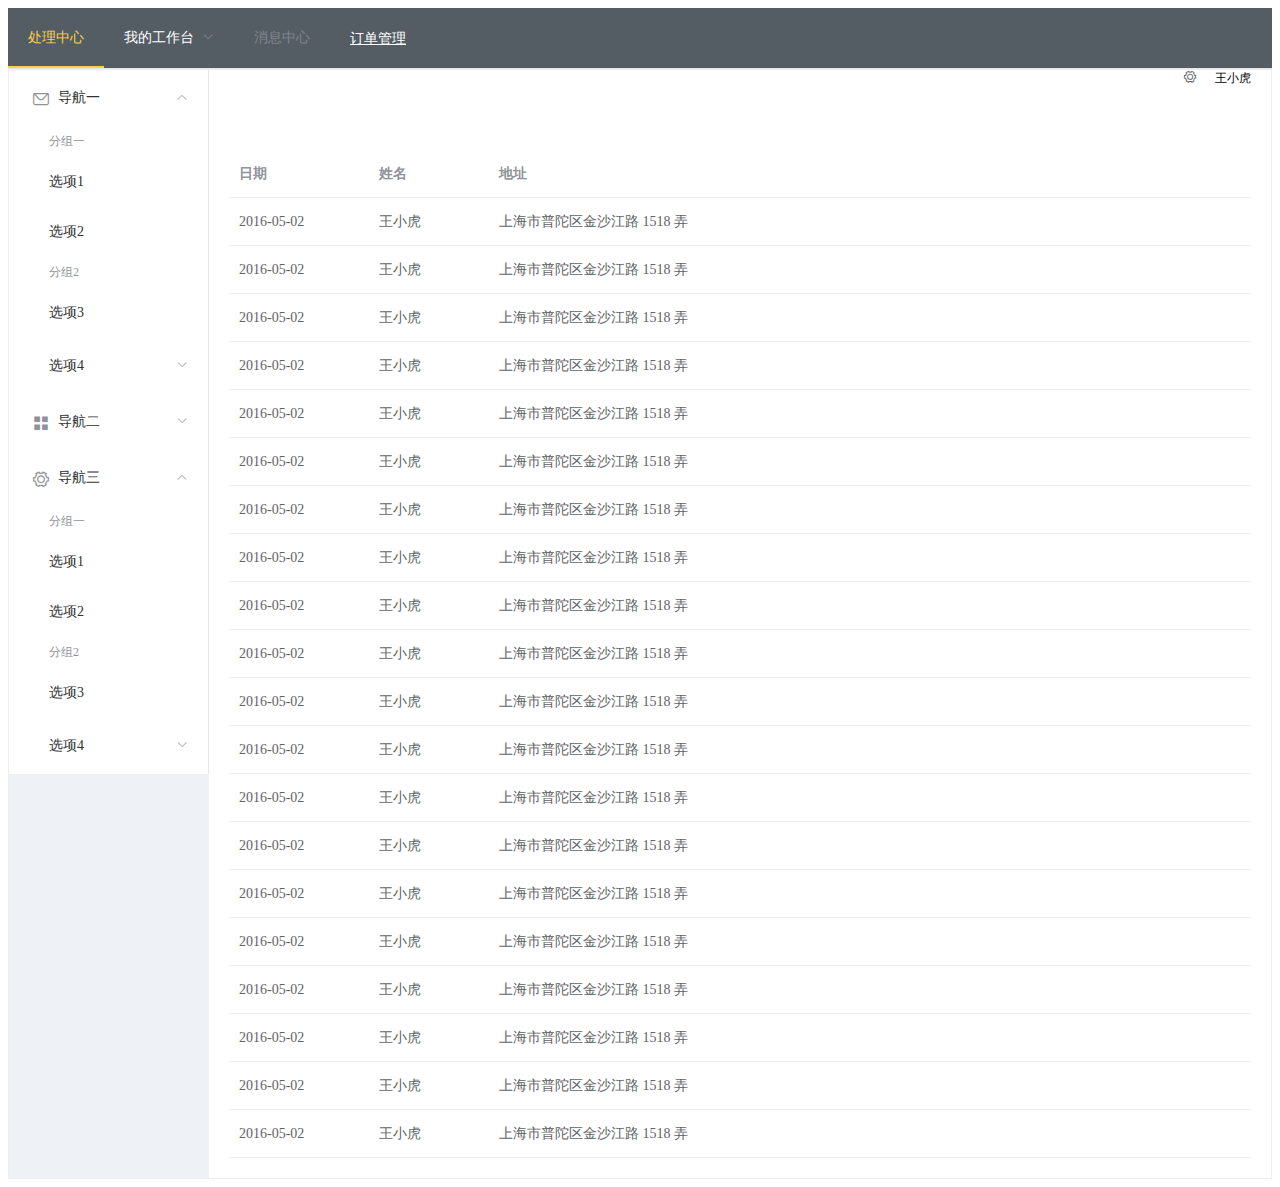
<file: src/main/resources/static/index.html>
<!DOCTYPE html>
<html lang="en">
<head>
    <meta charset="UTF-8">
    <title>Title</title>
    <!-- 引入样式 -->
    <link rel="stylesheet" href="css/element-ui.css">
    <!-- 引入组件库 -->
    <!--<script src="js/element-ui.js"></script>-->
    <script src="js/vue.js"></script>
    <!-- import JavaScript -->
    <script src="js/element-ui.js"></script>

    <link type="text/css" href="css/index.css">
</head>
<body>
<div id="app">
    <el-menu
            :default-active="activeIndex2"
            class="el-menu-demo"
            mode="horizontal"
            @select="handleSelect"
            background-color="#545c64"
            text-color="#fff"
            active-text-color="#ffd04b">
        <el-menu-item index="1">处理中心</el-menu-item>
        <el-submenu index="2">
            <template slot="title">我的工作台</template>
            <el-menu-item index="2-1">选项1</el-menu-item>
            <el-menu-item index="2-2">选项2</el-menu-item>
            <el-menu-item index="2-3">选项3</el-menu-item>
            <el-submenu index="2-4">
                <template slot="title">选项4</template>
                <el-menu-item index="2-4-1">选项1</el-menu-item>
                <el-menu-item index="2-4-2">选项2</el-menu-item>
                <el-menu-item index="2-4-3">选项3</el-menu-item>
            </el-submenu>
        </el-submenu>
        <el-menu-item index="3" disabled>消息中心</el-menu-item>
        <el-menu-item index="4"><a href="https://www.ele.me" target="_blank">订单管理</a></el-menu-item>
    </el-menu>
    <el-container style=" border: 1px solid #eee">
        <el-aside width="200px" style="background-color: rgb(238, 241, 246)">
            <el-menu :default-openeds="['1', '3']">
                <el-submenu index="1">
                    <template slot="title"><i class="el-icon-message"></i>导航一</template>
                    <el-menu-item-group>
                        <template slot="title">分组一</template>
                        <el-menu-item index="1-1">选项1</el-menu-item>
                        <el-menu-item index="1-2">选项2</el-menu-item>
                    </el-menu-item-group>
                    <el-menu-item-group title="分组2">
                        <el-menu-item index="1-3">选项3</el-menu-item>
                    </el-menu-item-group>
                    <el-submenu index="1-4">
                        <template slot="title">选项4</template>
                        <el-menu-item index="1-4-1">选项4-1</el-menu-item>
                    </el-submenu>
                </el-submenu>
                <el-submenu index="2">
                    <template slot="title"><i class="el-icon-menu"></i>导航二</template>
                    <el-menu-item-group>
                        <template slot="title">分组一</template>
                        <el-menu-item index="2-1">选项1</el-menu-item>
                        <el-menu-item index="2-2">选项2</el-menu-item>
                    </el-menu-item-group>
                    <el-menu-item-group title="分组2">
                        <el-menu-item index="2-3">选项3</el-menu-item>
                    </el-menu-item-group>
                    <el-submenu index="2-4">
                        <template slot="title">选项4</template>
                        <el-menu-item index="2-4-1">选项4-1</el-menu-item>
                    </el-submenu>
                </el-submenu>
                <el-submenu index="3">
                    <template slot="title"><i class="el-icon-setting"></i>导航三</template>
                    <el-menu-item-group>
                        <template slot="title">分组一</template>
                        <el-menu-item index="3-1">选项1</el-menu-item>
                        <el-menu-item index="3-2">选项2</el-menu-item>
                    </el-menu-item-group>
                    <el-menu-item-group title="分组2">
                        <el-menu-item index="3-3">选项3</el-menu-item>
                    </el-menu-item-group>
                    <el-submenu index="3-4">
                        <template slot="title">选项4</template>
                        <el-menu-item index="3-4-1">选项4-1</el-menu-item>
                    </el-submenu>
                </el-submenu>
            </el-menu>
        </el-aside>

        <el-container>
            <el-header style="text-align: right; font-size: 12px">
                <el-dropdown>
                    <i class="el-icon-setting" style="margin-right: 15px"></i>
                    <el-dropdown-menu slot="dropdown">
                        <el-dropdown-item>查看</el-dropdown-item>
                        <el-dropdown-item>新增</el-dropdown-item>
                        <el-dropdown-item>删除</el-dropdown-item>
                    </el-dropdown-menu>
                </el-dropdown>
                <span>王小虎</span>
            </el-header>

            <el-main>
                <el-table :data="tableData">
                    <el-table-column prop="date" label="日期" width="140">
                    </el-table-column>
                    <el-table-column prop="name" label="姓名" width="120">
                    </el-table-column>
                    <el-table-column prop="address" label="地址">
                    </el-table-column>
                </el-table>
            </el-main>
        </el-container>
    </el-container>
</div>
</body>
<script src="js/index.js"></script>
<script type='text/javascript'>
    (function(a, b, c, d, e, j, s) {
        a[d] = a[d] || function() {
            (a[d].a = a[d].a || []).push(arguments)
        };
        j = b.createElement(c),
            s = b.getElementsByTagName(c)[0];
        j.async = true;
        j.charset = 'UTF-8';
        j.src = 'https://static.meiqia.com/widget/loader.js';
        s.parentNode.insertBefore(j, s);
    })(window, document, 'script', '_MEIQIA');
    _MEIQIA('entId', '0b377eefcde9e4e6d1751ea205951ca9');
</script>
</html>
</file>
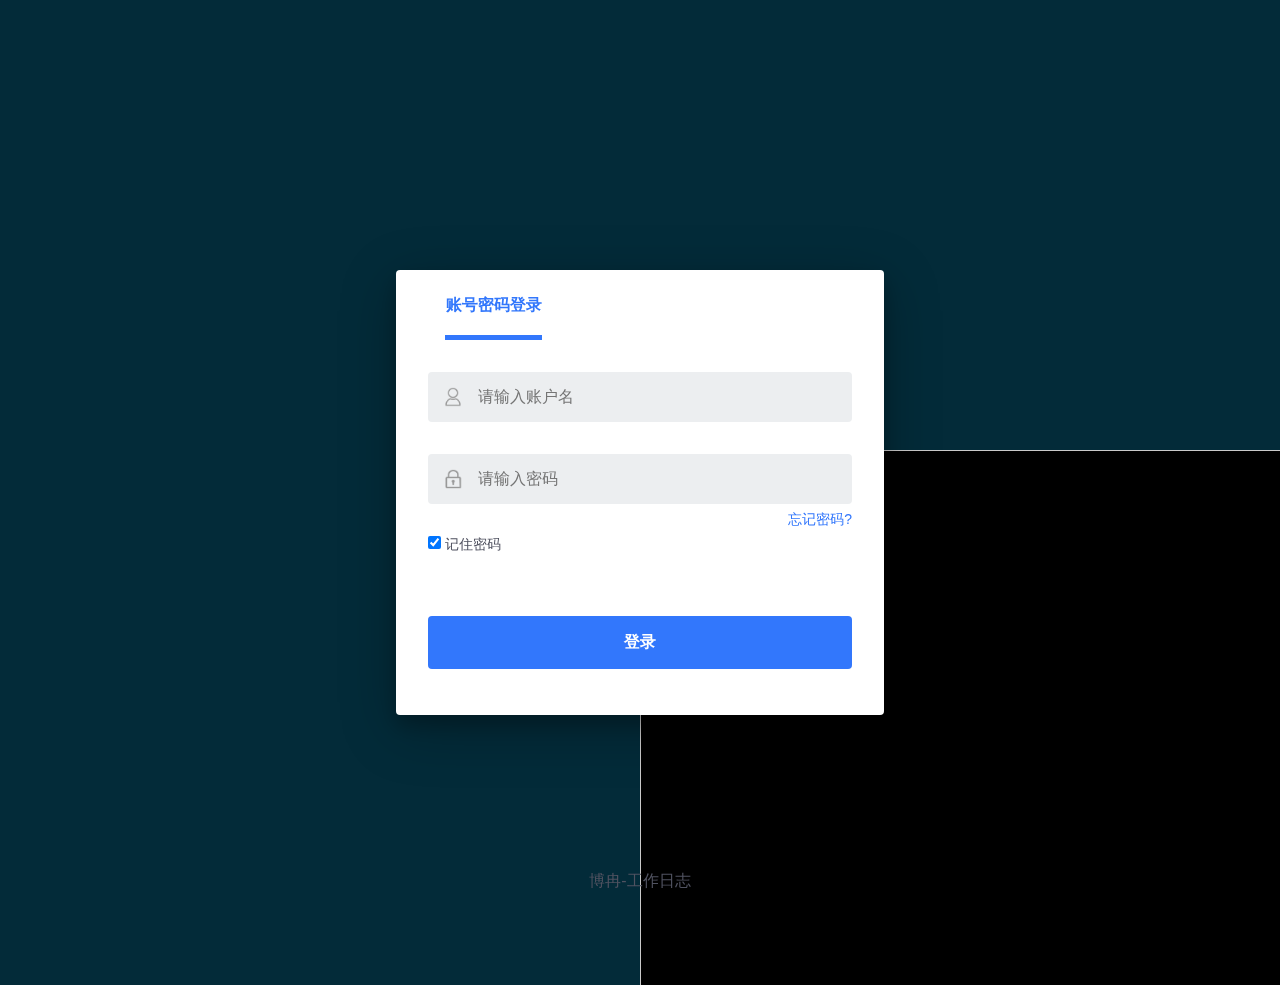
<file: src/main/resources/static/Login.html>
<!doctype html>
<html lang="zh" class="no-js">
<head>
    <meta charset="UTF-8">
    <meta name="viewport" content="width=device-width, initial-scale=1">
    <link rel="stylesheet" href="css/reset.css"> <!-- CSS reset -->
    <link rel="stylesheet" href="css/style.css"> <!-- Gem style -->
    <script src="js/modernizr.js"></script> <!-- Modernizr -->
</head>
<body>
<div class="bg-back">
    <ul class="shadows">
        <li></li>
        <li></li>
        <li></li>
        <li></li>
        <li></li>
        <li></li>
        <li></li>
        <li></li>
        <li></li>
        <li></li>
    </ul>
    <ul class="drive">
        <li></li>
        <li></li>
        <li></li>
        <li></li>
        <li></li>
        <li></li>
        <li></li>
        <li></li>
        <li></li>
        <li></li>
    </ul>
</div>
<div style="z-index: 10000;
    position: absolute;
    top: 0;
    left:calc(50% - 244px);
		" class="cd-user-modal is-visible"> <!-- this is the entire modal form, including the background -->
    <div class="cd-user-modal-container">
        <ul class="cd-switcher">
            <li><a href="#0" class="selected">账号密码登录</a></li>
            <!--<li><a href="#0">验证码登录</a></li>-->
        </ul>
        <div id="cd-login" class="is-visible is-selected"> <!-- log in form -->
            <form class="cd-form" id="form1" method="post" action="/login">
                <p class="fieldset">
                    <label class="image-replace cd-username" for="signup-username">账户名</label>
                    <input class="full-width has-padding has-border" name="yhm" id="signin-email" type="text"
                           placeholder="请输入账户名">
                    <span class="cd-error-message">账户名错误</span>
                </p>
                <p class="fieldset">
                    <label class="image-replace cd-password" for="signup-password">密码</label>
                    <input class="full-width has-padding has-border" name="password" id="signup-password" type="text"
                           placeholder="请输入密码">
                    <span class="cd-error-message">格式错误!</span>
                    <a style="
							display: inline-block;
							position: absolute;
							right: 0px;
							cursor:pointer;
							bottom: -22px;
							font-size: 14px;
							color: #3277fc;">忘记密码?</a>
                </p>
                <p class="fieldset">
                    <input type="checkbox" id="remember-me" checked>
                    <label for="remember-me">记住密码</label>
                </p>
                <p class="fieldset">
                    <input class="full-width" name="submit" type="submit" value="登录">
                </p>
            </form>
        </div> <!-- cd-login -->
        <div id="cd-signup"> <!-- sign up form -->
            <form class="cd-form">
                <p class="fieldset">
                    <label class="image-replace cd-username" for="signup-username">用户名</label>
                    <input class="full-width has-padding has-border" id="signup-username" type="text"
                           placeholder="请输入手机号">
                    <span class="cd-error-message">格式错误!</span>
                </p>

                <p class="fieldset">
                    <label class="image-replace cd-password" for="signin-password">验证码</label>
                    <input class="full-width has-padding has-border" id="signin-password" type="text" placeholder="验证码">
                    <button href="#0" class="hide-password">发送验证码</button>
                    <span class="cd-error-message">密码错误</span>

                </p>
                <p class="fieldset">
                    <input class="full-width has-padding" type="submit" value="登录">
                </p>
            </form>
            <!-- <a href="#0" class="cd-close-form">Close</a> -->
        </div> <!-- cd-signup -->
    </div> <!-- cd-user-modal-container -->
    <p style="
		position: absolute;
    bottom: 6em;
    text-align: center;
    width: 100%;">博冉-工作日志</p>
</div> <!-- cd-user-modal -->
<script src="js/jquery-3.5.1.min.js"></script>
<script src="js/main.js"></script> <!-- Gem jQuery -->
</body>
</html>
</file>
<file: src/main/resources/static/css/element-ui.css>
@charset "UTF-8";
.el-pagination--small .arrow.disabled, .el-table .hidden-columns, .el-table td.is-hidden > *, .el-table th.is-hidden > *, .el-table--hidden {
    visibility: hidden
}

.el-input__suffix, .el-tree.is-dragging .el-tree-node__content * {
    pointer-events: none
}

.el-dropdown .el-dropdown-selfdefine:focus:active, .el-dropdown .el-dropdown-selfdefine:focus:not(.focusing), .el-message__closeBtn:focus, .el-message__content:focus, .el-popover:focus, .el-popover:focus:active, .el-popover__reference:focus:hover, .el-popover__reference:focus:not(.focusing), .el-rate:active, .el-rate:focus, .el-tooltip:focus:hover, .el-tooltip:focus:not(.focusing), .el-upload-list__item.is-success:active, .el-upload-list__item.is-success:not(.focusing):focus {
    outline-width: 0
}

@font-face {
    font-family: element-icons;
    src: url(../fonts/element-icons.woff) format("woff"), url(../fonts/element-icons.ttf) format("truetype");
    font-weight: 400;
    font-display: "auto";
    font-style: normal
}

[class*=" el-icon-"], [class^=el-icon-] {
    font-family: element-icons !important;
    speak: none;
    font-style: normal;
    font-weight: 400;
    font-variant: normal;
    text-transform: none;
    line-height: 1;
    vertical-align: baseline;
    display: inline-block;
    -webkit-font-smoothing: antialiased;
    -moz-osx-font-smoothing: grayscale
}

.el-icon-ice-cream-round:before {
    content: "\e6a0"
}

.el-icon-ice-cream-square:before {
    content: "\e6a3"
}

.el-icon-lollipop:before {
    content: "\e6a4"
}

.el-icon-potato-strips:before {
    content: "\e6a5"
}

.el-icon-milk-tea:before {
    content: "\e6a6"
}

.el-icon-ice-drink:before {
    content: "\e6a7"
}

.el-icon-ice-tea:before {
    content: "\e6a9"
}

.el-icon-coffee:before {
    content: "\e6aa"
}

.el-icon-orange:before {
    content: "\e6ab"
}

.el-icon-pear:before {
    content: "\e6ac"
}

.el-icon-apple:before {
    content: "\e6ad"
}

.el-icon-cherry:before {
    content: "\e6ae"
}

.el-icon-watermelon:before {
    content: "\e6af"
}

.el-icon-grape:before {
    content: "\e6b0"
}

.el-icon-refrigerator:before {
    content: "\e6b1"
}

.el-icon-goblet-square-full:before {
    content: "\e6b2"
}

.el-icon-goblet-square:before {
    content: "\e6b3"
}

.el-icon-goblet-full:before {
    content: "\e6b4"
}

.el-icon-goblet:before {
    content: "\e6b5"
}

.el-icon-cold-drink:before {
    content: "\e6b6"
}

.el-icon-coffee-cup:before {
    content: "\e6b8"
}

.el-icon-water-cup:before {
    content: "\e6b9"
}

.el-icon-hot-water:before {
    content: "\e6ba"
}

.el-icon-ice-cream:before {
    content: "\e6bb"
}

.el-icon-dessert:before {
    content: "\e6bc"
}

.el-icon-sugar:before {
    content: "\e6bd"
}

.el-icon-tableware:before {
    content: "\e6be"
}

.el-icon-burger:before {
    content: "\e6bf"
}

.el-icon-knife-fork:before {
    content: "\e6c1"
}

.el-icon-fork-spoon:before {
    content: "\e6c2"
}

.el-icon-chicken:before {
    content: "\e6c3"
}

.el-icon-food:before {
    content: "\e6c4"
}

.el-icon-dish-1:before {
    content: "\e6c5"
}

.el-icon-dish:before {
    content: "\e6c6"
}

.el-icon-moon-night:before {
    content: "\e6ee"
}

.el-icon-moon:before {
    content: "\e6f0"
}

.el-icon-cloudy-and-sunny:before {
    content: "\e6f1"
}

.el-icon-partly-cloudy:before {
    content: "\e6f2"
}

.el-icon-cloudy:before {
    content: "\e6f3"
}

.el-icon-sunny:before {
    content: "\e6f6"
}

.el-icon-sunset:before {
    content: "\e6f7"
}

.el-icon-sunrise-1:before {
    content: "\e6f8"
}

.el-icon-sunrise:before {
    content: "\e6f9"
}

.el-icon-heavy-rain:before {
    content: "\e6fa"
}

.el-icon-lightning:before {
    content: "\e6fb"
}

.el-icon-light-rain:before {
    content: "\e6fc"
}

.el-icon-wind-power:before {
    content: "\e6fd"
}

.el-icon-baseball:before {
    content: "\e712"
}

.el-icon-soccer:before {
    content: "\e713"
}

.el-icon-football:before {
    content: "\e715"
}

.el-icon-basketball:before {
    content: "\e716"
}

.el-icon-ship:before {
    content: "\e73f"
}

.el-icon-truck:before {
    content: "\e740"
}

.el-icon-bicycle:before {
    content: "\e741"
}

.el-icon-mobile-phone:before {
    content: "\e6d3"
}

.el-icon-service:before {
    content: "\e6d4"
}

.el-icon-key:before {
    content: "\e6e2"
}

.el-icon-unlock:before {
    content: "\e6e4"
}

.el-icon-lock:before {
    content: "\e6e5"
}

.el-icon-watch:before {
    content: "\e6fe"
}

.el-icon-watch-1:before {
    content: "\e6ff"
}

.el-icon-timer:before {
    content: "\e702"
}

.el-icon-alarm-clock:before {
    content: "\e703"
}

.el-icon-map-location:before {
    content: "\e704"
}

.el-icon-delete-location:before {
    content: "\e705"
}

.el-icon-add-location:before {
    content: "\e706"
}

.el-icon-location-information:before {
    content: "\e707"
}

.el-icon-location-outline:before {
    content: "\e708"
}

.el-icon-location:before {
    content: "\e79e"
}

.el-icon-place:before {
    content: "\e709"
}

.el-icon-discover:before {
    content: "\e70a"
}

.el-icon-first-aid-kit:before {
    content: "\e70b"
}

.el-icon-trophy-1:before {
    content: "\e70c"
}

.el-icon-trophy:before {
    content: "\e70d"
}

.el-icon-medal:before {
    content: "\e70e"
}

.el-icon-medal-1:before {
    content: "\e70f"
}

.el-icon-stopwatch:before {
    content: "\e710"
}

.el-icon-mic:before {
    content: "\e711"
}

.el-icon-copy-document:before {
    content: "\e718"
}

.el-icon-full-screen:before {
    content: "\e719"
}

.el-icon-switch-button:before {
    content: "\e71b"
}

.el-icon-aim:before {
    content: "\e71c"
}

.el-icon-crop:before {
    content: "\e71d"
}

.el-icon-odometer:before {
    content: "\e71e"
}

.el-icon-time:before {
    content: "\e71f"
}

.el-icon-bangzhu:before {
    content: "\e724"
}

.el-icon-close-notification:before {
    content: "\e726"
}

.el-icon-microphone:before {
    content: "\e727"
}

.el-icon-turn-off-microphone:before {
    content: "\e728"
}

.el-icon-position:before {
    content: "\e729"
}

.el-icon-postcard:before {
    content: "\e72a"
}

.el-icon-message:before {
    content: "\e72b"
}

.el-icon-chat-line-square:before {
    content: "\e72d"
}

.el-icon-chat-dot-square:before {
    content: "\e72e"
}

.el-icon-chat-dot-round:before {
    content: "\e72f"
}

.el-icon-chat-square:before {
    content: "\e730"
}

.el-icon-chat-line-round:before {
    content: "\e731"
}

.el-icon-chat-round:before {
    content: "\e732"
}

.el-icon-set-up:before {
    content: "\e733"
}

.el-icon-turn-off:before {
    content: "\e734"
}

.el-icon-open:before {
    content: "\e735"
}

.el-icon-connection:before {
    content: "\e736"
}

.el-icon-link:before {
    content: "\e737"
}

.el-icon-cpu:before {
    content: "\e738"
}

.el-icon-thumb:before {
    content: "\e739"
}

.el-icon-female:before {
    content: "\e73a"
}

.el-icon-male:before {
    content: "\e73b"
}

.el-icon-guide:before {
    content: "\e73c"
}

.el-icon-news:before {
    content: "\e73e"
}

.el-icon-price-tag:before {
    content: "\e744"
}

.el-icon-discount:before {
    content: "\e745"
}

.el-icon-wallet:before {
    content: "\e747"
}

.el-icon-coin:before {
    content: "\e748"
}

.el-icon-money:before {
    content: "\e749"
}

.el-icon-bank-card:before {
    content: "\e74a"
}

.el-icon-box:before {
    content: "\e74b"
}

.el-icon-present:before {
    content: "\e74c"
}

.el-icon-sell:before {
    content: "\e6d5"
}

.el-icon-sold-out:before {
    content: "\e6d6"
}

.el-icon-shopping-bag-2:before {
    content: "\e74d"
}

.el-icon-shopping-bag-1:before {
    content: "\e74e"
}

.el-icon-shopping-cart-2:before {
    content: "\e74f"
}

.el-icon-shopping-cart-1:before {
    content: "\e750"
}

.el-icon-shopping-cart-full:before {
    content: "\e751"
}

.el-icon-smoking:before {
    content: "\e752"
}

.el-icon-no-smoking:before {
    content: "\e753"
}

.el-icon-house:before {
    content: "\e754"
}

.el-icon-table-lamp:before {
    content: "\e755"
}

.el-icon-school:before {
    content: "\e756"
}

.el-icon-office-building:before {
    content: "\e757"
}

.el-icon-toilet-paper:before {
    content: "\e758"
}

.el-icon-notebook-2:before {
    content: "\e759"
}

.el-icon-notebook-1:before {
    content: "\e75a"
}

.el-icon-files:before {
    content: "\e75b"
}

.el-icon-collection:before {
    content: "\e75c"
}

.el-icon-receiving:before {
    content: "\e75d"
}

.el-icon-suitcase-1:before {
    content: "\e760"
}

.el-icon-suitcase:before {
    content: "\e761"
}

.el-icon-film:before {
    content: "\e763"
}

.el-icon-collection-tag:before {
    content: "\e765"
}

.el-icon-data-analysis:before {
    content: "\e766"
}

.el-icon-pie-chart:before {
    content: "\e767"
}

.el-icon-data-board:before {
    content: "\e768"
}

.el-icon-data-line:before {
    content: "\e76d"
}

.el-icon-reading:before {
    content: "\e769"
}

.el-icon-magic-stick:before {
    content: "\e76a"
}

.el-icon-coordinate:before {
    content: "\e76b"
}

.el-icon-mouse:before {
    content: "\e76c"
}

.el-icon-brush:before {
    content: "\e76e"
}

.el-icon-headset:before {
    content: "\e76f"
}

.el-icon-umbrella:before {
    content: "\e770"
}

.el-icon-scissors:before {
    content: "\e771"
}

.el-icon-mobile:before {
    content: "\e773"
}

.el-icon-attract:before {
    content: "\e774"
}

.el-icon-monitor:before {
    content: "\e775"
}

.el-icon-search:before {
    content: "\e778"
}

.el-icon-takeaway-box:before {
    content: "\e77a"
}

.el-icon-paperclip:before {
    content: "\e77d"
}

.el-icon-printer:before {
    content: "\e77e"
}

.el-icon-document-add:before {
    content: "\e782"
}

.el-icon-document:before {
    content: "\e785"
}

.el-icon-document-checked:before {
    content: "\e786"
}

.el-icon-document-copy:before {
    content: "\e787"
}

.el-icon-document-delete:before {
    content: "\e788"
}

.el-icon-document-remove:before {
    content: "\e789"
}

.el-icon-tickets:before {
    content: "\e78b"
}

.el-icon-folder-checked:before {
    content: "\e77f"
}

.el-icon-folder-delete:before {
    content: "\e780"
}

.el-icon-folder-remove:before {
    content: "\e781"
}

.el-icon-folder-add:before {
    content: "\e783"
}

.el-icon-folder-opened:before {
    content: "\e784"
}

.el-icon-folder:before {
    content: "\e78a"
}

.el-icon-edit-outline:before {
    content: "\e764"
}

.el-icon-edit:before {
    content: "\e78c"
}

.el-icon-date:before {
    content: "\e78e"
}

.el-icon-c-scale-to-original:before {
    content: "\e7c6"
}

.el-icon-view:before {
    content: "\e6ce"
}

.el-icon-loading:before {
    content: "\e6cf"
}

.el-icon-rank:before {
    content: "\e6d1"
}

.el-icon-sort-down:before {
    content: "\e7c4"
}

.el-icon-sort-up:before {
    content: "\e7c5"
}

.el-icon-sort:before {
    content: "\e6d2"
}

.el-icon-finished:before {
    content: "\e6cd"
}

.el-icon-refresh-left:before {
    content: "\e6c7"
}

.el-icon-refresh-right:before {
    content: "\e6c8"
}

.el-icon-refresh:before {
    content: "\e6d0"
}

.el-icon-video-play:before {
    content: "\e7c0"
}

.el-icon-video-pause:before {
    content: "\e7c1"
}

.el-icon-d-arrow-right:before {
    content: "\e6dc"
}

.el-icon-d-arrow-left:before {
    content: "\e6dd"
}

.el-icon-arrow-up:before {
    content: "\e6e1"
}

.el-icon-arrow-down:before {
    content: "\e6df"
}

.el-icon-arrow-right:before {
    content: "\e6e0"
}

.el-icon-arrow-left:before {
    content: "\e6de"
}

.el-icon-top-right:before {
    content: "\e6e7"
}

.el-icon-top-left:before {
    content: "\e6e8"
}

.el-icon-top:before {
    content: "\e6e6"
}

.el-icon-bottom:before {
    content: "\e6eb"
}

.el-icon-right:before {
    content: "\e6e9"
}

.el-icon-back:before {
    content: "\e6ea"
}

.el-icon-bottom-right:before {
    content: "\e6ec"
}

.el-icon-bottom-left:before {
    content: "\e6ed"
}

.el-icon-caret-top:before {
    content: "\e78f"
}

.el-icon-caret-bottom:before {
    content: "\e790"
}

.el-icon-caret-right:before {
    content: "\e791"
}

.el-icon-caret-left:before {
    content: "\e792"
}

.el-icon-d-caret:before {
    content: "\e79a"
}

.el-icon-share:before {
    content: "\e793"
}

.el-icon-menu:before {
    content: "\e798"
}

.el-icon-s-grid:before {
    content: "\e7a6"
}

.el-icon-s-check:before {
    content: "\e7a7"
}

.el-icon-s-data:before {
    content: "\e7a8"
}

.el-icon-s-opportunity:before {
    content: "\e7aa"
}

.el-icon-s-custom:before {
    content: "\e7ab"
}

.el-icon-s-claim:before {
    content: "\e7ad"
}

.el-icon-s-finance:before {
    content: "\e7ae"
}

.el-icon-s-comment:before {
    content: "\e7af"
}

.el-icon-s-flag:before {
    content: "\e7b0"
}

.el-icon-s-marketing:before {
    content: "\e7b1"
}

.el-icon-s-shop:before {
    content: "\e7b4"
}

.el-icon-s-open:before {
    content: "\e7b5"
}

.el-icon-s-management:before {
    content: "\e7b6"
}

.el-icon-s-ticket:before {
    content: "\e7b7"
}

.el-icon-s-release:before {
    content: "\e7b8"
}

.el-icon-s-home:before {
    content: "\e7b9"
}

.el-icon-s-promotion:before {
    content: "\e7ba"
}

.el-icon-s-operation:before {
    content: "\e7bb"
}

.el-icon-s-unfold:before {
    content: "\e7bc"
}

.el-icon-s-fold:before {
    content: "\e7a9"
}

.el-icon-s-platform:before {
    content: "\e7bd"
}

.el-icon-s-order:before {
    content: "\e7be"
}

.el-icon-s-cooperation:before {
    content: "\e7bf"
}

.el-icon-bell:before {
    content: "\e725"
}

.el-icon-message-solid:before {
    content: "\e799"
}

.el-icon-video-camera:before {
    content: "\e772"
}

.el-icon-video-camera-solid:before {
    content: "\e796"
}

.el-icon-camera:before {
    content: "\e779"
}

.el-icon-camera-solid:before {
    content: "\e79b"
}

.el-icon-download:before {
    content: "\e77c"
}

.el-icon-upload2:before {
    content: "\e77b"
}

.el-icon-upload:before {
    content: "\e7c3"
}

.el-icon-picture-outline-round:before {
    content: "\e75f"
}

.el-icon-picture-outline:before {
    content: "\e75e"
}

.el-icon-picture:before {
    content: "\e79f"
}

.el-icon-close:before {
    content: "\e6db"
}

.el-icon-check:before {
    content: "\e6da"
}

.el-icon-plus:before {
    content: "\e6d9"
}

.el-icon-minus:before {
    content: "\e6d8"
}

.el-icon-help:before {
    content: "\e73d"
}

.el-icon-s-help:before {
    content: "\e7b3"
}

.el-icon-circle-close:before {
    content: "\e78d"
}

.el-icon-circle-check:before {
    content: "\e720"
}

.el-icon-circle-plus-outline:before {
    content: "\e723"
}

.el-icon-remove-outline:before {
    content: "\e722"
}

.el-icon-zoom-out:before {
    content: "\e776"
}

.el-icon-zoom-in:before {
    content: "\e777"
}

.el-icon-error:before {
    content: "\e79d"
}

.el-icon-success:before {
    content: "\e79c"
}

.el-icon-circle-plus:before {
    content: "\e7a0"
}

.el-icon-remove:before {
    content: "\e7a2"
}

.el-icon-info:before {
    content: "\e7a1"
}

.el-icon-question:before {
    content: "\e7a4"
}

.el-icon-warning-outline:before {
    content: "\e6c9"
}

.el-icon-warning:before {
    content: "\e7a3"
}

.el-icon-goods:before {
    content: "\e7c2"
}

.el-icon-s-goods:before {
    content: "\e7b2"
}

.el-icon-star-off:before {
    content: "\e717"
}

.el-icon-star-on:before {
    content: "\e797"
}

.el-icon-more-outline:before {
    content: "\e6cc"
}

.el-icon-more:before {
    content: "\e794"
}

.el-icon-phone-outline:before {
    content: "\e6cb"
}

.el-icon-phone:before {
    content: "\e795"
}

.el-icon-user:before {
    content: "\e6e3"
}

.el-icon-user-solid:before {
    content: "\e7a5"
}

.el-icon-setting:before {
    content: "\e6ca"
}

.el-icon-s-tools:before {
    content: "\e7ac"
}

.el-icon-delete:before {
    content: "\e6d7"
}

.el-icon-delete-solid:before {
    content: "\e7c9"
}

.el-icon-eleme:before {
    content: "\e7c7"
}

.el-icon-platform-eleme:before {
    content: "\e7ca"
}

.el-icon-loading {
    -webkit-animation: rotating 2s linear infinite;
    animation: rotating 2s linear infinite
}

.el-icon--right {
    margin-left: 5px
}

.el-icon--left {
    margin-right: 5px
}

@-webkit-keyframes rotating {
    0% {
        -webkit-transform: rotateZ(0);
        transform: rotateZ(0)
    }
    100% {
        -webkit-transform: rotateZ(360deg);
        transform: rotateZ(360deg)
    }
}

@keyframes rotating {
    0% {
        -webkit-transform: rotateZ(0);
        transform: rotateZ(0)
    }
    100% {
        -webkit-transform: rotateZ(360deg);
        transform: rotateZ(360deg)
    }
}

.el-pagination {
    white-space: nowrap;
    padding: 2px 5px;
    color: #303133;
    font-weight: 700
}

.el-pagination::after, .el-pagination::before {
    display: table;
    content: ""
}

.el-pagination::after {
    clear: both
}

.el-pagination button, .el-pagination span:not([class*=suffix]) {
    display: inline-block;
    font-size: 13px;
    min-width: 35.5px;
    height: 28px;
    line-height: 28px;
    vertical-align: top;
    -webkit-box-sizing: border-box;
    box-sizing: border-box
}

.el-pagination .el-input__inner {
    text-align: center;
    -moz-appearance: textfield;
    line-height: normal
}

.el-pagination .el-input__suffix {
    right: 0;
    -webkit-transform: scale(.8);
    transform: scale(.8)
}

.el-pagination .el-select .el-input {
    width: 100px;
    margin: 0 5px
}

.el-pagination .el-select .el-input .el-input__inner {
    padding-right: 25px;
    border-radius: 3px
}

.el-pagination button {
    border: none;
    padding: 0 6px;
    background: 0 0
}

.el-pagination button:focus {
    outline: 0
}

.el-pagination button:hover {
    color: #409EFF
}

.el-pagination button:disabled {
    color: #C0C4CC;
    background-color: #FFF;
    cursor: not-allowed
}

.el-pagination .btn-next, .el-pagination .btn-prev {
    background: center center no-repeat #FFF;
    background-size: 16px;
    cursor: pointer;
    margin: 0;
    color: #303133
}

.el-pagination .btn-next .el-icon, .el-pagination .btn-prev .el-icon {
    display: block;
    font-size: 12px;
    font-weight: 700
}

.el-pagination .btn-prev {
    padding-right: 12px
}

.el-pagination .btn-next {
    padding-left: 12px
}

.el-pagination .el-pager li.disabled {
    color: #C0C4CC;
    cursor: not-allowed
}

.el-pager li, .el-pager li.btn-quicknext:hover, .el-pager li.btn-quickprev:hover {
    cursor: pointer
}

.el-pagination--small .btn-next, .el-pagination--small .btn-prev, .el-pagination--small .el-pager li, .el-pagination--small .el-pager li.btn-quicknext, .el-pagination--small .el-pager li.btn-quickprev, .el-pagination--small .el-pager li:last-child {
    border-color: transparent;
    font-size: 12px;
    line-height: 22px;
    height: 22px;
    min-width: 22px
}

.el-pagination--small .more::before, .el-pagination--small li.more::before {
    line-height: 24px
}

.el-pagination--small button, .el-pagination--small span:not([class*=suffix]) {
    height: 22px;
    line-height: 22px
}

.el-pagination--small .el-pagination__editor, .el-pagination--small .el-pagination__editor.el-input .el-input__inner {
    height: 22px
}

.el-pagination__sizes {
    margin: 0 10px 0 0;
    font-weight: 400;
    color: #606266
}

.el-pagination__sizes .el-input .el-input__inner {
    font-size: 13px;
    padding-left: 8px
}

.el-pagination__sizes .el-input .el-input__inner:hover {
    border-color: #409EFF
}

.el-pagination__total {
    margin-right: 10px;
    font-weight: 400;
    color: #606266
}

.el-pagination__jump {
    margin-left: 24px;
    font-weight: 400;
    color: #606266
}

.el-pagination__jump .el-input__inner {
    padding: 0 3px
}

.el-pagination__rightwrapper {
    float: right
}

.el-pagination__editor {
    line-height: 18px;
    padding: 0 2px;
    height: 28px;
    text-align: center;
    margin: 0 2px;
    -webkit-box-sizing: border-box;
    box-sizing: border-box;
    border-radius: 3px
}

.el-pager, .el-pagination.is-background .btn-next, .el-pagination.is-background .btn-prev {
    padding: 0
}

.el-pagination__editor.el-input {
    width: 50px
}

.el-pagination__editor.el-input .el-input__inner {
    height: 28px
}

.el-pagination__editor .el-input__inner::-webkit-inner-spin-button, .el-pagination__editor .el-input__inner::-webkit-outer-spin-button {
    -webkit-appearance: none;
    margin: 0
}

.el-pagination.is-background .btn-next, .el-pagination.is-background .btn-prev, .el-pagination.is-background .el-pager li {
    margin: 0 5px;
    background-color: #f4f4f5;
    color: #606266;
    min-width: 30px;
    border-radius: 2px
}

.el-pagination.is-background .btn-next.disabled, .el-pagination.is-background .btn-next:disabled, .el-pagination.is-background .btn-prev.disabled, .el-pagination.is-background .btn-prev:disabled, .el-pagination.is-background .el-pager li.disabled {
    color: #C0C4CC
}

.el-pagination.is-background .el-pager li:not(.disabled):hover {
    color: #409EFF
}

.el-pagination.is-background .el-pager li:not(.disabled).active {
    background-color: #409EFF;
    color: #FFF
}

.el-dialog, .el-pager li {
    background: #FFF;
    -webkit-box-sizing: border-box
}

.el-pagination.is-background.el-pagination--small .btn-next, .el-pagination.is-background.el-pagination--small .btn-prev, .el-pagination.is-background.el-pagination--small .el-pager li {
    margin: 0 3px;
    min-width: 22px
}

.el-pager, .el-pager li {
    vertical-align: top;
    margin: 0;
    display: inline-block
}

.el-pager {
    -webkit-user-select: none;
    -moz-user-select: none;
    -ms-user-select: none;
    user-select: none;
    list-style: none;
    font-size: 0
}

.el-date-table, .el-table th {
    -webkit-user-select: none;
    -moz-user-select: none
}

.el-pager .more::before {
    line-height: 30px
}

.el-pager li {
    padding: 0 4px;
    font-size: 13px;
    min-width: 35.5px;
    height: 28px;
    line-height: 28px;
    box-sizing: border-box;
    text-align: center
}

.el-menu--collapse .el-menu .el-submenu, .el-menu--popup {
    min-width: 200px
}

.el-pager li.btn-quicknext, .el-pager li.btn-quickprev {
    line-height: 28px;
    color: #303133
}

.el-pager li.btn-quicknext.disabled, .el-pager li.btn-quickprev.disabled {
    color: #C0C4CC
}

.el-pager li.active + li {
    border-left: 0
}

.el-pager li:hover {
    color: #409EFF
}

.el-pager li.active {
    color: #409EFF;
    cursor: default
}

@-webkit-keyframes v-modal-in {
    0% {
        opacity: 0
    }
}

@-webkit-keyframes v-modal-out {
    100% {
        opacity: 0
    }
}

.el-dialog {
    position: relative;
    margin: 0 auto 50px;
    border-radius: 2px;
    -webkit-box-shadow: 0 1px 3px rgba(0, 0, 0, .3);
    box-shadow: 0 1px 3px rgba(0, 0, 0, .3);
    box-sizing: border-box;
    width: 50%
}

.el-dialog.is-fullscreen {
    width: 100%;
    margin-top: 0;
    margin-bottom: 0;
    height: 100%;
    overflow: auto
}

.el-dialog__wrapper {
    position: fixed;
    top: 0;
    right: 0;
    bottom: 0;
    left: 0;
    overflow: auto;
    margin: 0
}

.el-dialog__header {
    padding: 20px 20px 10px
}

.el-dialog__headerbtn {
    position: absolute;
    top: 20px;
    right: 20px;
    padding: 0;
    background: 0 0;
    border: none;
    outline: 0;
    cursor: pointer;
    font-size: 16px
}

.el-dialog__headerbtn .el-dialog__close {
    color: #909399
}

.el-dialog__headerbtn:focus .el-dialog__close, .el-dialog__headerbtn:hover .el-dialog__close {
    color: #409EFF
}

.el-dialog__title {
    line-height: 24px;
    font-size: 18px;
    color: #303133
}

.el-dialog__body {
    padding: 30px 20px;
    color: #606266;
    font-size: 14px;
    word-break: break-all
}

.el-dialog__footer {
    padding: 10px 20px 20px;
    text-align: right;
    -webkit-box-sizing: border-box;
    box-sizing: border-box
}

.el-dialog--center {
    text-align: center
}

.el-dialog--center .el-dialog__body {
    text-align: initial;
    padding: 25px 25px 30px
}

.el-dialog--center .el-dialog__footer {
    text-align: inherit
}

.dialog-fade-enter-active {
    -webkit-animation: dialog-fade-in .3s;
    animation: dialog-fade-in .3s
}

.dialog-fade-leave-active {
    -webkit-animation: dialog-fade-out .3s;
    animation: dialog-fade-out .3s
}

@-webkit-keyframes dialog-fade-in {
    0% {
        -webkit-transform: translate3d(0, -20px, 0);
        transform: translate3d(0, -20px, 0);
        opacity: 0
    }
    100% {
        -webkit-transform: translate3d(0, 0, 0);
        transform: translate3d(0, 0, 0);
        opacity: 1
    }
}

@keyframes dialog-fade-in {
    0% {
        -webkit-transform: translate3d(0, -20px, 0);
        transform: translate3d(0, -20px, 0);
        opacity: 0
    }
    100% {
        -webkit-transform: translate3d(0, 0, 0);
        transform: translate3d(0, 0, 0);
        opacity: 1
    }
}

@-webkit-keyframes dialog-fade-out {
    0% {
        -webkit-transform: translate3d(0, 0, 0);
        transform: translate3d(0, 0, 0);
        opacity: 1
    }
    100% {
        -webkit-transform: translate3d(0, -20px, 0);
        transform: translate3d(0, -20px, 0);
        opacity: 0
    }
}

@keyframes dialog-fade-out {
    0% {
        -webkit-transform: translate3d(0, 0, 0);
        transform: translate3d(0, 0, 0);
        opacity: 1
    }
    100% {
        -webkit-transform: translate3d(0, -20px, 0);
        transform: translate3d(0, -20px, 0);
        opacity: 0
    }
}

.el-autocomplete {
    position: relative;
    display: inline-block
}

.el-autocomplete-suggestion {
    margin: 5px 0;
    -webkit-box-shadow: 0 2px 12px 0 rgba(0, 0, 0, .1);
    box-shadow: 0 2px 12px 0 rgba(0, 0, 0, .1);
    border-radius: 4px;
    border: 1px solid #E4E7ED;
    -webkit-box-sizing: border-box;
    box-sizing: border-box;
    background-color: #FFF
}

.el-dropdown-menu, .el-menu--collapse .el-submenu .el-menu {
    z-index: 10;
    -webkit-box-shadow: 0 2px 12px 0 rgba(0, 0, 0, .1)
}

.el-autocomplete-suggestion__wrap {
    max-height: 280px;
    padding: 10px 0;
    -webkit-box-sizing: border-box;
    box-sizing: border-box
}

.el-autocomplete-suggestion__list {
    margin: 0;
    padding: 0
}

.el-autocomplete-suggestion li {
    padding: 0 20px;
    margin: 0;
    line-height: 34px;
    cursor: pointer;
    color: #606266;
    font-size: 14px;
    list-style: none;
    white-space: nowrap;
    overflow: hidden;
    text-overflow: ellipsis
}

.el-autocomplete-suggestion li.highlighted, .el-autocomplete-suggestion li:hover {
    background-color: #F5F7FA
}

.el-autocomplete-suggestion li.divider {
    margin-top: 6px;
    border-top: 1px solid #000
}

.el-autocomplete-suggestion li.divider:last-child {
    margin-bottom: -6px
}

.el-autocomplete-suggestion.is-loading li {
    text-align: center;
    height: 100px;
    line-height: 100px;
    font-size: 20px;
    color: #999
}

.el-autocomplete-suggestion.is-loading li::after {
    display: inline-block;
    content: "";
    height: 100%;
    vertical-align: middle
}

.el-autocomplete-suggestion.is-loading li:hover {
    background-color: #FFF
}

.el-autocomplete-suggestion.is-loading .el-icon-loading {
    vertical-align: middle
}

.el-dropdown {
    display: inline-block;
    position: relative;
    color: #606266;
    font-size: 14px
}

.el-dropdown .el-button-group {
    display: block
}

.el-dropdown .el-button-group .el-button {
    float: none
}

.el-dropdown .el-dropdown__caret-button {
    padding-left: 5px;
    padding-right: 5px;
    position: relative;
    border-left: none
}

.el-dropdown .el-dropdown__caret-button::before {
    content: '';
    position: absolute;
    display: block;
    width: 1px;
    top: 5px;
    bottom: 5px;
    left: 0;
    background: rgba(255, 255, 255, .5)
}

.el-dropdown .el-dropdown__caret-button.el-button--default::before {
    background: rgba(220, 223, 230, .5)
}

.el-dropdown .el-dropdown__caret-button:hover::before {
    top: 0;
    bottom: 0
}

.el-dropdown .el-dropdown__caret-button .el-dropdown__icon {
    padding-left: 0
}

.el-dropdown__icon {
    font-size: 12px;
    margin: 0 3px
}

.el-dropdown-menu {
    position: absolute;
    top: 0;
    left: 0;
    padding: 10px 0;
    margin: 5px 0;
    background-color: #FFF;
    border: 1px solid #EBEEF5;
    border-radius: 4px;
    box-shadow: 0 2px 12px 0 rgba(0, 0, 0, .1)
}

.el-dropdown-menu__item {
    list-style: none;
    line-height: 36px;
    padding: 0 20px;
    margin: 0;
    font-size: 14px;
    color: #606266;
    cursor: pointer;
    outline: 0
}

.el-dropdown-menu__item:focus, .el-dropdown-menu__item:not(.is-disabled):hover {
    background-color: #ecf5ff;
    color: #66b1ff
}

.el-dropdown-menu__item i {
    margin-right: 5px
}

.el-dropdown-menu__item--divided {
    position: relative;
    margin-top: 6px;
    border-top: 1px solid #EBEEF5
}

.el-dropdown-menu__item--divided:before {
    content: '';
    height: 6px;
    display: block;
    margin: 0 -20px;
    background-color: #FFF
}

.el-dropdown-menu__item.is-disabled {
    cursor: default;
    color: #bbb;
    pointer-events: none
}

.el-dropdown-menu--medium {
    padding: 6px 0
}

.el-dropdown-menu--medium .el-dropdown-menu__item {
    line-height: 30px;
    padding: 0 17px;
    font-size: 14px
}

.el-dropdown-menu--medium .el-dropdown-menu__item.el-dropdown-menu__item--divided {
    margin-top: 6px
}

.el-dropdown-menu--medium .el-dropdown-menu__item.el-dropdown-menu__item--divided:before {
    height: 6px;
    margin: 0 -17px
}

.el-dropdown-menu--small {
    padding: 6px 0
}

.el-dropdown-menu--small .el-dropdown-menu__item {
    line-height: 27px;
    padding: 0 15px;
    font-size: 13px
}

.el-dropdown-menu--small .el-dropdown-menu__item.el-dropdown-menu__item--divided {
    margin-top: 4px
}

.el-dropdown-menu--small .el-dropdown-menu__item.el-dropdown-menu__item--divided:before {
    height: 4px;
    margin: 0 -15px
}

.el-dropdown-menu--mini {
    padding: 3px 0
}

.el-dropdown-menu--mini .el-dropdown-menu__item {
    line-height: 24px;
    padding: 0 10px;
    font-size: 12px
}

.el-dropdown-menu--mini .el-dropdown-menu__item.el-dropdown-menu__item--divided {
    margin-top: 3px
}

.el-dropdown-menu--mini .el-dropdown-menu__item.el-dropdown-menu__item--divided:before {
    height: 3px;
    margin: 0 -10px
}

.el-menu {
    border-right: solid 1px #e6e6e6;
    list-style: none;
    position: relative;
    margin: 0;
    padding-left: 0;
    background-color: #FFF
}

.el-menu--horizontal > .el-menu-item:not(.is-disabled):focus, .el-menu--horizontal > .el-menu-item:not(.is-disabled):hover, .el-menu--horizontal > .el-submenu .el-submenu__title:hover {
    background-color: #fff
}

.el-menu::after, .el-menu::before {
    display: table;
    content: ""
}

.el-menu::after {
    clear: both
}

.el-menu.el-menu--horizontal {
    border-bottom: solid 1px #e6e6e6
}

.el-menu--horizontal {
    border-right: none
}

.el-menu--horizontal > .el-menu-item {
    float: left;
    height: 60px;
    line-height: 60px;
    margin: 0;
    border-bottom: 2px solid transparent;
    color: #909399
}

.el-menu--horizontal > .el-menu-item a, .el-menu--horizontal > .el-menu-item a:hover {
    color: inherit
}

.el-menu--horizontal > .el-submenu {
    float: left
}

.el-menu--horizontal > .el-submenu:focus, .el-menu--horizontal > .el-submenu:hover {
    outline: 0
}

.el-menu--horizontal > .el-submenu:focus .el-submenu__title, .el-menu--horizontal > .el-submenu:hover .el-submenu__title {
    color: #303133
}

.el-menu--horizontal > .el-submenu.is-active .el-submenu__title {
    border-bottom: 2px solid #409EFF;
    color: #303133
}

.el-menu--horizontal > .el-submenu .el-submenu__title {
    height: 60px;
    line-height: 60px;
    border-bottom: 2px solid transparent;
    color: #909399
}

.el-menu--horizontal > .el-submenu .el-submenu__icon-arrow {
    position: static;
    vertical-align: middle;
    margin-left: 8px;
    margin-top: -3px
}

.el-menu--horizontal .el-menu .el-menu-item, .el-menu--horizontal .el-menu .el-submenu__title {
    background-color: #FFF;
    float: none;
    height: 36px;
    line-height: 36px;
    padding: 0 10px;
    color: #909399
}

.el-menu--horizontal .el-menu .el-menu-item.is-active, .el-menu--horizontal .el-menu .el-submenu.is-active > .el-submenu__title {
    color: #303133
}

.el-menu--horizontal .el-menu-item:not(.is-disabled):focus, .el-menu--horizontal .el-menu-item:not(.is-disabled):hover {
    outline: 0;
    color: #303133
}

.el-menu--horizontal > .el-menu-item.is-active {
    border-bottom: 2px solid #409EFF;
    color: #303133
}

.el-menu--collapse {
    width: 64px
}

.el-menu--collapse > .el-menu-item [class^=el-icon-], .el-menu--collapse > .el-submenu > .el-submenu__title [class^=el-icon-] {
    margin: 0;
    vertical-align: middle;
    width: 24px;
    text-align: center
}

.el-menu--collapse > .el-menu-item .el-submenu__icon-arrow, .el-menu--collapse > .el-submenu > .el-submenu__title .el-submenu__icon-arrow {
    display: none
}

.el-menu--collapse > .el-menu-item span, .el-menu--collapse > .el-submenu > .el-submenu__title span {
    height: 0;
    width: 0;
    overflow: hidden;
    visibility: hidden;
    display: inline-block
}

.el-menu--collapse > .el-menu-item.is-active i {
    color: inherit
}

.el-menu--collapse .el-submenu {
    position: relative
}

.el-menu--collapse .el-submenu .el-menu {
    position: absolute;
    margin-left: 5px;
    top: 0;
    left: 100%;
    border: 1px solid #E4E7ED;
    border-radius: 2px;
    box-shadow: 0 2px 12px 0 rgba(0, 0, 0, .1)
}

.el-menu-item, .el-submenu__title {
    height: 56px;
    line-height: 56px;
    position: relative;
    -webkit-box-sizing: border-box;
    white-space: nowrap;
    list-style: none
}

.el-menu--collapse .el-submenu.is-opened > .el-submenu__title .el-submenu__icon-arrow {
    -webkit-transform: none;
    transform: none
}

.el-menu--popup {
    z-index: 100;
    border: none;
    padding: 5px 0;
    border-radius: 2px;
    -webkit-box-shadow: 0 2px 12px 0 rgba(0, 0, 0, .1);
    box-shadow: 0 2px 12px 0 rgba(0, 0, 0, .1)
}

.el-menu--popup-bottom-start {
    margin-top: 5px
}

.el-menu--popup-right-start {
    margin-left: 5px;
    margin-right: 5px
}

.el-menu-item {
    font-size: 14px;
    color: #303133;
    padding: 0 20px;
    cursor: pointer;
    -webkit-transition: border-color .3s, background-color .3s, color .3s;
    transition: border-color .3s, background-color .3s, color .3s;
    box-sizing: border-box
}

.el-menu-item * {
    vertical-align: middle
}

.el-menu-item i {
    color: #909399
}

.el-menu-item:focus, .el-menu-item:hover {
    outline: 0;
    background-color: #ecf5ff
}

.el-menu-item.is-disabled {
    opacity: .25;
    cursor: not-allowed;
    background: 0 0 !important
}

.el-menu-item [class^=el-icon-] {
    margin-right: 5px;
    width: 24px;
    text-align: center;
    font-size: 18px;
    vertical-align: middle
}

.el-menu-item.is-active {
    color: #409EFF
}

.el-menu-item.is-active i {
    color: inherit
}

.el-submenu {
    list-style: none;
    margin: 0;
    padding-left: 0
}

.el-submenu__title {
    font-size: 14px;
    color: #303133;
    padding: 0 20px;
    cursor: pointer;
    -webkit-transition: border-color .3s, background-color .3s, color .3s;
    transition: border-color .3s, background-color .3s, color .3s;
    box-sizing: border-box
}

.el-submenu__title * {
    vertical-align: middle
}

.el-submenu__title i {
    color: #909399
}

.el-submenu__title:focus, .el-submenu__title:hover {
    outline: 0;
    background-color: #ecf5ff
}

.el-submenu__title.is-disabled {
    opacity: .25;
    cursor: not-allowed;
    background: 0 0 !important
}

.el-submenu__title:hover {
    background-color: #ecf5ff
}

.el-submenu .el-menu {
    border: none
}

.el-submenu .el-menu-item {
    height: 50px;
    line-height: 50px;
    padding: 0 45px;
    min-width: 200px
}

.el-submenu__icon-arrow {
    position: absolute;
    top: 50%;
    right: 20px;
    margin-top: -7px;
    -webkit-transition: -webkit-transform .3s;
    transition: -webkit-transform .3s;
    transition: transform .3s;
    transition: transform .3s, -webkit-transform .3s;
    font-size: 12px
}

.el-submenu.is-active .el-submenu__title {
    border-bottom-color: #409EFF
}

.el-submenu.is-opened > .el-submenu__title .el-submenu__icon-arrow {
    -webkit-transform: rotateZ(180deg);
    transform: rotateZ(180deg)
}

.el-submenu.is-disabled .el-menu-item, .el-submenu.is-disabled .el-submenu__title {
    opacity: .25;
    cursor: not-allowed;
    background: 0 0 !important
}

.el-submenu [class^=el-icon-] {
    vertical-align: middle;
    margin-right: 5px;
    width: 24px;
    text-align: center;
    font-size: 18px
}

.el-menu-item-group > ul {
    padding: 0
}

.el-menu-item-group__title {
    padding: 7px 0 7px 20px;
    line-height: normal;
    font-size: 12px;
    color: #909399
}

.el-radio-button__inner, .el-radio-group {
    display: inline-block;
    line-height: 1;
    vertical-align: middle
}

.horizontal-collapse-transition .el-submenu__title .el-submenu__icon-arrow {
    -webkit-transition: .2s;
    transition: .2s;
    opacity: 0
}

.el-radio-group {
    font-size: 0
}

.el-radio-button {
    position: relative;
    display: inline-block;
    outline: 0
}

.el-radio-button__inner {
    white-space: nowrap;
    background: #FFF;
    border: 1px solid #DCDFE6;
    font-weight: 500;
    border-left: 0;
    color: #606266;
    -webkit-appearance: none;
    text-align: center;
    -webkit-box-sizing: border-box;
    box-sizing: border-box;
    outline: 0;
    margin: 0;
    position: relative;
    cursor: pointer;
    -webkit-transition: all .3s cubic-bezier(.645, .045, .355, 1);
    transition: all .3s cubic-bezier(.645, .045, .355, 1);
    padding: 12px 20px;
    font-size: 14px;
    border-radius: 0
}

.el-radio-button__inner.is-round {
    padding: 12px 20px
}

.el-radio-button__inner:hover {
    color: #409EFF
}

.el-radio-button__inner [class*=el-icon-] {
    line-height: .9
}

.el-radio-button__inner [class*=el-icon-] + span {
    margin-left: 5px
}

.el-radio-button:first-child .el-radio-button__inner {
    border-left: 1px solid #DCDFE6;
    border-radius: 4px 0 0 4px;
    -webkit-box-shadow: none !important;
    box-shadow: none !important
}

.el-radio-button__orig-radio {
    opacity: 0;
    outline: 0;
    position: absolute;
    z-index: -1
}

.el-radio-button__orig-radio:checked + .el-radio-button__inner {
    color: #FFF;
    background-color: #409EFF;
    border-color: #409EFF;
    -webkit-box-shadow: -1px 0 0 0 #409EFF;
    box-shadow: -1px 0 0 0 #409EFF
}

.el-radio-button__orig-radio:disabled + .el-radio-button__inner {
    color: #C0C4CC;
    cursor: not-allowed;
    background-image: none;
    background-color: #FFF;
    border-color: #EBEEF5;
    -webkit-box-shadow: none;
    box-shadow: none
}

.el-radio-button__orig-radio:disabled:checked + .el-radio-button__inner {
    background-color: #F2F6FC
}

.el-radio-button:last-child .el-radio-button__inner {
    border-radius: 0 4px 4px 0
}

.el-popover, .el-radio-button:first-child:last-child .el-radio-button__inner {
    border-radius: 4px
}

.el-radio-button--medium .el-radio-button__inner {
    padding: 10px 20px;
    font-size: 14px;
    border-radius: 0
}

.el-radio-button--medium .el-radio-button__inner.is-round {
    padding: 10px 20px
}

.el-radio-button--small .el-radio-button__inner {
    padding: 9px 15px;
    font-size: 12px;
    border-radius: 0
}

.el-radio-button--small .el-radio-button__inner.is-round {
    padding: 9px 15px
}

.el-radio-button--mini .el-radio-button__inner {
    padding: 7px 15px;
    font-size: 12px;
    border-radius: 0
}

.el-radio-button--mini .el-radio-button__inner.is-round {
    padding: 7px 15px
}

.el-radio-button:focus:not(.is-focus):not(:active):not(.is-disabled) {
    -webkit-box-shadow: 0 0 2px 2px #409EFF;
    box-shadow: 0 0 2px 2px #409EFF
}

.el-switch {
    display: -webkit-inline-box;
    display: -ms-inline-flexbox;
    display: inline-flex;
    -webkit-box-align: center;
    -ms-flex-align: center;
    align-items: center;
    position: relative;
    font-size: 14px;
    line-height: 20px;
    height: 20px;
    vertical-align: middle
}

.el-switch__core, .el-switch__label {
    display: inline-block;
    cursor: pointer
}

.el-switch.is-disabled .el-switch__core, .el-switch.is-disabled .el-switch__label {
    cursor: not-allowed
}

.el-switch__label {
    -webkit-transition: .2s;
    transition: .2s;
    height: 20px;
    font-size: 14px;
    font-weight: 500;
    vertical-align: middle;
    color: #303133
}

.el-switch__label.is-active {
    color: #409EFF
}

.el-switch__label--left {
    margin-right: 10px
}

.el-switch__label--right {
    margin-left: 10px
}

.el-switch__label * {
    line-height: 1;
    font-size: 14px;
    display: inline-block
}

.el-switch__input {
    position: absolute;
    width: 0;
    height: 0;
    opacity: 0;
    margin: 0
}

.el-switch__core {
    margin: 0;
    position: relative;
    width: 40px;
    height: 20px;
    border: 1px solid #DCDFE6;
    outline: 0;
    border-radius: 10px;
    -webkit-box-sizing: border-box;
    box-sizing: border-box;
    background: #DCDFE6;
    -webkit-transition: border-color .3s, background-color .3s;
    transition: border-color .3s, background-color .3s;
    vertical-align: middle
}

.el-switch__core:after {
    content: "";
    position: absolute;
    top: 1px;
    left: 1px;
    border-radius: 100%;
    -webkit-transition: all .3s;
    transition: all .3s;
    width: 16px;
    height: 16px;
    background-color: #FFF
}

.el-switch.is-checked .el-switch__core {
    border-color: #409EFF;
    background-color: #409EFF
}

.el-switch.is-checked .el-switch__core::after {
    left: 100%;
    margin-left: -17px
}

.el-switch.is-disabled {
    opacity: .6
}

.el-switch--wide .el-switch__label.el-switch__label--left span {
    left: 10px
}

.el-switch--wide .el-switch__label.el-switch__label--right span {
    right: 10px
}

.el-switch .label-fade-enter, .el-switch .label-fade-leave-active {
    opacity: 0
}

.el-select-dropdown {
    position: absolute;
    z-index: 1001;
    border: 1px solid #E4E7ED;
    border-radius: 4px;
    background-color: #FFF;
    -webkit-box-shadow: 0 2px 12px 0 rgba(0, 0, 0, .1);
    box-shadow: 0 2px 12px 0 rgba(0, 0, 0, .1);
    -webkit-box-sizing: border-box;
    box-sizing: border-box;
    margin: 5px 0
}

.el-select-dropdown.is-multiple .el-select-dropdown__item.selected {
    color: #409EFF;
    background-color: #FFF
}

.el-select-dropdown.is-multiple .el-select-dropdown__item.selected.hover {
    background-color: #F5F7FA
}

.el-select-dropdown.is-multiple .el-select-dropdown__item.selected::after {
    position: absolute;
    right: 20px;
    font-family: element-icons;
    content: "\e6da";
    font-size: 12px;
    font-weight: 700;
    -webkit-font-smoothing: antialiased;
    -moz-osx-font-smoothing: grayscale
}

.el-select-dropdown .el-scrollbar.is-empty .el-select-dropdown__list {
    padding: 0
}

.el-select-dropdown__empty {
    padding: 10px 0;
    margin: 0;
    text-align: center;
    color: #999;
    font-size: 14px
}

.el-select-dropdown__wrap {
    max-height: 274px
}

.el-select-dropdown__list {
    list-style: none;
    padding: 6px 0;
    margin: 0;
    -webkit-box-sizing: border-box;
    box-sizing: border-box
}

.el-select-dropdown__item {
    font-size: 14px;
    padding: 0 20px;
    position: relative;
    white-space: nowrap;
    overflow: hidden;
    text-overflow: ellipsis;
    color: #606266;
    height: 34px;
    line-height: 34px;
    -webkit-box-sizing: border-box;
    box-sizing: border-box;
    cursor: pointer
}

.el-select-dropdown__item.is-disabled {
    color: #C0C4CC;
    cursor: not-allowed
}

.el-select-dropdown__item.is-disabled:hover {
    background-color: #FFF
}

.el-select-dropdown__item.hover, .el-select-dropdown__item:hover {
    background-color: #F5F7FA
}

.el-select-dropdown__item.selected {
    color: #409EFF;
    font-weight: 700
}

.el-select-group {
    margin: 0;
    padding: 0
}

.el-select-group__wrap {
    position: relative;
    list-style: none;
    margin: 0;
    padding: 0
}

.el-select-group__wrap:not(:last-of-type) {
    padding-bottom: 24px
}

.el-select-group__wrap:not(:last-of-type)::after {
    content: '';
    position: absolute;
    display: block;
    left: 20px;
    right: 20px;
    bottom: 12px;
    height: 1px;
    background: #E4E7ED
}

.el-select-group__title {
    padding-left: 20px;
    font-size: 12px;
    color: #909399;
    line-height: 30px
}

.el-select-group .el-select-dropdown__item {
    padding-left: 20px
}

.el-select {
    display: inline-block;
    position: relative
}

.el-select .el-select__tags > span {
    display: contents
}

.el-select:hover .el-input__inner {
    border-color: #C0C4CC
}

.el-select .el-input__inner {
    cursor: pointer;
    padding-right: 35px
}

.el-select .el-input__inner:focus {
    border-color: #409EFF
}

.el-select .el-input .el-select__caret {
    color: #C0C4CC;
    font-size: 14px;
    -webkit-transition: -webkit-transform .3s;
    transition: -webkit-transform .3s;
    transition: transform .3s;
    transition: transform .3s, -webkit-transform .3s;
    -webkit-transform: rotateZ(180deg);
    transform: rotateZ(180deg);
    cursor: pointer
}

.el-select .el-input .el-select__caret.is-reverse {
    -webkit-transform: rotateZ(0);
    transform: rotateZ(0)
}

.el-select .el-input .el-select__caret.is-show-close {
    font-size: 14px;
    text-align: center;
    -webkit-transform: rotateZ(180deg);
    transform: rotateZ(180deg);
    border-radius: 100%;
    color: #C0C4CC;
    -webkit-transition: color .2s cubic-bezier(.645, .045, .355, 1);
    transition: color .2s cubic-bezier(.645, .045, .355, 1)
}

.el-select .el-input .el-select__caret.is-show-close:hover {
    color: #909399
}

.el-select .el-input.is-disabled .el-input__inner {
    cursor: not-allowed
}

.el-select .el-input.is-disabled .el-input__inner:hover {
    border-color: #E4E7ED
}

.el-select .el-input.is-focus .el-input__inner {
    border-color: #409EFF
}

.el-select > .el-input {
    display: block
}

.el-select__input {
    border: none;
    outline: 0;
    padding: 0;
    margin-left: 15px;
    color: #666;
    font-size: 14px;
    -webkit-appearance: none;
    -moz-appearance: none;
    appearance: none;
    height: 28px;
    background-color: transparent
}

.el-select__input.is-mini {
    height: 14px
}

.el-select__close {
    cursor: pointer;
    position: absolute;
    top: 8px;
    z-index: 1000;
    right: 25px;
    color: #C0C4CC;
    line-height: 18px;
    font-size: 14px
}

.el-select__close:hover {
    color: #909399
}

.el-select__tags {
    position: absolute;
    line-height: normal;
    white-space: normal;
    z-index: 1;
    top: 50%;
    -webkit-transform: translateY(-50%);
    transform: translateY(-50%);
    display: -webkit-box;
    display: -ms-flexbox;
    display: flex;
    -webkit-box-align: center;
    -ms-flex-align: center;
    align-items: center;
    -ms-flex-wrap: wrap;
    flex-wrap: wrap
}

.el-select .el-tag__close {
    margin-top: -2px
}

.el-select .el-tag {
    -webkit-box-sizing: border-box;
    box-sizing: border-box;
    border-color: transparent;
    margin: 2px 0 2px 6px;
    background-color: #f0f2f5
}

.el-select .el-tag__close.el-icon-close {
    background-color: #C0C4CC;
    right: -7px;
    top: 0;
    color: #FFF
}

.el-select .el-tag__close.el-icon-close:hover {
    background-color: #909399
}

.el-table, .el-table__expanded-cell {
    background-color: #FFF
}

.el-select .el-tag__close.el-icon-close::before {
    display: block;
    -webkit-transform: translate(0, .5px);
    transform: translate(0, .5px)
}

.el-table {
    position: relative;
    overflow: hidden;
    -webkit-box-sizing: border-box;
    box-sizing: border-box;
    -webkit-box-flex: 1;
    -ms-flex: 1;
    flex: 1;
    width: 100%;
    max-width: 100%;
    font-size: 14px;
    color: #606266
}

.el-table--mini, .el-table--small, .el-table__expand-icon {
    font-size: 12px
}

.el-table__empty-block {
    min-height: 60px;
    text-align: center;
    width: 100%;
    display: -webkit-box;
    display: -ms-flexbox;
    display: flex;
    -webkit-box-pack: center;
    -ms-flex-pack: center;
    justify-content: center;
    -webkit-box-align: center;
    -ms-flex-align: center;
    align-items: center
}

.el-table__empty-text {
    line-height: 60px;
    width: 50%;
    color: #909399
}

.el-table__expand-column .cell {
    padding: 0;
    text-align: center
}

.el-table__expand-icon {
    position: relative;
    cursor: pointer;
    color: #666;
    -webkit-transition: -webkit-transform .2s ease-in-out;
    transition: -webkit-transform .2s ease-in-out;
    transition: transform .2s ease-in-out;
    transition: transform .2s ease-in-out, -webkit-transform .2s ease-in-out;
    height: 20px
}

.el-table__expand-icon--expanded {
    -webkit-transform: rotate(90deg);
    transform: rotate(90deg)
}

.el-table__expand-icon > .el-icon {
    position: absolute;
    left: 50%;
    top: 50%;
    margin-left: -5px;
    margin-top: -5px
}

.el-table__expanded-cell[class*=cell] {
    padding: 20px 50px
}

.el-table__expanded-cell:hover {
    background-color: transparent !important
}

.el-table__placeholder {
    display: inline-block;
    width: 20px
}

.el-table__append-wrapper {
    overflow: hidden
}

.el-table--fit {
    border-right: 0;
    border-bottom: 0
}

.el-table--fit td.gutter, .el-table--fit th.gutter {
    border-right-width: 1px
}

.el-table--scrollable-x .el-table__body-wrapper {
    overflow-x: auto
}

.el-table--scrollable-y .el-table__body-wrapper {
    overflow-y: auto
}

.el-table thead {
    color: #909399;
    font-weight: 500
}

.el-table thead.is-group th {
    background: #F5F7FA
}

.el-table th, .el-table tr {
    background-color: #FFF
}

.el-table td, .el-table th {
    padding: 12px 0;
    min-width: 0;
    -webkit-box-sizing: border-box;
    box-sizing: border-box;
    text-overflow: ellipsis;
    vertical-align: middle;
    position: relative;
    text-align: left
}

.el-table td.is-center, .el-table th.is-center {
    text-align: center
}

.el-table td.is-right, .el-table th.is-right {
    text-align: right
}

.el-table td.gutter, .el-table th.gutter {
    width: 15px;
    border-right-width: 0;
    border-bottom-width: 0;
    padding: 0
}

.el-table--medium td, .el-table--medium th {
    padding: 10px 0
}

.el-table--small td, .el-table--small th {
    padding: 8px 0
}

.el-table--mini td, .el-table--mini th {
    padding: 6px 0
}

.el-table .cell, .el-table--border td:first-child .cell, .el-table--border th:first-child .cell {
    padding-left: 10px
}

.el-table tr input[type=checkbox] {
    margin: 0
}

.el-table td, .el-table th.is-leaf {
    border-bottom: 1px solid #EBEEF5
}

.el-table th.is-sortable {
    cursor: pointer
}

.el-table th {
    overflow: hidden;
    -ms-user-select: none;
    user-select: none
}

.el-table th > .cell {
    display: inline-block;
    -webkit-box-sizing: border-box;
    box-sizing: border-box;
    position: relative;
    vertical-align: middle;
    padding-left: 10px;
    padding-right: 10px;
    width: 100%
}

.el-table th > .cell.highlight {
    color: #409EFF
}

.el-table th.required > div::before {
    display: inline-block;
    content: "";
    width: 8px;
    height: 8px;
    border-radius: 50%;
    background: #ff4d51;
    margin-right: 5px;
    vertical-align: middle
}

.el-table td div {
    -webkit-box-sizing: border-box;
    box-sizing: border-box
}

.el-table td.gutter {
    width: 0
}

.el-table .cell {
    -webkit-box-sizing: border-box;
    box-sizing: border-box;
    overflow: hidden;
    text-overflow: ellipsis;
    white-space: normal;
    word-break: break-all;
    line-height: 23px;
    padding-right: 10px
}

.el-table .cell.el-tooltip {
    white-space: nowrap;
    min-width: 50px
}

.el-table--border, .el-table--group {
    border: 1px solid #EBEEF5
}

.el-table--border::after, .el-table--group::after, .el-table::before {
    content: '';
    position: absolute;
    background-color: #EBEEF5;
    z-index: 1
}

.el-table--border::after, .el-table--group::after {
    top: 0;
    right: 0;
    width: 1px;
    height: 100%
}

.el-table::before {
    left: 0;
    bottom: 0;
    width: 100%;
    height: 1px
}

.el-table--border {
    border-right: none;
    border-bottom: none
}

.el-table--border.el-loading-parent--relative {
    border-color: transparent
}

.el-table--border td, .el-table--border th, .el-table__body-wrapper .el-table--border.is-scrolling-left ~ .el-table__fixed {
    border-right: 1px solid #EBEEF5
}

.el-table--border th.gutter:last-of-type {
    border-bottom: 1px solid #EBEEF5;
    border-bottom-width: 1px
}

.el-table--border th, .el-table__fixed-right-patch {
    border-bottom: 1px solid #EBEEF5
}

.el-table__fixed, .el-table__fixed-right {
    position: absolute;
    top: 0;
    left: 0;
    overflow-x: hidden;
    overflow-y: hidden;
    -webkit-box-shadow: 0 0 10px rgba(0, 0, 0, .12);
    box-shadow: 0 0 10px rgba(0, 0, 0, .12)
}

.el-table__fixed-right::before, .el-table__fixed::before {
    content: '';
    position: absolute;
    left: 0;
    bottom: 0;
    width: 100%;
    height: 1px;
    background-color: #EBEEF5;
    z-index: 4
}

.el-table__fixed-right-patch {
    position: absolute;
    top: -1px;
    right: 0;
    background-color: #FFF
}

.el-table__fixed-right {
    top: 0;
    left: auto;
    right: 0
}

.el-table__fixed-right .el-table__fixed-body-wrapper, .el-table__fixed-right .el-table__fixed-footer-wrapper, .el-table__fixed-right .el-table__fixed-header-wrapper {
    left: auto;
    right: 0
}

.el-table__fixed-header-wrapper {
    position: absolute;
    left: 0;
    top: 0;
    z-index: 3
}

.el-table__fixed-footer-wrapper {
    position: absolute;
    left: 0;
    bottom: 0;
    z-index: 3
}

.el-table__fixed-footer-wrapper tbody td {
    border-top: 1px solid #EBEEF5;
    background-color: #F5F7FA;
    color: #606266
}

.el-table__fixed-body-wrapper {
    position: absolute;
    left: 0;
    top: 37px;
    overflow: hidden;
    z-index: 3
}

.el-table__body-wrapper, .el-table__footer-wrapper, .el-table__header-wrapper {
    width: 100%
}

.el-table__footer-wrapper {
    margin-top: -1px
}

.el-table__footer-wrapper td {
    border-top: 1px solid #EBEEF5
}

.el-table__body, .el-table__footer, .el-table__header {
    table-layout: fixed;
    border-collapse: separate
}

.el-table__footer-wrapper, .el-table__header-wrapper {
    overflow: hidden
}

.el-table__footer-wrapper tbody td, .el-table__header-wrapper tbody td {
    background-color: #F5F7FA;
    color: #606266
}

.el-table__body-wrapper {
    overflow: hidden;
    position: relative
}

.el-table__body-wrapper.is-scrolling-left ~ .el-table__fixed, .el-table__body-wrapper.is-scrolling-none ~ .el-table__fixed, .el-table__body-wrapper.is-scrolling-none ~ .el-table__fixed-right, .el-table__body-wrapper.is-scrolling-right ~ .el-table__fixed-right {
    -webkit-box-shadow: none;
    box-shadow: none
}

.el-picker-panel, .el-table-filter {
    -webkit-box-shadow: 0 2px 12px 0 rgba(0, 0, 0, .1)
}

.el-table__body-wrapper .el-table--border.is-scrolling-right ~ .el-table__fixed-right {
    border-left: 1px solid #EBEEF5
}

.el-table .caret-wrapper {
    display: -webkit-inline-box;
    display: -ms-inline-flexbox;
    display: inline-flex;
    -webkit-box-orient: vertical;
    -webkit-box-direction: normal;
    -ms-flex-direction: column;
    flex-direction: column;
    -webkit-box-align: center;
    -ms-flex-align: center;
    align-items: center;
    height: 34px;
    width: 24px;
    vertical-align: middle;
    cursor: pointer;
    overflow: initial;
    position: relative
}

.el-table .sort-caret {
    width: 0;
    height: 0;
    border: 5px solid transparent;
    position: absolute;
    left: 7px
}

.el-table .sort-caret.ascending {
    border-bottom-color: #C0C4CC;
    top: 5px
}

.el-table .sort-caret.descending {
    border-top-color: #C0C4CC;
    bottom: 7px
}

.el-table .ascending .sort-caret.ascending {
    border-bottom-color: #409EFF
}

.el-table .descending .sort-caret.descending {
    border-top-color: #409EFF
}

.el-table .hidden-columns {
    position: absolute;
    z-index: -1
}

.el-table--striped .el-table__body tr.el-table__row--striped td {
    background: #FAFAFA
}

.el-table--striped .el-table__body tr.el-table__row--striped.current-row td {
    background-color: #ecf5ff
}

.el-table__body tr.hover-row.current-row > td, .el-table__body tr.hover-row.el-table__row--striped.current-row > td, .el-table__body tr.hover-row.el-table__row--striped > td, .el-table__body tr.hover-row > td {
    background-color: #F5F7FA
}

.el-table__body tr.current-row > td {
    background-color: #ecf5ff
}

.el-table__column-resize-proxy {
    position: absolute;
    left: 200px;
    top: 0;
    bottom: 0;
    width: 0;
    border-left: 1px solid #EBEEF5;
    z-index: 10
}

.el-table__column-filter-trigger {
    display: inline-block;
    line-height: 34px;
    cursor: pointer
}

.el-table__column-filter-trigger i {
    color: #909399;
    font-size: 12px;
    -webkit-transform: scale(.75);
    transform: scale(.75)
}

.el-table--enable-row-transition .el-table__body td {
    -webkit-transition: background-color .25s ease;
    transition: background-color .25s ease
}

.el-table--enable-row-hover .el-table__body tr:hover > td {
    background-color: #F5F7FA
}

.el-table--fluid-height .el-table__fixed, .el-table--fluid-height .el-table__fixed-right {
    bottom: 0;
    overflow: hidden
}

.el-table [class*=el-table__row--level] .el-table__expand-icon {
    display: inline-block;
    width: 20px;
    line-height: 20px;
    height: 20px;
    text-align: center;
    margin-right: 3px
}

.el-table-column--selection .cell {
    padding-left: 14px;
    padding-right: 14px
}

.el-table-filter {
    border: 1px solid #EBEEF5;
    border-radius: 2px;
    background-color: #FFF;
    box-shadow: 0 2px 12px 0 rgba(0, 0, 0, .1);
    -webkit-box-sizing: border-box;
    box-sizing: border-box;
    margin: 2px 0
}

.el-date-table td, .el-date-table td div {
    height: 30px;
    -webkit-box-sizing: border-box
}

.el-table-filter__list {
    padding: 5px 0;
    margin: 0;
    list-style: none;
    min-width: 100px
}

.el-table-filter__list-item {
    line-height: 36px;
    padding: 0 10px;
    cursor: pointer;
    font-size: 14px
}

.el-table-filter__list-item:hover {
    background-color: #ecf5ff;
    color: #66b1ff
}

.el-table-filter__list-item.is-active {
    background-color: #409EFF;
    color: #FFF
}

.el-table-filter__content {
    min-width: 100px
}

.el-table-filter__bottom {
    border-top: 1px solid #EBEEF5;
    padding: 8px
}

.el-table-filter__bottom button {
    background: 0 0;
    border: none;
    color: #606266;
    cursor: pointer;
    font-size: 13px;
    padding: 0 3px
}

.el-date-table td.in-range div, .el-date-table td.in-range div:hover, .el-date-table.is-week-mode .el-date-table__row.current div, .el-date-table.is-week-mode .el-date-table__row:hover div {
    background-color: #F2F6FC
}

.el-table-filter__bottom button:hover {
    color: #409EFF
}

.el-table-filter__bottom button:focus {
    outline: 0
}

.el-table-filter__bottom button.is-disabled {
    color: #C0C4CC;
    cursor: not-allowed
}

.el-table-filter__wrap {
    max-height: 280px
}

.el-table-filter__checkbox-group {
    padding: 10px
}

.el-table-filter__checkbox-group label.el-checkbox {
    display: block;
    margin-right: 5px;
    margin-bottom: 8px;
    margin-left: 5px
}

.el-table-filter__checkbox-group .el-checkbox:last-child {
    margin-bottom: 0
}

.el-date-table {
    font-size: 12px;
    -ms-user-select: none;
    user-select: none
}

.el-date-table.is-week-mode .el-date-table__row:hover td.available:hover {
    color: #606266
}

.el-date-table.is-week-mode .el-date-table__row:hover td:first-child div {
    margin-left: 5px;
    border-top-left-radius: 15px;
    border-bottom-left-radius: 15px
}

.el-date-table.is-week-mode .el-date-table__row:hover td:last-child div {
    margin-right: 5px;
    border-top-right-radius: 15px;
    border-bottom-right-radius: 15px
}

.el-date-table td {
    width: 32px;
    padding: 4px 0;
    box-sizing: border-box;
    text-align: center;
    cursor: pointer;
    position: relative
}

.el-date-table td div {
    padding: 3px 0;
    box-sizing: border-box
}

.el-date-table td span {
    width: 24px;
    height: 24px;
    display: block;
    margin: 0 auto;
    line-height: 24px;
    position: absolute;
    left: 50%;
    -webkit-transform: translateX(-50%);
    transform: translateX(-50%);
    border-radius: 50%
}

.el-date-table td.next-month, .el-date-table td.prev-month {
    color: #C0C4CC
}

.el-date-table td.today {
    position: relative
}

.el-date-table td.today span {
    color: #409EFF;
    font-weight: 700
}

.el-date-table td.today.end-date span, .el-date-table td.today.start-date span {
    color: #FFF
}

.el-date-table td.available:hover {
    color: #409EFF
}

.el-date-table td.current:not(.disabled) span {
    color: #FFF;
    background-color: #409EFF
}

.el-date-table td.end-date div, .el-date-table td.start-date div {
    color: #FFF
}

.el-date-table td.end-date span, .el-date-table td.start-date span {
    background-color: #409EFF
}

.el-date-table td.start-date div {
    margin-left: 5px;
    border-top-left-radius: 15px;
    border-bottom-left-radius: 15px
}

.el-date-table td.end-date div {
    margin-right: 5px;
    border-top-right-radius: 15px;
    border-bottom-right-radius: 15px
}

.el-date-table td.disabled div {
    background-color: #F5F7FA;
    opacity: 1;
    cursor: not-allowed;
    color: #C0C4CC
}

.el-date-table td.selected div {
    margin-left: 5px;
    margin-right: 5px;
    background-color: #F2F6FC;
    border-radius: 15px
}

.el-date-table td.selected div:hover {
    background-color: #F2F6FC
}

.el-date-table td.selected span {
    background-color: #409EFF;
    color: #FFF;
    border-radius: 15px
}

.el-date-table td.week {
    font-size: 80%;
    color: #606266
}

.el-month-table, .el-year-table {
    font-size: 12px;
    border-collapse: collapse
}

.el-date-table th {
    padding: 5px;
    color: #606266;
    font-weight: 400;
    border-bottom: solid 1px #EBEEF5
}

.el-month-table {
    margin: -1px
}

.el-month-table td {
    text-align: center;
    padding: 8px 0;
    cursor: pointer
}

.el-month-table td div {
    height: 48px;
    padding: 6px 0;
    -webkit-box-sizing: border-box;
    box-sizing: border-box
}

.el-month-table td.today .cell {
    color: #409EFF;
    font-weight: 700
}

.el-month-table td.today.end-date .cell, .el-month-table td.today.start-date .cell {
    color: #FFF
}

.el-month-table td.disabled .cell {
    background-color: #F5F7FA;
    cursor: not-allowed;
    color: #C0C4CC
}

.el-month-table td.disabled .cell:hover {
    color: #C0C4CC
}

.el-month-table td .cell {
    width: 60px;
    height: 36px;
    display: block;
    line-height: 36px;
    color: #606266;
    margin: 0 auto;
    border-radius: 18px
}

.el-month-table td .cell:hover {
    color: #409EFF
}

.el-month-table td.in-range div, .el-month-table td.in-range div:hover {
    background-color: #F2F6FC
}

.el-month-table td.end-date div, .el-month-table td.start-date div {
    color: #FFF
}

.el-month-table td.end-date .cell, .el-month-table td.start-date .cell {
    color: #FFF;
    background-color: #409EFF
}

.el-month-table td.start-date div {
    border-top-left-radius: 24px;
    border-bottom-left-radius: 24px
}

.el-month-table td.end-date div {
    border-top-right-radius: 24px;
    border-bottom-right-radius: 24px
}

.el-month-table td.current:not(.disabled) .cell {
    color: #409EFF
}

.el-year-table {
    margin: -1px
}

.el-year-table .el-icon {
    color: #303133
}

.el-year-table td {
    text-align: center;
    padding: 20px 3px;
    cursor: pointer
}

.el-year-table td.today .cell {
    color: #409EFF;
    font-weight: 700
}

.el-year-table td.disabled .cell {
    background-color: #F5F7FA;
    cursor: not-allowed;
    color: #C0C4CC
}

.el-year-table td.disabled .cell:hover {
    color: #C0C4CC
}

.el-year-table td .cell {
    width: 48px;
    height: 32px;
    display: block;
    line-height: 32px;
    color: #606266;
    margin: 0 auto
}

.el-year-table td .cell:hover, .el-year-table td.current:not(.disabled) .cell {
    color: #409EFF
}

.el-date-range-picker {
    width: 646px
}

.el-date-range-picker.has-sidebar {
    width: 756px
}

.el-date-range-picker table {
    table-layout: fixed;
    width: 100%
}

.el-date-range-picker .el-picker-panel__body {
    min-width: 513px
}

.el-date-range-picker .el-picker-panel__content {
    margin: 0
}

.el-date-range-picker__header {
    position: relative;
    text-align: center;
    height: 28px
}

.el-date-range-picker__header [class*=arrow-left] {
    float: left
}

.el-date-range-picker__header [class*=arrow-right] {
    float: right
}

.el-date-range-picker__header div {
    font-size: 16px;
    font-weight: 500;
    margin-right: 50px
}

.el-date-range-picker__content {
    float: left;
    width: 50%;
    -webkit-box-sizing: border-box;
    box-sizing: border-box;
    margin: 0;
    padding: 16px
}

.el-date-range-picker__content.is-left {
    border-right: 1px solid #e4e4e4
}

.el-date-range-picker__content .el-date-range-picker__header div {
    margin-left: 50px;
    margin-right: 50px
}

.el-date-range-picker__editors-wrap {
    -webkit-box-sizing: border-box;
    box-sizing: border-box;
    display: table-cell
}

.el-date-range-picker__editors-wrap.is-right {
    text-align: right
}

.el-date-range-picker__time-header {
    position: relative;
    border-bottom: 1px solid #e4e4e4;
    font-size: 12px;
    padding: 8px 5px 5px;
    display: table;
    width: 100%;
    -webkit-box-sizing: border-box;
    box-sizing: border-box
}

.el-date-range-picker__time-header > .el-icon-arrow-right {
    font-size: 20px;
    vertical-align: middle;
    display: table-cell;
    color: #303133
}

.el-date-range-picker__time-picker-wrap {
    position: relative;
    display: table-cell;
    padding: 0 5px
}

.el-date-range-picker__time-picker-wrap .el-picker-panel {
    position: absolute;
    top: 13px;
    right: 0;
    z-index: 1;
    background: #FFF
}

.el-date-picker {
    width: 322px
}

.el-date-picker.has-sidebar.has-time {
    width: 434px
}

.el-date-picker.has-sidebar {
    width: 438px
}

.el-date-picker.has-time .el-picker-panel__body-wrapper {
    position: relative
}

.el-date-picker .el-picker-panel__content {
    width: 292px
}

.el-date-picker table {
    table-layout: fixed;
    width: 100%
}

.el-date-picker__editor-wrap {
    position: relative;
    display: table-cell;
    padding: 0 5px
}

.el-date-picker__time-header {
    position: relative;
    border-bottom: 1px solid #e4e4e4;
    font-size: 12px;
    padding: 8px 5px 5px;
    display: table;
    width: 100%;
    -webkit-box-sizing: border-box;
    box-sizing: border-box
}

.el-date-picker__header {
    margin: 12px;
    text-align: center
}

.el-date-picker__header--bordered {
    margin-bottom: 0;
    padding-bottom: 12px;
    border-bottom: solid 1px #EBEEF5
}

.el-date-picker__header--bordered + .el-picker-panel__content {
    margin-top: 0
}

.el-date-picker__header-label {
    font-size: 16px;
    font-weight: 500;
    padding: 0 5px;
    line-height: 22px;
    text-align: center;
    cursor: pointer;
    color: #606266
}

.el-date-picker__header-label.active, .el-date-picker__header-label:hover {
    color: #409EFF
}

.el-date-picker__prev-btn {
    float: left
}

.el-date-picker__next-btn {
    float: right
}

.el-date-picker__time-wrap {
    padding: 10px;
    text-align: center
}

.el-date-picker__time-label {
    float: left;
    cursor: pointer;
    line-height: 30px;
    margin-left: 10px
}

.time-select {
    margin: 5px 0;
    min-width: 0
}

.time-select .el-picker-panel__content {
    max-height: 200px;
    margin: 0
}

.time-select-item {
    padding: 8px 10px;
    font-size: 14px;
    line-height: 20px
}

.time-select-item.selected:not(.disabled) {
    color: #409EFF;
    font-weight: 700
}

.time-select-item.disabled {
    color: #E4E7ED;
    cursor: not-allowed
}

.time-select-item:hover {
    background-color: #F5F7FA;
    font-weight: 700;
    cursor: pointer
}

.el-date-editor {
    position: relative;
    display: inline-block;
    text-align: left
}

.el-date-editor.el-input, .el-date-editor.el-input__inner {
    width: 220px
}

.el-date-editor--monthrange.el-input, .el-date-editor--monthrange.el-input__inner {
    width: 300px
}

.el-date-editor--daterange.el-input, .el-date-editor--daterange.el-input__inner, .el-date-editor--timerange.el-input, .el-date-editor--timerange.el-input__inner {
    width: 350px
}

.el-date-editor--datetimerange.el-input, .el-date-editor--datetimerange.el-input__inner {
    width: 400px
}

.el-date-editor--dates .el-input__inner {
    text-overflow: ellipsis;
    white-space: nowrap
}

.el-date-editor .el-icon-circle-close {
    cursor: pointer
}

.el-date-editor .el-range__icon {
    font-size: 14px;
    margin-left: -5px;
    color: #C0C4CC;
    float: left;
    line-height: 32px
}

.el-date-editor .el-range-input, .el-date-editor .el-range-separator {
    height: 100%;
    margin: 0;
    text-align: center;
    display: inline-block;
    font-size: 14px
}

.el-date-editor .el-range-input {
    -webkit-appearance: none;
    -moz-appearance: none;
    appearance: none;
    border: none;
    outline: 0;
    padding: 0;
    width: 39%;
    color: #606266
}

.el-date-editor .el-range-input::-webkit-input-placeholder {
    color: #C0C4CC
}

.el-date-editor .el-range-input:-ms-input-placeholder {
    color: #C0C4CC
}

.el-date-editor .el-range-input::-ms-input-placeholder {
    color: #C0C4CC
}

.el-date-editor .el-range-input::placeholder {
    color: #C0C4CC
}

.el-date-editor .el-range-separator {
    padding: 0 5px;
    line-height: 32px;
    width: 5%;
    color: #303133
}

.el-date-editor .el-range__close-icon {
    font-size: 14px;
    color: #C0C4CC;
    width: 25px;
    display: inline-block;
    float: right;
    line-height: 32px
}

.el-range-editor.el-input__inner {
    display: -webkit-inline-box;
    display: -ms-inline-flexbox;
    display: inline-flex;
    -webkit-box-align: center;
    -ms-flex-align: center;
    align-items: center;
    padding: 3px 10px
}

.el-range-editor .el-range-input {
    line-height: 1
}

.el-range-editor.is-active, .el-range-editor.is-active:hover {
    border-color: #409EFF
}

.el-range-editor--medium.el-input__inner {
    height: 36px
}

.el-range-editor--medium .el-range-separator {
    line-height: 28px;
    font-size: 14px
}

.el-range-editor--medium .el-range-input {
    font-size: 14px
}

.el-range-editor--medium .el-range__close-icon, .el-range-editor--medium .el-range__icon {
    line-height: 28px
}

.el-range-editor--small.el-input__inner {
    height: 32px
}

.el-range-editor--small .el-range-separator {
    line-height: 24px;
    font-size: 13px
}

.el-range-editor--small .el-range-input {
    font-size: 13px
}

.el-range-editor--small .el-range__close-icon, .el-range-editor--small .el-range__icon {
    line-height: 24px
}

.el-range-editor--mini.el-input__inner {
    height: 28px
}

.el-range-editor--mini .el-range-separator {
    line-height: 20px;
    font-size: 12px
}

.el-range-editor--mini .el-range-input {
    font-size: 12px
}

.el-range-editor--mini .el-range__close-icon, .el-range-editor--mini .el-range__icon {
    line-height: 20px
}

.el-range-editor.is-disabled {
    background-color: #F5F7FA;
    border-color: #E4E7ED;
    color: #C0C4CC;
    cursor: not-allowed
}

.el-range-editor.is-disabled:focus, .el-range-editor.is-disabled:hover {
    border-color: #E4E7ED
}

.el-range-editor.is-disabled input {
    background-color: #F5F7FA;
    color: #C0C4CC;
    cursor: not-allowed
}

.el-range-editor.is-disabled input::-webkit-input-placeholder {
    color: #C0C4CC
}

.el-range-editor.is-disabled input:-ms-input-placeholder {
    color: #C0C4CC
}

.el-range-editor.is-disabled input::-ms-input-placeholder {
    color: #C0C4CC
}

.el-range-editor.is-disabled input::placeholder {
    color: #C0C4CC
}

.el-range-editor.is-disabled .el-range-separator {
    color: #C0C4CC
}

.el-picker-panel {
    color: #606266;
    border: 1px solid #E4E7ED;
    box-shadow: 0 2px 12px 0 rgba(0, 0, 0, .1);
    background: #FFF;
    border-radius: 4px;
    line-height: 30px;
    margin: 5px 0
}

.el-popover, .el-time-panel {
    -webkit-box-shadow: 0 2px 12px 0 rgba(0, 0, 0, .1)
}

.el-picker-panel__body-wrapper::after, .el-picker-panel__body::after {
    content: "";
    display: table;
    clear: both
}

.el-picker-panel__content {
    position: relative;
    margin: 15px
}

.el-picker-panel__footer {
    border-top: 1px solid #e4e4e4;
    padding: 4px;
    text-align: right;
    background-color: #FFF;
    position: relative;
    font-size: 0
}

.el-picker-panel__shortcut {
    display: block;
    width: 100%;
    border: 0;
    background-color: transparent;
    line-height: 28px;
    font-size: 14px;
    color: #606266;
    padding-left: 12px;
    text-align: left;
    outline: 0;
    cursor: pointer
}

.el-picker-panel__shortcut:hover {
    color: #409EFF
}

.el-picker-panel__shortcut.active {
    background-color: #e6f1fe;
    color: #409EFF
}

.el-picker-panel__btn {
    border: 1px solid #dcdcdc;
    color: #333;
    line-height: 24px;
    border-radius: 2px;
    padding: 0 20px;
    cursor: pointer;
    background-color: transparent;
    outline: 0;
    font-size: 12px
}

.el-picker-panel__btn[disabled] {
    color: #ccc;
    cursor: not-allowed
}

.el-picker-panel__icon-btn {
    font-size: 12px;
    color: #303133;
    border: 0;
    background: 0 0;
    cursor: pointer;
    outline: 0;
    margin-top: 8px
}

.el-picker-panel__icon-btn:hover {
    color: #409EFF
}

.el-picker-panel__icon-btn.is-disabled {
    color: #bbb
}

.el-picker-panel__icon-btn.is-disabled:hover {
    cursor: not-allowed
}

.el-picker-panel__link-btn {
    vertical-align: middle
}

.el-picker-panel [slot=sidebar], .el-picker-panel__sidebar {
    position: absolute;
    top: 0;
    bottom: 0;
    width: 110px;
    border-right: 1px solid #e4e4e4;
    -webkit-box-sizing: border-box;
    box-sizing: border-box;
    padding-top: 6px;
    background-color: #FFF;
    overflow: auto
}

.el-picker-panel [slot=sidebar] + .el-picker-panel__body, .el-picker-panel__sidebar + .el-picker-panel__body {
    margin-left: 110px
}

.el-time-spinner.has-seconds .el-time-spinner__wrapper {
    width: 33.3%
}

.el-time-spinner__wrapper {
    max-height: 190px;
    overflow: auto;
    display: inline-block;
    width: 50%;
    vertical-align: top;
    position: relative
}

.el-time-spinner__wrapper .el-scrollbar__wrap:not(.el-scrollbar__wrap--hidden-default) {
    padding-bottom: 15px
}

.el-time-spinner__input.el-input .el-input__inner, .el-time-spinner__list {
    padding: 0;
    text-align: center
}

.el-time-spinner__wrapper.is-arrow {
    -webkit-box-sizing: border-box;
    box-sizing: border-box;
    text-align: center;
    overflow: hidden
}

.el-time-spinner__wrapper.is-arrow .el-time-spinner__list {
    -webkit-transform: translateY(-32px);
    transform: translateY(-32px)
}

.el-time-spinner__wrapper.is-arrow .el-time-spinner__item:hover:not(.disabled):not(.active) {
    background: #FFF;
    cursor: default
}

.el-time-spinner__arrow {
    font-size: 12px;
    color: #909399;
    position: absolute;
    left: 0;
    width: 100%;
    z-index: 1;
    text-align: center;
    height: 30px;
    line-height: 30px;
    cursor: pointer
}

.el-time-spinner__arrow:hover {
    color: #409EFF
}

.el-time-spinner__arrow.el-icon-arrow-up {
    top: 10px
}

.el-time-spinner__arrow.el-icon-arrow-down {
    bottom: 10px
}

.el-time-spinner__input.el-input {
    width: 70%
}

.el-time-spinner__list {
    margin: 0;
    list-style: none
}

.el-time-spinner__list::after, .el-time-spinner__list::before {
    content: '';
    display: block;
    width: 100%;
    height: 80px
}

.el-time-spinner__item {
    height: 32px;
    line-height: 32px;
    font-size: 12px;
    color: #606266
}

.el-time-spinner__item:hover:not(.disabled):not(.active) {
    background: #F5F7FA;
    cursor: pointer
}

.el-time-spinner__item.active:not(.disabled) {
    color: #303133;
    font-weight: 700
}

.el-time-spinner__item.disabled {
    color: #C0C4CC;
    cursor: not-allowed
}

.el-time-panel {
    margin: 5px 0;
    border: 1px solid #E4E7ED;
    background-color: #FFF;
    box-shadow: 0 2px 12px 0 rgba(0, 0, 0, .1);
    border-radius: 2px;
    position: absolute;
    width: 180px;
    left: 0;
    z-index: 1000;
    -webkit-user-select: none;
    -moz-user-select: none;
    -ms-user-select: none;
    user-select: none;
    -webkit-box-sizing: content-box;
    box-sizing: content-box
}

.el-slider__button, .el-slider__button-wrapper {
    -webkit-user-select: none;
    -moz-user-select: none;
    -ms-user-select: none
}

.el-time-panel__content {
    font-size: 0;
    position: relative;
    overflow: hidden
}

.el-time-panel__content::after, .el-time-panel__content::before {
    content: "";
    top: 50%;
    position: absolute;
    margin-top: -15px;
    height: 32px;
    z-index: -1;
    left: 0;
    right: 0;
    -webkit-box-sizing: border-box;
    box-sizing: border-box;
    padding-top: 6px;
    text-align: left;
    border-top: 1px solid #E4E7ED;
    border-bottom: 1px solid #E4E7ED
}

.el-time-panel__content::after {
    left: 50%;
    margin-left: 12%;
    margin-right: 12%
}

.el-time-panel__content::before {
    padding-left: 50%;
    margin-right: 12%;
    margin-left: 12%
}

.el-time-panel__content.has-seconds::after {
    left: calc(100% / 3 * 2)
}

.el-time-panel__content.has-seconds::before {
    padding-left: calc(100% / 3)
}

.el-time-panel__footer {
    border-top: 1px solid #e4e4e4;
    padding: 4px;
    height: 36px;
    line-height: 25px;
    text-align: right;
    -webkit-box-sizing: border-box;
    box-sizing: border-box
}

.el-time-panel__btn {
    border: none;
    line-height: 28px;
    padding: 0 5px;
    margin: 0 5px;
    cursor: pointer;
    background-color: transparent;
    outline: 0;
    font-size: 12px;
    color: #303133
}

.el-time-panel__btn.confirm {
    font-weight: 800;
    color: #409EFF
}

.el-time-range-picker {
    width: 354px;
    overflow: visible
}

.el-time-range-picker__content {
    position: relative;
    text-align: center;
    padding: 10px
}

.el-time-range-picker__cell {
    -webkit-box-sizing: border-box;
    box-sizing: border-box;
    margin: 0;
    padding: 4px 7px 7px;
    width: 50%;
    display: inline-block
}

.el-time-range-picker__header {
    margin-bottom: 5px;
    text-align: center;
    font-size: 14px
}

.el-time-range-picker__body {
    border-radius: 2px;
    border: 1px solid #E4E7ED
}

.el-popover {
    position: absolute;
    background: #FFF;
    min-width: 150px;
    border: 1px solid #EBEEF5;
    padding: 12px;
    z-index: 2000;
    color: #606266;
    line-height: 1.4;
    text-align: justify;
    font-size: 14px;
    box-shadow: 0 2px 12px 0 rgba(0, 0, 0, .1);
    word-break: break-all
}

.el-popover--plain {
    padding: 18px 20px
}

.el-popover__title {
    color: #303133;
    font-size: 16px;
    line-height: 1;
    margin-bottom: 12px
}

.v-modal-enter {
    -webkit-animation: v-modal-in .2s ease;
    animation: v-modal-in .2s ease
}

.v-modal-leave {
    -webkit-animation: v-modal-out .2s ease forwards;
    animation: v-modal-out .2s ease forwards
}

@keyframes v-modal-in {
    0% {
        opacity: 0
    }
}

@keyframes v-modal-out {
    100% {
        opacity: 0
    }
}

.v-modal {
    position: fixed;
    left: 0;
    top: 0;
    width: 100%;
    height: 100%;
    opacity: .5;
    background: #000
}

.el-popup-parent--hidden {
    overflow: hidden
}

.el-message-box {
    display: inline-block;
    width: 420px;
    padding-bottom: 10px;
    vertical-align: middle;
    background-color: #FFF;
    border-radius: 4px;
    border: 1px solid #EBEEF5;
    font-size: 18px;
    -webkit-box-shadow: 0 2px 12px 0 rgba(0, 0, 0, .1);
    box-shadow: 0 2px 12px 0 rgba(0, 0, 0, .1);
    text-align: left;
    overflow: hidden;
    -webkit-backface-visibility: hidden;
    backface-visibility: hidden
}

.el-message-box__wrapper {
    position: fixed;
    top: 0;
    bottom: 0;
    left: 0;
    right: 0;
    text-align: center
}

.el-message-box__wrapper::after {
    content: "";
    display: inline-block;
    height: 100%;
    width: 0;
    vertical-align: middle
}

.el-message-box__header {
    position: relative;
    padding: 15px 15px 10px
}

.el-message-box__title {
    padding-left: 0;
    margin-bottom: 0;
    font-size: 18px;
    line-height: 1;
    color: #303133
}

.el-message-box__headerbtn {
    position: absolute;
    top: 15px;
    right: 15px;
    padding: 0;
    border: none;
    outline: 0;
    background: 0 0;
    font-size: 16px;
    cursor: pointer
}

.el-form-item.is-error .el-input__inner, .el-form-item.is-error .el-input__inner:focus, .el-form-item.is-error .el-textarea__inner, .el-form-item.is-error .el-textarea__inner:focus, .el-message-box__input input.invalid, .el-message-box__input input.invalid:focus {
    border-color: #F56C6C
}

.el-message-box__headerbtn .el-message-box__close {
    color: #909399
}

.el-message-box__headerbtn:focus .el-message-box__close, .el-message-box__headerbtn:hover .el-message-box__close {
    color: #409EFF
}

.el-message-box__content {
    padding: 10px 15px;
    color: #606266;
    font-size: 14px
}

.el-message-box__container {
    position: relative
}

.el-message-box__input {
    padding-top: 15px
}

.el-message-box__status {
    position: absolute;
    top: 50%;
    -webkit-transform: translateY(-50%);
    transform: translateY(-50%);
    font-size: 24px !important
}

.el-message-box__status::before {
    padding-left: 1px
}

.el-message-box__status + .el-message-box__message {
    padding-left: 36px;
    padding-right: 12px
}

.el-message-box__status.el-icon-success {
    color: #67C23A
}

.el-message-box__status.el-icon-info {
    color: #909399
}

.el-message-box__status.el-icon-warning {
    color: #E6A23C
}

.el-message-box__status.el-icon-error {
    color: #F56C6C
}

.el-message-box__message {
    margin: 0
}

.el-message-box__message p {
    margin: 0;
    line-height: 24px
}

.el-message-box__errormsg {
    color: #F56C6C;
    font-size: 12px;
    min-height: 18px;
    margin-top: 2px
}

.el-message-box__btns {
    padding: 5px 15px 0;
    text-align: right
}

.el-message-box__btns button:nth-child(2) {
    margin-left: 10px
}

.el-message-box__btns-reverse {
    -webkit-box-orient: horizontal;
    -webkit-box-direction: reverse;
    -ms-flex-direction: row-reverse;
    flex-direction: row-reverse
}

.el-message-box--center {
    padding-bottom: 30px
}

.el-message-box--center .el-message-box__header {
    padding-top: 30px
}

.el-message-box--center .el-message-box__title {
    position: relative;
    display: -webkit-box;
    display: -ms-flexbox;
    display: flex;
    -webkit-box-align: center;
    -ms-flex-align: center;
    align-items: center;
    -webkit-box-pack: center;
    -ms-flex-pack: center;
    justify-content: center
}

.el-message-box--center .el-message-box__status {
    position: relative;
    top: auto;
    padding-right: 5px;
    text-align: center;
    -webkit-transform: translateY(-1px);
    transform: translateY(-1px)
}

.el-message-box--center .el-message-box__message {
    margin-left: 0
}

.el-message-box--center .el-message-box__btns, .el-message-box--center .el-message-box__content {
    text-align: center
}

.el-message-box--center .el-message-box__content {
    padding-left: 27px;
    padding-right: 27px
}

.msgbox-fade-enter-active {
    -webkit-animation: msgbox-fade-in .3s;
    animation: msgbox-fade-in .3s
}

.msgbox-fade-leave-active {
    -webkit-animation: msgbox-fade-out .3s;
    animation: msgbox-fade-out .3s
}

@-webkit-keyframes msgbox-fade-in {
    0% {
        -webkit-transform: translate3d(0, -20px, 0);
        transform: translate3d(0, -20px, 0);
        opacity: 0
    }
    100% {
        -webkit-transform: translate3d(0, 0, 0);
        transform: translate3d(0, 0, 0);
        opacity: 1
    }
}

@keyframes msgbox-fade-in {
    0% {
        -webkit-transform: translate3d(0, -20px, 0);
        transform: translate3d(0, -20px, 0);
        opacity: 0
    }
    100% {
        -webkit-transform: translate3d(0, 0, 0);
        transform: translate3d(0, 0, 0);
        opacity: 1
    }
}

@-webkit-keyframes msgbox-fade-out {
    0% {
        -webkit-transform: translate3d(0, 0, 0);
        transform: translate3d(0, 0, 0);
        opacity: 1
    }
    100% {
        -webkit-transform: translate3d(0, -20px, 0);
        transform: translate3d(0, -20px, 0);
        opacity: 0
    }
}

@keyframes msgbox-fade-out {
    0% {
        -webkit-transform: translate3d(0, 0, 0);
        transform: translate3d(0, 0, 0);
        opacity: 1
    }
    100% {
        -webkit-transform: translate3d(0, -20px, 0);
        transform: translate3d(0, -20px, 0);
        opacity: 0
    }
}

.el-breadcrumb {
    font-size: 14px;
    line-height: 1
}

.el-breadcrumb::after, .el-breadcrumb::before {
    display: table;
    content: ""
}

.el-breadcrumb::after {
    clear: both
}

.el-breadcrumb__separator {
    margin: 0 9px;
    font-weight: 700;
    color: #C0C4CC
}

.el-breadcrumb__separator[class*=icon] {
    margin: 0 6px;
    font-weight: 400
}

.el-breadcrumb__item {
    float: left
}

.el-breadcrumb__inner {
    color: #606266
}

.el-breadcrumb__inner a, .el-breadcrumb__inner.is-link {
    font-weight: 700;
    text-decoration: none;
    -webkit-transition: color .2s cubic-bezier(.645, .045, .355, 1);
    transition: color .2s cubic-bezier(.645, .045, .355, 1);
    color: #303133
}

.el-breadcrumb__inner a:hover, .el-breadcrumb__inner.is-link:hover {
    color: #409EFF;
    cursor: pointer
}

.el-breadcrumb__item:last-child .el-breadcrumb__inner, .el-breadcrumb__item:last-child .el-breadcrumb__inner a, .el-breadcrumb__item:last-child .el-breadcrumb__inner a:hover, .el-breadcrumb__item:last-child .el-breadcrumb__inner:hover {
    font-weight: 400;
    color: #606266;
    cursor: text
}

.el-breadcrumb__item:last-child .el-breadcrumb__separator {
    display: none
}

.el-form--label-left .el-form-item__label {
    text-align: left
}

.el-form--label-top .el-form-item__label {
    float: none;
    display: inline-block;
    text-align: left;
    padding: 0 0 10px
}

.el-form--inline .el-form-item {
    display: inline-block;
    margin-right: 10px;
    vertical-align: top
}

.el-form--inline .el-form-item__label {
    float: none;
    display: inline-block
}

.el-form--inline .el-form-item__content {
    display: inline-block;
    vertical-align: top
}

.el-form--inline.el-form--label-top .el-form-item__content {
    display: block
}

.el-form-item {
    margin-bottom: 22px
}

.el-form-item::after, .el-form-item::before {
    display: table;
    content: ""
}

.el-form-item::after {
    clear: both
}

.el-form-item .el-form-item {
    margin-bottom: 0
}

.el-form-item--mini.el-form-item, .el-form-item--small.el-form-item {
    margin-bottom: 18px
}

.el-form-item .el-input__validateIcon {
    display: none
}

.el-form-item--medium .el-form-item__content, .el-form-item--medium .el-form-item__label {
    line-height: 36px
}

.el-form-item--small .el-form-item__content, .el-form-item--small .el-form-item__label {
    line-height: 32px
}

.el-form-item--small .el-form-item__error {
    padding-top: 2px
}

.el-form-item--mini .el-form-item__content, .el-form-item--mini .el-form-item__label {
    line-height: 28px
}

.el-form-item--mini .el-form-item__error {
    padding-top: 1px
}

.el-form-item__label-wrap {
    float: left
}

.el-form-item__label-wrap .el-form-item__label {
    display: inline-block;
    float: none
}

.el-form-item__label {
    text-align: right;
    vertical-align: middle;
    float: left;
    font-size: 14px;
    color: #606266;
    line-height: 40px;
    padding: 0 12px 0 0;
    -webkit-box-sizing: border-box;
    box-sizing: border-box
}

.el-form-item__content {
    line-height: 40px;
    position: relative;
    font-size: 14px
}

.el-form-item__content::after, .el-form-item__content::before {
    display: table;
    content: ""
}

.el-form-item__content::after {
    clear: both
}

.el-form-item__content .el-input-group {
    vertical-align: top
}

.el-form-item__error {
    color: #F56C6C;
    font-size: 12px;
    line-height: 1;
    padding-top: 4px;
    position: absolute;
    top: 100%;
    left: 0
}

.el-form-item__error--inline {
    position: relative;
    top: auto;
    left: auto;
    display: inline-block;
    margin-left: 10px
}

.el-form-item.is-required:not(.is-no-asterisk) .el-form-item__label-wrap > .el-form-item__label:before, .el-form-item.is-required:not(.is-no-asterisk) > .el-form-item__label:before {
    content: '*';
    color: #F56C6C;
    margin-right: 4px
}

.el-form-item.is-error .el-input-group__append .el-input__inner, .el-form-item.is-error .el-input-group__prepend .el-input__inner {
    border-color: transparent
}

.el-form-item.is-error .el-input__validateIcon {
    color: #F56C6C
}

.el-form-item--feedback .el-input__validateIcon {
    display: inline-block
}

.el-tabs__header {
    padding: 0;
    position: relative;
    margin: 0 0 15px
}

.el-tabs__active-bar {
    position: absolute;
    bottom: 0;
    left: 0;
    height: 2px;
    background-color: #409EFF;
    z-index: 1;
    -webkit-transition: -webkit-transform .3s cubic-bezier(.645, .045, .355, 1);
    transition: -webkit-transform .3s cubic-bezier(.645, .045, .355, 1);
    transition: transform .3s cubic-bezier(.645, .045, .355, 1);
    transition: transform .3s cubic-bezier(.645, .045, .355, 1), -webkit-transform .3s cubic-bezier(.645, .045, .355, 1);
    list-style: none
}

.el-tabs__new-tab {
    float: right;
    border: 1px solid #d3dce6;
    height: 18px;
    width: 18px;
    line-height: 18px;
    margin: 12px 0 9px 10px;
    border-radius: 3px;
    text-align: center;
    font-size: 12px;
    color: #d3dce6;
    cursor: pointer;
    -webkit-transition: all .15s;
    transition: all .15s
}

.el-collapse-item__arrow, .el-tabs__nav {
    -webkit-transition: -webkit-transform .3s
}

.el-tabs__new-tab .el-icon-plus {
    -webkit-transform: scale(.8, .8);
    transform: scale(.8, .8)
}

.el-tabs__new-tab:hover {
    color: #409EFF
}

.el-tabs__nav-wrap {
    overflow: hidden;
    margin-bottom: -1px;
    position: relative
}

.el-tabs__nav-wrap::after {
    content: "";
    position: absolute;
    left: 0;
    bottom: 0;
    width: 100%;
    height: 2px;
    background-color: #E4E7ED;
    z-index: 1
}

.el-tabs--border-card > .el-tabs__header .el-tabs__nav-wrap::after, .el-tabs--card > .el-tabs__header .el-tabs__nav-wrap::after {
    content: none
}

.el-tabs__nav-wrap.is-scrollable {
    padding: 0 20px;
    -webkit-box-sizing: border-box;
    box-sizing: border-box
}

.el-tabs__nav-scroll {
    overflow: hidden
}

.el-tabs__nav-next, .el-tabs__nav-prev {
    position: absolute;
    cursor: pointer;
    line-height: 44px;
    font-size: 12px;
    color: #909399
}

.el-tabs__nav-next {
    right: 0
}

.el-tabs__nav-prev {
    left: 0
}

.el-tabs__nav {
    white-space: nowrap;
    position: relative;
    transition: -webkit-transform .3s;
    transition: transform .3s;
    transition: transform .3s, -webkit-transform .3s;
    float: left;
    z-index: 2
}

.el-tabs__nav.is-stretch {
    min-width: 100%;
    display: -webkit-box;
    display: -ms-flexbox;
    display: flex
}

.el-tabs__nav.is-stretch > * {
    -webkit-box-flex: 1;
    -ms-flex: 1;
    flex: 1;
    text-align: center
}

.el-tabs__item {
    padding: 0 20px;
    height: 40px;
    -webkit-box-sizing: border-box;
    box-sizing: border-box;
    line-height: 40px;
    display: inline-block;
    list-style: none;
    font-size: 14px;
    font-weight: 500;
    color: #303133;
    position: relative
}

.el-tabs__item:focus, .el-tabs__item:focus:active {
    outline: 0
}

.el-tabs__item:focus.is-active.is-focus:not(:active) {
    -webkit-box-shadow: 0 0 2px 2px #409EFF inset;
    box-shadow: 0 0 2px 2px #409EFF inset;
    border-radius: 3px
}

.el-tabs__item .el-icon-close {
    border-radius: 50%;
    text-align: center;
    -webkit-transition: all .3s cubic-bezier(.645, .045, .355, 1);
    transition: all .3s cubic-bezier(.645, .045, .355, 1);
    margin-left: 5px
}

.el-tabs__item .el-icon-close:before {
    -webkit-transform: scale(.9);
    transform: scale(.9);
    display: inline-block
}

.el-tabs__item .el-icon-close:hover {
    background-color: #C0C4CC;
    color: #FFF
}

.el-tabs__item.is-active {
    color: #409EFF
}

.el-tabs__item:hover {
    color: #409EFF;
    cursor: pointer
}

.el-tabs__item.is-disabled {
    color: #C0C4CC;
    cursor: default
}

.el-tabs__content {
    overflow: hidden;
    position: relative
}

.el-tabs--card > .el-tabs__header {
    border-bottom: 1px solid #E4E7ED
}

.el-tabs--card > .el-tabs__header .el-tabs__nav {
    border: 1px solid #E4E7ED;
    border-bottom: none;
    border-radius: 4px 4px 0 0;
    -webkit-box-sizing: border-box;
    box-sizing: border-box
}

.el-tabs--card > .el-tabs__header .el-tabs__active-bar {
    display: none
}

.el-tabs--card > .el-tabs__header .el-tabs__item .el-icon-close {
    position: relative;
    font-size: 12px;
    width: 0;
    height: 14px;
    vertical-align: middle;
    line-height: 15px;
    overflow: hidden;
    top: -1px;
    right: -2px;
    -webkit-transform-origin: 100% 50%;
    transform-origin: 100% 50%
}

.el-tabs--card > .el-tabs__header .el-tabs__item.is-active.is-closable .el-icon-close, .el-tabs--card > .el-tabs__header .el-tabs__item.is-closable:hover .el-icon-close {
    width: 14px
}

.el-tabs--card > .el-tabs__header .el-tabs__item {
    border-bottom: 1px solid transparent;
    border-left: 1px solid #E4E7ED;
    -webkit-transition: color .3s cubic-bezier(.645, .045, .355, 1), padding .3s cubic-bezier(.645, .045, .355, 1);
    transition: color .3s cubic-bezier(.645, .045, .355, 1), padding .3s cubic-bezier(.645, .045, .355, 1)
}

.el-tabs--card > .el-tabs__header .el-tabs__item:first-child {
    border-left: none
}

.el-tabs--card > .el-tabs__header .el-tabs__item.is-closable:hover {
    padding-left: 13px;
    padding-right: 13px
}

.el-tabs--card > .el-tabs__header .el-tabs__item.is-active {
    border-bottom-color: #FFF
}

.el-tabs--card > .el-tabs__header .el-tabs__item.is-active.is-closable {
    padding-left: 20px;
    padding-right: 20px
}

.el-tabs--border-card {
    background: #FFF;
    border: 1px solid #DCDFE6;
    -webkit-box-shadow: 0 2px 4px 0 rgba(0, 0, 0, .12), 0 0 6px 0 rgba(0, 0, 0, .04);
    box-shadow: 0 2px 4px 0 rgba(0, 0, 0, .12), 0 0 6px 0 rgba(0, 0, 0, .04)
}

.el-tabs--border-card > .el-tabs__content {
    padding: 15px
}

.el-tabs--border-card > .el-tabs__header {
    background-color: #F5F7FA;
    border-bottom: 1px solid #E4E7ED;
    margin: 0
}

.el-tabs--border-card > .el-tabs__header .el-tabs__item {
    -webkit-transition: all .3s cubic-bezier(.645, .045, .355, 1);
    transition: all .3s cubic-bezier(.645, .045, .355, 1);
    border: 1px solid transparent;
    margin-top: -1px;
    color: #909399
}

.el-tabs--border-card > .el-tabs__header .el-tabs__item + .el-tabs__item, .el-tabs--border-card > .el-tabs__header .el-tabs__item:first-child {
    margin-left: -1px
}

.el-tabs--border-card > .el-tabs__header .el-tabs__item.is-active {
    color: #409EFF;
    background-color: #FFF;
    border-right-color: #DCDFE6;
    border-left-color: #DCDFE6
}

.el-tabs--border-card > .el-tabs__header .el-tabs__item:not(.is-disabled):hover {
    color: #409EFF
}

.el-tabs--border-card > .el-tabs__header .el-tabs__item.is-disabled {
    color: #C0C4CC
}

.el-tabs--border-card > .el-tabs__header .is-scrollable .el-tabs__item:first-child {
    margin-left: 0
}

.el-tabs--bottom .el-tabs__item.is-bottom:nth-child(2), .el-tabs--bottom .el-tabs__item.is-top:nth-child(2), .el-tabs--top .el-tabs__item.is-bottom:nth-child(2), .el-tabs--top .el-tabs__item.is-top:nth-child(2) {
    padding-left: 0
}

.el-tabs--bottom .el-tabs__item.is-bottom:last-child, .el-tabs--bottom .el-tabs__item.is-top:last-child, .el-tabs--top .el-tabs__item.is-bottom:last-child, .el-tabs--top .el-tabs__item.is-top:last-child {
    padding-right: 0
}

.el-tabs--bottom .el-tabs--left > .el-tabs__header .el-tabs__item:nth-child(2), .el-tabs--bottom .el-tabs--right > .el-tabs__header .el-tabs__item:nth-child(2), .el-tabs--bottom.el-tabs--border-card > .el-tabs__header .el-tabs__item:nth-child(2), .el-tabs--bottom.el-tabs--card > .el-tabs__header .el-tabs__item:nth-child(2), .el-tabs--top .el-tabs--left > .el-tabs__header .el-tabs__item:nth-child(2), .el-tabs--top .el-tabs--right > .el-tabs__header .el-tabs__item:nth-child(2), .el-tabs--top.el-tabs--border-card > .el-tabs__header .el-tabs__item:nth-child(2), .el-tabs--top.el-tabs--card > .el-tabs__header .el-tabs__item:nth-child(2) {
    padding-left: 20px
}

.el-tabs--bottom .el-tabs--left > .el-tabs__header .el-tabs__item:last-child, .el-tabs--bottom .el-tabs--right > .el-tabs__header .el-tabs__item:last-child, .el-tabs--bottom.el-tabs--border-card > .el-tabs__header .el-tabs__item:last-child, .el-tabs--bottom.el-tabs--card > .el-tabs__header .el-tabs__item:last-child, .el-tabs--top .el-tabs--left > .el-tabs__header .el-tabs__item:last-child, .el-tabs--top .el-tabs--right > .el-tabs__header .el-tabs__item:last-child, .el-tabs--top.el-tabs--border-card > .el-tabs__header .el-tabs__item:last-child, .el-tabs--top.el-tabs--card > .el-tabs__header .el-tabs__item:last-child {
    padding-right: 20px
}

.el-tabs--bottom .el-tabs__header.is-bottom {
    margin-bottom: 0;
    margin-top: 10px
}

.el-tabs--bottom.el-tabs--border-card .el-tabs__header.is-bottom {
    border-bottom: 0;
    border-top: 1px solid #DCDFE6
}

.el-tabs--bottom.el-tabs--border-card .el-tabs__nav-wrap.is-bottom {
    margin-top: -1px;
    margin-bottom: 0
}

.el-tabs--bottom.el-tabs--border-card .el-tabs__item.is-bottom:not(.is-active) {
    border: 1px solid transparent
}

.el-tabs--bottom.el-tabs--border-card .el-tabs__item.is-bottom {
    margin: 0 -1px -1px
}

.el-tabs--left, .el-tabs--right {
    overflow: hidden
}

.el-tabs--left .el-tabs__header.is-left, .el-tabs--left .el-tabs__header.is-right, .el-tabs--left .el-tabs__nav-scroll, .el-tabs--left .el-tabs__nav-wrap.is-left, .el-tabs--left .el-tabs__nav-wrap.is-right, .el-tabs--right .el-tabs__header.is-left, .el-tabs--right .el-tabs__header.is-right, .el-tabs--right .el-tabs__nav-scroll, .el-tabs--right .el-tabs__nav-wrap.is-left, .el-tabs--right .el-tabs__nav-wrap.is-right {
    height: 100%
}

.el-tabs--left .el-tabs__active-bar.is-left, .el-tabs--left .el-tabs__active-bar.is-right, .el-tabs--right .el-tabs__active-bar.is-left, .el-tabs--right .el-tabs__active-bar.is-right {
    top: 0;
    bottom: auto;
    width: 2px;
    height: auto
}

.el-tabs--left .el-tabs__nav-wrap.is-left, .el-tabs--left .el-tabs__nav-wrap.is-right, .el-tabs--right .el-tabs__nav-wrap.is-left, .el-tabs--right .el-tabs__nav-wrap.is-right {
    margin-bottom: 0
}

.el-tabs--left .el-tabs__nav-wrap.is-left > .el-tabs__nav-next, .el-tabs--left .el-tabs__nav-wrap.is-left > .el-tabs__nav-prev, .el-tabs--left .el-tabs__nav-wrap.is-right > .el-tabs__nav-next, .el-tabs--left .el-tabs__nav-wrap.is-right > .el-tabs__nav-prev, .el-tabs--right .el-tabs__nav-wrap.is-left > .el-tabs__nav-next, .el-tabs--right .el-tabs__nav-wrap.is-left > .el-tabs__nav-prev, .el-tabs--right .el-tabs__nav-wrap.is-right > .el-tabs__nav-next, .el-tabs--right .el-tabs__nav-wrap.is-right > .el-tabs__nav-prev {
    height: 30px;
    line-height: 30px;
    width: 100%;
    text-align: center;
    cursor: pointer
}

.el-tabs--left .el-tabs__nav-wrap.is-left > .el-tabs__nav-next i, .el-tabs--left .el-tabs__nav-wrap.is-left > .el-tabs__nav-prev i, .el-tabs--left .el-tabs__nav-wrap.is-right > .el-tabs__nav-next i, .el-tabs--left .el-tabs__nav-wrap.is-right > .el-tabs__nav-prev i, .el-tabs--right .el-tabs__nav-wrap.is-left > .el-tabs__nav-next i, .el-tabs--right .el-tabs__nav-wrap.is-left > .el-tabs__nav-prev i, .el-tabs--right .el-tabs__nav-wrap.is-right > .el-tabs__nav-next i, .el-tabs--right .el-tabs__nav-wrap.is-right > .el-tabs__nav-prev i {
    -webkit-transform: rotateZ(90deg);
    transform: rotateZ(90deg)
}

.el-tabs--left .el-tabs__nav-wrap.is-left > .el-tabs__nav-prev, .el-tabs--left .el-tabs__nav-wrap.is-right > .el-tabs__nav-prev, .el-tabs--right .el-tabs__nav-wrap.is-left > .el-tabs__nav-prev, .el-tabs--right .el-tabs__nav-wrap.is-right > .el-tabs__nav-prev {
    left: auto;
    top: 0
}

.el-tabs--left .el-tabs__nav-wrap.is-left > .el-tabs__nav-next, .el-tabs--left .el-tabs__nav-wrap.is-right > .el-tabs__nav-next, .el-tabs--right .el-tabs__nav-wrap.is-left > .el-tabs__nav-next, .el-tabs--right .el-tabs__nav-wrap.is-right > .el-tabs__nav-next {
    right: auto;
    bottom: 0
}

.el-tabs--left .el-tabs__active-bar.is-left, .el-tabs--left .el-tabs__nav-wrap.is-left::after {
    right: 0;
    left: auto
}

.el-tabs--left .el-tabs__nav-wrap.is-left.is-scrollable, .el-tabs--left .el-tabs__nav-wrap.is-right.is-scrollable, .el-tabs--right .el-tabs__nav-wrap.is-left.is-scrollable, .el-tabs--right .el-tabs__nav-wrap.is-right.is-scrollable {
    padding: 30px 0
}

.el-tabs--left .el-tabs__nav-wrap.is-left::after, .el-tabs--left .el-tabs__nav-wrap.is-right::after, .el-tabs--right .el-tabs__nav-wrap.is-left::after, .el-tabs--right .el-tabs__nav-wrap.is-right::after {
    height: 100%;
    width: 2px;
    bottom: auto;
    top: 0
}

.el-tabs--left .el-tabs__nav.is-left, .el-tabs--left .el-tabs__nav.is-right, .el-tabs--right .el-tabs__nav.is-left, .el-tabs--right .el-tabs__nav.is-right {
    float: none
}

.el-tabs--left .el-tabs__item.is-left, .el-tabs--left .el-tabs__item.is-right, .el-tabs--right .el-tabs__item.is-left, .el-tabs--right .el-tabs__item.is-right {
    display: block
}

.el-tabs--left.el-tabs--card .el-tabs__active-bar.is-left, .el-tabs--right.el-tabs--card .el-tabs__active-bar.is-right {
    display: none
}

.el-tabs--left .el-tabs__header.is-left {
    float: left;
    margin-bottom: 0;
    margin-right: 10px
}

.el-tabs--left .el-tabs__nav-wrap.is-left {
    margin-right: -1px
}

.el-tabs--left .el-tabs__item.is-left {
    text-align: right
}

.el-tabs--left.el-tabs--card .el-tabs__item.is-left {
    border-left: none;
    border-right: 1px solid #E4E7ED;
    border-bottom: none;
    border-top: 1px solid #E4E7ED;
    text-align: left
}

.el-tabs--left.el-tabs--card .el-tabs__item.is-left:first-child {
    border-right: 1px solid #E4E7ED;
    border-top: none
}

.el-tabs--left.el-tabs--card .el-tabs__item.is-left.is-active {
    border: 1px solid #E4E7ED;
    border-right-color: #fff;
    border-left: none;
    border-bottom: none
}

.el-tabs--left.el-tabs--card .el-tabs__item.is-left.is-active:first-child {
    border-top: none
}

.el-tabs--left.el-tabs--card .el-tabs__item.is-left.is-active:last-child {
    border-bottom: none
}

.el-tabs--left.el-tabs--card .el-tabs__nav {
    border-radius: 4px 0 0 4px;
    border-bottom: 1px solid #E4E7ED;
    border-right: none
}

.el-tabs--left.el-tabs--card .el-tabs__new-tab {
    float: none
}

.el-tabs--left.el-tabs--border-card .el-tabs__header.is-left {
    border-right: 1px solid #dfe4ed
}

.el-tabs--left.el-tabs--border-card .el-tabs__item.is-left {
    border: 1px solid transparent;
    margin: -1px 0 -1px -1px
}

.el-tabs--left.el-tabs--border-card .el-tabs__item.is-left.is-active {
    border-color: #d1dbe5 transparent
}

.el-tabs--right .el-tabs__header.is-right {
    float: right;
    margin-bottom: 0;
    margin-left: 10px
}

.el-tabs--right .el-tabs__nav-wrap.is-right {
    margin-left: -1px
}

.el-tabs--right .el-tabs__nav-wrap.is-right::after {
    left: 0;
    right: auto
}

.el-tabs--right .el-tabs__active-bar.is-right {
    left: 0
}

.el-tabs--right.el-tabs--card .el-tabs__item.is-right {
    border-bottom: none;
    border-top: 1px solid #E4E7ED
}

.el-tabs--right.el-tabs--card .el-tabs__item.is-right:first-child {
    border-left: 1px solid #E4E7ED;
    border-top: none
}

.el-tabs--right.el-tabs--card .el-tabs__item.is-right.is-active {
    border: 1px solid #E4E7ED;
    border-left-color: #fff;
    border-right: none;
    border-bottom: none
}

.el-tabs--right.el-tabs--card .el-tabs__item.is-right.is-active:first-child {
    border-top: none
}

.el-tabs--right.el-tabs--card .el-tabs__item.is-right.is-active:last-child {
    border-bottom: none
}

.el-tabs--right.el-tabs--card .el-tabs__nav {
    border-radius: 0 4px 4px 0;
    border-bottom: 1px solid #E4E7ED;
    border-left: none
}

.el-tabs--right.el-tabs--border-card .el-tabs__header.is-right {
    border-left: 1px solid #dfe4ed
}

.el-tabs--right.el-tabs--border-card .el-tabs__item.is-right {
    border: 1px solid transparent;
    margin: -1px -1px -1px 0
}

.el-tabs--right.el-tabs--border-card .el-tabs__item.is-right.is-active {
    border-color: #d1dbe5 transparent
}

.slideInLeft-transition, .slideInRight-transition {
    display: inline-block
}

.slideInRight-enter {
    -webkit-animation: slideInRight-enter .3s;
    animation: slideInRight-enter .3s
}

.slideInRight-leave {
    position: absolute;
    left: 0;
    right: 0;
    -webkit-animation: slideInRight-leave .3s;
    animation: slideInRight-leave .3s
}

.slideInLeft-enter {
    -webkit-animation: slideInLeft-enter .3s;
    animation: slideInLeft-enter .3s
}

.slideInLeft-leave {
    position: absolute;
    left: 0;
    right: 0;
    -webkit-animation: slideInLeft-leave .3s;
    animation: slideInLeft-leave .3s
}

@-webkit-keyframes slideInRight-enter {
    0% {
        opacity: 0;
        -webkit-transform-origin: 0 0;
        transform-origin: 0 0;
        -webkit-transform: translateX(100%);
        transform: translateX(100%)
    }
    to {
        opacity: 1;
        -webkit-transform-origin: 0 0;
        transform-origin: 0 0;
        -webkit-transform: translateX(0);
        transform: translateX(0)
    }
}

@keyframes slideInRight-enter {
    0% {
        opacity: 0;
        -webkit-transform-origin: 0 0;
        transform-origin: 0 0;
        -webkit-transform: translateX(100%);
        transform: translateX(100%)
    }
    to {
        opacity: 1;
        -webkit-transform-origin: 0 0;
        transform-origin: 0 0;
        -webkit-transform: translateX(0);
        transform: translateX(0)
    }
}

@-webkit-keyframes slideInRight-leave {
    0% {
        -webkit-transform-origin: 0 0;
        transform-origin: 0 0;
        -webkit-transform: translateX(0);
        transform: translateX(0);
        opacity: 1
    }
    100% {
        -webkit-transform-origin: 0 0;
        transform-origin: 0 0;
        -webkit-transform: translateX(100%);
        transform: translateX(100%);
        opacity: 0
    }
}

@keyframes slideInRight-leave {
    0% {
        -webkit-transform-origin: 0 0;
        transform-origin: 0 0;
        -webkit-transform: translateX(0);
        transform: translateX(0);
        opacity: 1
    }
    100% {
        -webkit-transform-origin: 0 0;
        transform-origin: 0 0;
        -webkit-transform: translateX(100%);
        transform: translateX(100%);
        opacity: 0
    }
}

@-webkit-keyframes slideInLeft-enter {
    0% {
        opacity: 0;
        -webkit-transform-origin: 0 0;
        transform-origin: 0 0;
        -webkit-transform: translateX(-100%);
        transform: translateX(-100%)
    }
    to {
        opacity: 1;
        -webkit-transform-origin: 0 0;
        transform-origin: 0 0;
        -webkit-transform: translateX(0);
        transform: translateX(0)
    }
}

@keyframes slideInLeft-enter {
    0% {
        opacity: 0;
        -webkit-transform-origin: 0 0;
        transform-origin: 0 0;
        -webkit-transform: translateX(-100%);
        transform: translateX(-100%)
    }
    to {
        opacity: 1;
        -webkit-transform-origin: 0 0;
        transform-origin: 0 0;
        -webkit-transform: translateX(0);
        transform: translateX(0)
    }
}

@-webkit-keyframes slideInLeft-leave {
    0% {
        -webkit-transform-origin: 0 0;
        transform-origin: 0 0;
        -webkit-transform: translateX(0);
        transform: translateX(0);
        opacity: 1
    }
    100% {
        -webkit-transform-origin: 0 0;
        transform-origin: 0 0;
        -webkit-transform: translateX(-100%);
        transform: translateX(-100%);
        opacity: 0
    }
}

@keyframes slideInLeft-leave {
    0% {
        -webkit-transform-origin: 0 0;
        transform-origin: 0 0;
        -webkit-transform: translateX(0);
        transform: translateX(0);
        opacity: 1
    }
    100% {
        -webkit-transform-origin: 0 0;
        transform-origin: 0 0;
        -webkit-transform: translateX(-100%);
        transform: translateX(-100%);
        opacity: 0
    }
}

.el-tree {
    position: relative;
    cursor: default;
    background: #FFF;
    color: #606266
}

.el-tree__empty-block {
    position: relative;
    min-height: 60px;
    text-align: center;
    width: 100%;
    height: 100%
}

.el-tree__empty-text {
    position: absolute;
    left: 50%;
    top: 50%;
    -webkit-transform: translate(-50%, -50%);
    transform: translate(-50%, -50%);
    color: #909399;
    font-size: 14px
}

.el-tree__drop-indicator {
    position: absolute;
    left: 0;
    right: 0;
    height: 1px;
    background-color: #409EFF
}

.el-tree-node {
    white-space: nowrap;
    outline: 0
}

.el-tree-node:focus > .el-tree-node__content {
    background-color: #F5F7FA
}

.el-tree-node.is-drop-inner > .el-tree-node__content .el-tree-node__label {
    background-color: #409EFF;
    color: #fff
}

.el-tree-node__content {
    display: -webkit-box;
    display: -ms-flexbox;
    display: flex;
    -webkit-box-align: center;
    -ms-flex-align: center;
    align-items: center;
    height: 26px;
    cursor: pointer
}

.el-tree-node__content > .el-tree-node__expand-icon {
    padding: 6px
}

.el-tree-node__content > label.el-checkbox {
    margin-right: 8px
}

.el-tree-node__content:hover {
    background-color: #F5F7FA
}

.el-tree.is-dragging .el-tree-node__content {
    cursor: move
}

.el-tree.is-dragging.is-drop-not-allow .el-tree-node__content {
    cursor: not-allowed
}

.el-tree-node__expand-icon {
    cursor: pointer;
    color: #C0C4CC;
    font-size: 12px;
    -webkit-transform: rotate(0);
    transform: rotate(0);
    -webkit-transition: -webkit-transform .3s ease-in-out;
    transition: -webkit-transform .3s ease-in-out;
    transition: transform .3s ease-in-out;
    transition: transform .3s ease-in-out, -webkit-transform .3s ease-in-out
}

.el-tree-node__expand-icon.expanded {
    -webkit-transform: rotate(90deg);
    transform: rotate(90deg)
}

.el-tree-node__expand-icon.is-leaf {
    color: transparent;
    cursor: default
}

.el-tree-node__label {
    font-size: 14px
}

.el-tree-node__loading-icon {
    margin-right: 8px;
    font-size: 14px;
    color: #C0C4CC
}

.el-tree-node > .el-tree-node__children {
    overflow: hidden;
    background-color: transparent
}

.el-tree-node.is-expanded > .el-tree-node__children {
    display: block
}

.el-tree--highlight-current .el-tree-node.is-current > .el-tree-node__content {
    background-color: #f0f7ff
}

.el-alert {
    width: 100%;
    padding: 8px 16px;
    margin: 0;
    -webkit-box-sizing: border-box;
    box-sizing: border-box;
    border-radius: 4px;
    position: relative;
    background-color: #FFF;
    overflow: hidden;
    opacity: 1;
    display: -webkit-box;
    display: -ms-flexbox;
    display: flex;
    -webkit-box-align: center;
    -ms-flex-align: center;
    align-items: center;
    -webkit-transition: opacity .2s;
    transition: opacity .2s
}

.el-alert.is-light .el-alert__closebtn {
    color: #C0C4CC
}

.el-alert.is-dark .el-alert__closebtn, .el-alert.is-dark .el-alert__description {
    color: #FFF
}

.el-alert.is-center {
    -webkit-box-pack: center;
    -ms-flex-pack: center;
    justify-content: center
}

.el-alert--success.is-light {
    background-color: #f0f9eb;
    color: #67C23A
}

.el-alert--success.is-light .el-alert__description {
    color: #67C23A
}

.el-alert--success.is-dark {
    background-color: #67C23A;
    color: #FFF
}

.el-alert--info.is-light {
    background-color: #f4f4f5;
    color: #909399
}

.el-alert--info.is-dark {
    background-color: #909399;
    color: #FFF
}

.el-alert--info .el-alert__description {
    color: #909399
}

.el-alert--warning.is-light {
    background-color: #fdf6ec;
    color: #E6A23C
}

.el-alert--warning.is-light .el-alert__description {
    color: #E6A23C
}

.el-alert--warning.is-dark {
    background-color: #E6A23C;
    color: #FFF
}

.el-alert--error.is-light {
    background-color: #fef0f0;
    color: #F56C6C
}

.el-alert--error.is-light .el-alert__description {
    color: #F56C6C
}

.el-alert--error.is-dark {
    background-color: #F56C6C;
    color: #FFF
}

.el-alert__content {
    display: table-cell;
    padding: 0 8px
}

.el-alert__icon {
    font-size: 16px;
    width: 16px
}

.el-alert__icon.is-big {
    font-size: 28px;
    width: 28px
}

.el-alert__title {
    font-size: 13px;
    line-height: 18px
}

.el-alert__title.is-bold {
    font-weight: 700
}

.el-alert .el-alert__description {
    font-size: 12px;
    margin: 5px 0 0
}

.el-alert__closebtn {
    font-size: 12px;
    opacity: 1;
    position: absolute;
    top: 12px;
    right: 15px;
    cursor: pointer
}

.el-alert-fade-enter, .el-alert-fade-leave-active, .el-loading-fade-enter, .el-loading-fade-leave-active, .el-notification-fade-leave-active {
    opacity: 0
}

.el-alert__closebtn.is-customed {
    font-style: normal;
    font-size: 13px;
    top: 9px
}

.el-notification {
    display: -webkit-box;
    display: -ms-flexbox;
    display: flex;
    width: 330px;
    padding: 14px 26px 14px 13px;
    border-radius: 8px;
    -webkit-box-sizing: border-box;
    box-sizing: border-box;
    border: 1px solid #EBEEF5;
    position: fixed;
    background-color: #FFF;
    -webkit-box-shadow: 0 2px 12px 0 rgba(0, 0, 0, .1);
    box-shadow: 0 2px 12px 0 rgba(0, 0, 0, .1);
    -webkit-transition: opacity .3s, left .3s, right .3s, top .4s, bottom .3s, -webkit-transform .3s;
    transition: opacity .3s, left .3s, right .3s, top .4s, bottom .3s, -webkit-transform .3s;
    transition: opacity .3s, transform .3s, left .3s, right .3s, top .4s, bottom .3s;
    transition: opacity .3s, transform .3s, left .3s, right .3s, top .4s, bottom .3s, -webkit-transform .3s;
    overflow: hidden
}

.el-notification.right {
    right: 16px
}

.el-notification.left {
    left: 16px
}

.el-notification__group {
    margin-left: 13px;
    margin-right: 8px
}

.el-notification__title {
    font-weight: 700;
    font-size: 16px;
    color: #303133;
    margin: 0
}

.el-notification__content {
    font-size: 14px;
    line-height: 21px;
    margin: 6px 0 0;
    color: #606266;
    text-align: justify
}

.el-notification__content p {
    margin: 0
}

.el-notification__icon {
    height: 24px;
    width: 24px;
    font-size: 24px
}

.el-notification__closeBtn {
    position: absolute;
    top: 18px;
    right: 15px;
    cursor: pointer;
    color: #909399;
    font-size: 16px
}

.el-notification__closeBtn:hover {
    color: #606266
}

.el-notification .el-icon-success {
    color: #67C23A
}

.el-notification .el-icon-error {
    color: #F56C6C
}

.el-notification .el-icon-info {
    color: #909399
}

.el-notification .el-icon-warning {
    color: #E6A23C
}

.el-notification-fade-enter.right {
    right: 0;
    -webkit-transform: translateX(100%);
    transform: translateX(100%)
}

.el-notification-fade-enter.left {
    left: 0;
    -webkit-transform: translateX(-100%);
    transform: translateX(-100%)
}

.el-input-number {
    position: relative;
    display: inline-block;
    width: 180px;
    line-height: 38px
}

.el-input-number .el-input {
    display: block
}

.el-input-number .el-input__inner {
    -webkit-appearance: none;
    padding-left: 50px;
    padding-right: 50px;
    text-align: center
}

.el-input-number__decrease, .el-input-number__increase {
    position: absolute;
    z-index: 1;
    top: 1px;
    width: 40px;
    height: auto;
    text-align: center;
    background: #F5F7FA;
    color: #606266;
    cursor: pointer;
    font-size: 13px
}

.el-input-number__decrease:hover, .el-input-number__increase:hover {
    color: #409EFF
}

.el-input-number__decrease:hover:not(.is-disabled) ~ .el-input .el-input__inner:not(.is-disabled), .el-input-number__increase:hover:not(.is-disabled) ~ .el-input .el-input__inner:not(.is-disabled) {
    border-color: #409EFF
}

.el-input-number__decrease.is-disabled, .el-input-number__increase.is-disabled {
    color: #C0C4CC;
    cursor: not-allowed
}

.el-input-number__increase {
    right: 1px;
    border-radius: 0 4px 4px 0;
    border-left: 1px solid #DCDFE6
}

.el-input-number__decrease {
    left: 1px;
    border-radius: 4px 0 0 4px;
    border-right: 1px solid #DCDFE6
}

.el-input-number.is-disabled .el-input-number__decrease, .el-input-number.is-disabled .el-input-number__increase {
    border-color: #E4E7ED;
    color: #E4E7ED
}

.el-input-number.is-disabled .el-input-number__decrease:hover, .el-input-number.is-disabled .el-input-number__increase:hover {
    color: #E4E7ED;
    cursor: not-allowed
}

.el-input-number--medium {
    width: 200px;
    line-height: 34px
}

.el-input-number--medium .el-input-number__decrease, .el-input-number--medium .el-input-number__increase {
    width: 36px;
    font-size: 14px
}

.el-input-number--medium .el-input__inner {
    padding-left: 43px;
    padding-right: 43px
}

.el-input-number--small {
    width: 130px;
    line-height: 30px
}

.el-input-number--small .el-input-number__decrease, .el-input-number--small .el-input-number__increase {
    width: 32px;
    font-size: 13px
}

.el-input-number--small .el-input-number__decrease [class*=el-icon], .el-input-number--small .el-input-number__increase [class*=el-icon] {
    -webkit-transform: scale(.9);
    transform: scale(.9)
}

.el-input-number--small .el-input__inner {
    padding-left: 39px;
    padding-right: 39px
}

.el-input-number--mini {
    width: 130px;
    line-height: 26px
}

.el-input-number--mini .el-input-number__decrease, .el-input-number--mini .el-input-number__increase {
    width: 28px;
    font-size: 12px
}

.el-input-number--mini .el-input-number__decrease [class*=el-icon], .el-input-number--mini .el-input-number__increase [class*=el-icon] {
    -webkit-transform: scale(.8);
    transform: scale(.8)
}

.el-input-number--mini .el-input__inner {
    padding-left: 35px;
    padding-right: 35px
}

.el-input-number.is-without-controls .el-input__inner {
    padding-left: 15px;
    padding-right: 15px
}

.el-input-number.is-controls-right .el-input__inner {
    padding-left: 15px;
    padding-right: 50px
}

.el-input-number.is-controls-right .el-input-number__decrease, .el-input-number.is-controls-right .el-input-number__increase {
    height: auto;
    line-height: 19px
}

.el-input-number.is-controls-right .el-input-number__decrease [class*=el-icon], .el-input-number.is-controls-right .el-input-number__increase [class*=el-icon] {
    -webkit-transform: scale(.8);
    transform: scale(.8)
}

.el-input-number.is-controls-right .el-input-number__increase {
    border-radius: 0 4px 0 0;
    border-bottom: 1px solid #DCDFE6
}

.el-input-number.is-controls-right .el-input-number__decrease {
    right: 1px;
    bottom: 1px;
    top: auto;
    left: auto;
    border-right: none;
    border-left: 1px solid #DCDFE6;
    border-radius: 0 0 4px
}

.el-input-number.is-controls-right[class*=medium] [class*=decrease], .el-input-number.is-controls-right[class*=medium] [class*=increase] {
    line-height: 17px
}

.el-input-number.is-controls-right[class*=small] [class*=decrease], .el-input-number.is-controls-right[class*=small] [class*=increase] {
    line-height: 15px
}

.el-input-number.is-controls-right[class*=mini] [class*=decrease], .el-input-number.is-controls-right[class*=mini] [class*=increase] {
    line-height: 13px
}

.el-tooltip__popper {
    position: absolute;
    border-radius: 4px;
    padding: 10px;
    z-index: 2000;
    font-size: 12px;
    line-height: 1.2;
    min-width: 10px;
    word-wrap: break-word
}

.el-tooltip__popper .popper__arrow, .el-tooltip__popper .popper__arrow::after {
    position: absolute;
    display: block;
    width: 0;
    height: 0;
    border-color: transparent;
    border-style: solid
}

.el-tooltip__popper .popper__arrow {
    border-width: 6px
}

.el-tooltip__popper .popper__arrow::after {
    content: " ";
    border-width: 5px
}

.el-progress-bar__inner::after, .el-row::after, .el-row::before, .el-slider::after, .el-slider::before, .el-slider__button-wrapper::after, .el-upload-cover::after {
    content: ""
}

.el-tooltip__popper[x-placement^=top] {
    margin-bottom: 12px
}

.el-tooltip__popper[x-placement^=top] .popper__arrow {
    bottom: -6px;
    border-top-color: #303133;
    border-bottom-width: 0
}

.el-tooltip__popper[x-placement^=top] .popper__arrow::after {
    bottom: 1px;
    margin-left: -5px;
    border-top-color: #303133;
    border-bottom-width: 0
}

.el-tooltip__popper[x-placement^=bottom] {
    margin-top: 12px
}

.el-tooltip__popper[x-placement^=bottom] .popper__arrow {
    top: -6px;
    border-top-width: 0;
    border-bottom-color: #303133
}

.el-tooltip__popper[x-placement^=bottom] .popper__arrow::after {
    top: 1px;
    margin-left: -5px;
    border-top-width: 0;
    border-bottom-color: #303133
}

.el-tooltip__popper[x-placement^=right] {
    margin-left: 12px
}

.el-tooltip__popper[x-placement^=right] .popper__arrow {
    left: -6px;
    border-right-color: #303133;
    border-left-width: 0
}

.el-tooltip__popper[x-placement^=right] .popper__arrow::after {
    bottom: -5px;
    left: 1px;
    border-right-color: #303133;
    border-left-width: 0
}

.el-tooltip__popper[x-placement^=left] {
    margin-right: 12px
}

.el-tooltip__popper[x-placement^=left] .popper__arrow {
    right: -6px;
    border-right-width: 0;
    border-left-color: #303133
}

.el-tooltip__popper[x-placement^=left] .popper__arrow::after {
    right: 1px;
    bottom: -5px;
    margin-left: -5px;
    border-right-width: 0;
    border-left-color: #303133
}

.el-tooltip__popper.is-dark {
    background: #303133;
    color: #FFF
}

.el-tooltip__popper.is-light {
    background: #FFF;
    border: 1px solid #303133
}

.el-tooltip__popper.is-light[x-placement^=top] .popper__arrow {
    border-top-color: #303133
}

.el-tooltip__popper.is-light[x-placement^=top] .popper__arrow::after {
    border-top-color: #FFF
}

.el-tooltip__popper.is-light[x-placement^=bottom] .popper__arrow {
    border-bottom-color: #303133
}

.el-tooltip__popper.is-light[x-placement^=bottom] .popper__arrow::after {
    border-bottom-color: #FFF
}

.el-tooltip__popper.is-light[x-placement^=left] .popper__arrow {
    border-left-color: #303133
}

.el-tooltip__popper.is-light[x-placement^=left] .popper__arrow::after {
    border-left-color: #FFF
}

.el-tooltip__popper.is-light[x-placement^=right] .popper__arrow {
    border-right-color: #303133
}

.el-tooltip__popper.is-light[x-placement^=right] .popper__arrow::after {
    border-right-color: #FFF
}

.el-slider::after, .el-slider::before {
    display: table
}

.el-slider__button-wrapper .el-tooltip, .el-slider__button-wrapper::after {
    vertical-align: middle;
    display: inline-block
}

.el-slider::after {
    clear: both
}

.el-slider__runway {
    width: 100%;
    height: 6px;
    margin: 16px 0;
    background-color: #E4E7ED;
    border-radius: 3px;
    position: relative;
    cursor: pointer;
    vertical-align: middle
}

.el-slider__runway.show-input {
    margin-right: 160px;
    width: auto
}

.el-slider__runway.disabled {
    cursor: default
}

.el-slider__runway.disabled .el-slider__bar {
    background-color: #C0C4CC
}

.el-slider__runway.disabled .el-slider__button {
    border-color: #C0C4CC
}

.el-slider__runway.disabled .el-slider__button-wrapper.dragging, .el-slider__runway.disabled .el-slider__button-wrapper.hover, .el-slider__runway.disabled .el-slider__button-wrapper:hover {
    cursor: not-allowed
}

.el-slider__runway.disabled .el-slider__button.dragging, .el-slider__runway.disabled .el-slider__button.hover, .el-slider__runway.disabled .el-slider__button:hover {
    -webkit-transform: scale(1);
    transform: scale(1);
    cursor: not-allowed
}

.el-slider__button-wrapper, .el-slider__stop {
    -webkit-transform: translateX(-50%);
    position: absolute
}

.el-slider__input {
    float: right;
    margin-top: 3px;
    width: 130px
}

.el-slider__input.el-input-number--mini {
    margin-top: 5px
}

.el-slider__input.el-input-number--medium {
    margin-top: 0
}

.el-slider__input.el-input-number--large {
    margin-top: -2px
}

.el-slider__bar {
    height: 6px;
    background-color: #409EFF;
    border-top-left-radius: 3px;
    border-bottom-left-radius: 3px;
    position: absolute
}

.el-slider__button-wrapper {
    height: 36px;
    width: 36px;
    z-index: 1001;
    top: -15px;
    transform: translateX(-50%);
    background-color: transparent;
    text-align: center;
    user-select: none;
    line-height: normal
}

.el-slider__button-wrapper::after {
    height: 100%
}

.el-slider__button-wrapper.hover, .el-slider__button-wrapper:hover {
    cursor: -webkit-grab;
    cursor: grab
}

.el-slider__button-wrapper.dragging {
    cursor: -webkit-grabbing;
    cursor: grabbing
}

.el-slider__button {
    width: 16px;
    height: 16px;
    border: 2px solid #409EFF;
    background-color: #FFF;
    border-radius: 50%;
    -webkit-transition: .2s;
    transition: .2s;
    user-select: none
}

.el-image-viewer__btn, .el-step__icon-inner {
    -webkit-user-select: none;
    -moz-user-select: none;
    -ms-user-select: none
}

.el-slider__button.dragging, .el-slider__button.hover, .el-slider__button:hover {
    -webkit-transform: scale(1.2);
    transform: scale(1.2)
}

.el-slider__button.hover, .el-slider__button:hover {
    cursor: -webkit-grab;
    cursor: grab
}

.el-slider__button.dragging {
    cursor: -webkit-grabbing;
    cursor: grabbing
}

.el-slider__stop {
    height: 6px;
    width: 6px;
    border-radius: 100%;
    background-color: #FFF;
    transform: translateX(-50%)
}

.el-slider__marks {
    top: 0;
    left: 12px;
    width: 18px;
    height: 100%
}

.el-slider__marks-text {
    position: absolute;
    -webkit-transform: translateX(-50%);
    transform: translateX(-50%);
    font-size: 14px;
    color: #909399;
    margin-top: 15px
}

.el-slider.is-vertical {
    position: relative
}

.el-slider.is-vertical .el-slider__runway {
    width: 6px;
    height: 100%;
    margin: 0 16px
}

.el-slider.is-vertical .el-slider__bar {
    width: 6px;
    height: auto;
    border-radius: 0 0 3px 3px
}

.el-slider.is-vertical .el-slider__button-wrapper {
    top: auto;
    left: -15px;
    -webkit-transform: translateY(50%);
    transform: translateY(50%)
}

.el-slider.is-vertical .el-slider__stop {
    -webkit-transform: translateY(50%);
    transform: translateY(50%)
}

.el-slider.is-vertical.el-slider--with-input {
    padding-bottom: 58px
}

.el-slider.is-vertical.el-slider--with-input .el-slider__input {
    overflow: visible;
    float: none;
    position: absolute;
    bottom: 22px;
    width: 36px;
    margin-top: 15px
}

.el-slider.is-vertical.el-slider--with-input .el-slider__input .el-input__inner {
    text-align: center;
    padding-left: 5px;
    padding-right: 5px
}

.el-slider.is-vertical.el-slider--with-input .el-slider__input .el-input-number__decrease, .el-slider.is-vertical.el-slider--with-input .el-slider__input .el-input-number__increase {
    top: 32px;
    margin-top: -1px;
    border: 1px solid #DCDFE6;
    line-height: 20px;
    -webkit-box-sizing: border-box;
    box-sizing: border-box;
    -webkit-transition: border-color .2s cubic-bezier(.645, .045, .355, 1);
    transition: border-color .2s cubic-bezier(.645, .045, .355, 1)
}

.el-slider.is-vertical.el-slider--with-input .el-slider__input .el-input-number__decrease {
    width: 18px;
    right: 18px;
    border-bottom-left-radius: 4px
}

.el-slider.is-vertical.el-slider--with-input .el-slider__input .el-input-number__increase {
    width: 19px;
    border-bottom-right-radius: 4px
}

.el-slider.is-vertical.el-slider--with-input .el-slider__input .el-input-number__increase ~ .el-input .el-input__inner {
    border-bottom-left-radius: 0;
    border-bottom-right-radius: 0
}

.el-slider.is-vertical.el-slider--with-input .el-slider__input:hover .el-input-number__decrease, .el-slider.is-vertical.el-slider--with-input .el-slider__input:hover .el-input-number__increase {
    border-color: #C0C4CC
}

.el-slider.is-vertical.el-slider--with-input .el-slider__input:active .el-input-number__decrease, .el-slider.is-vertical.el-slider--with-input .el-slider__input:active .el-input-number__increase {
    border-color: #409EFF
}

.el-slider.is-vertical .el-slider__marks-text {
    margin-top: 0;
    left: 15px;
    -webkit-transform: translateY(50%);
    transform: translateY(50%)
}

.el-loading-parent--relative {
    position: relative !important
}

.el-loading-parent--hidden {
    overflow: hidden !important
}

.el-loading-mask {
    position: absolute;
    z-index: 2000;
    background-color: rgba(255, 255, 255, .9);
    margin: 0;
    top: 0;
    right: 0;
    bottom: 0;
    left: 0;
    -webkit-transition: opacity .3s;
    transition: opacity .3s
}

.el-loading-mask.is-fullscreen {
    position: fixed
}

.el-loading-mask.is-fullscreen .el-loading-spinner {
    margin-top: -25px
}

.el-loading-mask.is-fullscreen .el-loading-spinner .circular {
    height: 50px;
    width: 50px
}

.el-loading-spinner {
    top: 50%;
    margin-top: -21px;
    width: 100%;
    text-align: center;
    position: absolute
}

.el-col-pull-0, .el-col-pull-1, .el-col-pull-10, .el-col-pull-11, .el-col-pull-13, .el-col-pull-14, .el-col-pull-15, .el-col-pull-16, .el-col-pull-17, .el-col-pull-18, .el-col-pull-19, .el-col-pull-2, .el-col-pull-20, .el-col-pull-21, .el-col-pull-22, .el-col-pull-23, .el-col-pull-24, .el-col-pull-3, .el-col-pull-4, .el-col-pull-5, .el-col-pull-6, .el-col-pull-7, .el-col-pull-8, .el-col-pull-9, .el-col-push-0, .el-col-push-1, .el-col-push-10, .el-col-push-11, .el-col-push-12, .el-col-push-13, .el-col-push-14, .el-col-push-15, .el-col-push-16, .el-col-push-17, .el-col-push-18, .el-col-push-19, .el-col-push-2, .el-col-push-20, .el-col-push-21, .el-col-push-22, .el-col-push-23, .el-col-push-24, .el-col-push-3, .el-col-push-4, .el-col-push-5, .el-col-push-6, .el-col-push-7, .el-col-push-8, .el-col-push-9, .el-row {
    position: relative
}

.el-loading-spinner .el-loading-text {
    color: #409EFF;
    margin: 3px 0;
    font-size: 14px
}

.el-loading-spinner .circular {
    height: 42px;
    width: 42px;
    -webkit-animation: loading-rotate 2s linear infinite;
    animation: loading-rotate 2s linear infinite
}

.el-loading-spinner .path {
    -webkit-animation: loading-dash 1.5s ease-in-out infinite;
    animation: loading-dash 1.5s ease-in-out infinite;
    stroke-dasharray: 90, 150;
    stroke-dashoffset: 0;
    stroke-width: 2;
    stroke: #409EFF;
    stroke-linecap: round
}

.el-loading-spinner i {
    color: #409EFF
}

@-webkit-keyframes loading-rotate {
    100% {
        -webkit-transform: rotate(360deg);
        transform: rotate(360deg)
    }
}

@keyframes loading-rotate {
    100% {
        -webkit-transform: rotate(360deg);
        transform: rotate(360deg)
    }
}

@-webkit-keyframes loading-dash {
    0% {
        stroke-dasharray: 1, 200;
        stroke-dashoffset: 0
    }
    50% {
        stroke-dasharray: 90, 150;
        stroke-dashoffset: -40px
    }
    100% {
        stroke-dasharray: 90, 150;
        stroke-dashoffset: -120px
    }
}

@keyframes loading-dash {
    0% {
        stroke-dasharray: 1, 200;
        stroke-dashoffset: 0
    }
    50% {
        stroke-dasharray: 90, 150;
        stroke-dashoffset: -40px
    }
    100% {
        stroke-dasharray: 90, 150;
        stroke-dashoffset: -120px
    }
}

.el-row {
    -webkit-box-sizing: border-box;
    box-sizing: border-box
}

.el-row::after, .el-row::before {
    display: table
}

.el-row::after {
    clear: both
}

.el-row--flex {
    display: -webkit-box;
    display: -ms-flexbox;
    display: flex
}

.el-col-0, .el-row--flex:after, .el-row--flex:before {
    display: none
}

.el-row--flex.is-justify-center {
    -webkit-box-pack: center;
    -ms-flex-pack: center;
    justify-content: center
}

.el-row--flex.is-justify-end {
    -webkit-box-pack: end;
    -ms-flex-pack: end;
    justify-content: flex-end
}

.el-row--flex.is-justify-space-between {
    -webkit-box-pack: justify;
    -ms-flex-pack: justify;
    justify-content: space-between
}

.el-row--flex.is-justify-space-around {
    -ms-flex-pack: distribute;
    justify-content: space-around
}

.el-row--flex.is-align-middle {
    -webkit-box-align: center;
    -ms-flex-align: center;
    align-items: center
}

.el-row--flex.is-align-bottom {
    -webkit-box-align: end;
    -ms-flex-align: end;
    align-items: flex-end
}

[class*=el-col-] {
    float: left;
    -webkit-box-sizing: border-box;
    box-sizing: border-box
}

.el-upload--picture-card, .el-upload-dragger {
    -webkit-box-sizing: border-box;
    cursor: pointer
}

.el-col-0 {
    width: 0%
}

.el-col-offset-0 {
    margin-left: 0
}

.el-col-pull-0 {
    right: 0
}

.el-col-push-0 {
    left: 0
}

.el-col-1 {
    width: 4.16667%
}

.el-col-offset-1 {
    margin-left: 4.16667%
}

.el-col-pull-1 {
    right: 4.16667%
}

.el-col-push-1 {
    left: 4.16667%
}

.el-col-2 {
    width: 8.33333%
}

.el-col-offset-2 {
    margin-left: 8.33333%
}

.el-col-pull-2 {
    right: 8.33333%
}

.el-col-push-2 {
    left: 8.33333%
}

.el-col-3 {
    width: 12.5%
}

.el-col-offset-3 {
    margin-left: 12.5%
}

.el-col-pull-3 {
    right: 12.5%
}

.el-col-push-3 {
    left: 12.5%
}

.el-col-4 {
    width: 16.66667%
}

.el-col-offset-4 {
    margin-left: 16.66667%
}

.el-col-pull-4 {
    right: 16.66667%
}

.el-col-push-4 {
    left: 16.66667%
}

.el-col-5 {
    width: 20.83333%
}

.el-col-offset-5 {
    margin-left: 20.83333%
}

.el-col-pull-5 {
    right: 20.83333%
}

.el-col-push-5 {
    left: 20.83333%
}

.el-col-6 {
    width: 25%
}

.el-col-offset-6 {
    margin-left: 25%
}

.el-col-pull-6 {
    right: 25%
}

.el-col-push-6 {
    left: 25%
}

.el-col-7 {
    width: 29.16667%
}

.el-col-offset-7 {
    margin-left: 29.16667%
}

.el-col-pull-7 {
    right: 29.16667%
}

.el-col-push-7 {
    left: 29.16667%
}

.el-col-8 {
    width: 33.33333%
}

.el-col-offset-8 {
    margin-left: 33.33333%
}

.el-col-pull-8 {
    right: 33.33333%
}

.el-col-push-8 {
    left: 33.33333%
}

.el-col-9 {
    width: 37.5%
}

.el-col-offset-9 {
    margin-left: 37.5%
}

.el-col-pull-9 {
    right: 37.5%
}

.el-col-push-9 {
    left: 37.5%
}

.el-col-10 {
    width: 41.66667%
}

.el-col-offset-10 {
    margin-left: 41.66667%
}

.el-col-pull-10 {
    right: 41.66667%
}

.el-col-push-10 {
    left: 41.66667%
}

.el-col-11 {
    width: 45.83333%
}

.el-col-offset-11 {
    margin-left: 45.83333%
}

.el-col-pull-11 {
    right: 45.83333%
}

.el-col-push-11 {
    left: 45.83333%
}

.el-col-12 {
    width: 50%
}

.el-col-offset-12 {
    margin-left: 50%
}

.el-col-pull-12 {
    position: relative;
    right: 50%
}

.el-col-push-12 {
    left: 50%
}

.el-col-13 {
    width: 54.16667%
}

.el-col-offset-13 {
    margin-left: 54.16667%
}

.el-col-pull-13 {
    right: 54.16667%
}

.el-col-push-13 {
    left: 54.16667%
}

.el-col-14 {
    width: 58.33333%
}

.el-col-offset-14 {
    margin-left: 58.33333%
}

.el-col-pull-14 {
    right: 58.33333%
}

.el-col-push-14 {
    left: 58.33333%
}

.el-col-15 {
    width: 62.5%
}

.el-col-offset-15 {
    margin-left: 62.5%
}

.el-col-pull-15 {
    right: 62.5%
}

.el-col-push-15 {
    left: 62.5%
}

.el-col-16 {
    width: 66.66667%
}

.el-col-offset-16 {
    margin-left: 66.66667%
}

.el-col-pull-16 {
    right: 66.66667%
}

.el-col-push-16 {
    left: 66.66667%
}

.el-col-17 {
    width: 70.83333%
}

.el-col-offset-17 {
    margin-left: 70.83333%
}

.el-col-pull-17 {
    right: 70.83333%
}

.el-col-push-17 {
    left: 70.83333%
}

.el-col-18 {
    width: 75%
}

.el-col-offset-18 {
    margin-left: 75%
}

.el-col-pull-18 {
    right: 75%
}

.el-col-push-18 {
    left: 75%
}

.el-col-19 {
    width: 79.16667%
}

.el-col-offset-19 {
    margin-left: 79.16667%
}

.el-col-pull-19 {
    right: 79.16667%
}

.el-col-push-19 {
    left: 79.16667%
}

.el-col-20 {
    width: 83.33333%
}

.el-col-offset-20 {
    margin-left: 83.33333%
}

.el-col-pull-20 {
    right: 83.33333%
}

.el-col-push-20 {
    left: 83.33333%
}

.el-col-21 {
    width: 87.5%
}

.el-col-offset-21 {
    margin-left: 87.5%
}

.el-col-pull-21 {
    right: 87.5%
}

.el-col-push-21 {
    left: 87.5%
}

.el-col-22 {
    width: 91.66667%
}

.el-col-offset-22 {
    margin-left: 91.66667%
}

.el-col-pull-22 {
    right: 91.66667%
}

.el-col-push-22 {
    left: 91.66667%
}

.el-col-23 {
    width: 95.83333%
}

.el-col-offset-23 {
    margin-left: 95.83333%
}

.el-col-pull-23 {
    right: 95.83333%
}

.el-col-push-23 {
    left: 95.83333%
}

.el-col-24 {
    width: 100%
}

.el-col-offset-24 {
    margin-left: 100%
}

.el-col-pull-24 {
    right: 100%
}

.el-col-push-24 {
    left: 100%
}

@media only screen and (max-width: 767px) {
    .el-col-xs-0 {
        display: none;
        width: 0%
    }

    .el-col-xs-offset-0 {
        margin-left: 0
    }

    .el-col-xs-pull-0 {
        position: relative;
        right: 0
    }

    .el-col-xs-push-0 {
        position: relative;
        left: 0
    }

    .el-col-xs-1 {
        width: 4.16667%
    }

    .el-col-xs-offset-1 {
        margin-left: 4.16667%
    }

    .el-col-xs-pull-1 {
        position: relative;
        right: 4.16667%
    }

    .el-col-xs-push-1 {
        position: relative;
        left: 4.16667%
    }

    .el-col-xs-2 {
        width: 8.33333%
    }

    .el-col-xs-offset-2 {
        margin-left: 8.33333%
    }

    .el-col-xs-pull-2 {
        position: relative;
        right: 8.33333%
    }

    .el-col-xs-push-2 {
        position: relative;
        left: 8.33333%
    }

    .el-col-xs-3 {
        width: 12.5%
    }

    .el-col-xs-offset-3 {
        margin-left: 12.5%
    }

    .el-col-xs-pull-3 {
        position: relative;
        right: 12.5%
    }

    .el-col-xs-push-3 {
        position: relative;
        left: 12.5%
    }

    .el-col-xs-4 {
        width: 16.66667%
    }

    .el-col-xs-offset-4 {
        margin-left: 16.66667%
    }

    .el-col-xs-pull-4 {
        position: relative;
        right: 16.66667%
    }

    .el-col-xs-push-4 {
        position: relative;
        left: 16.66667%
    }

    .el-col-xs-5 {
        width: 20.83333%
    }

    .el-col-xs-offset-5 {
        margin-left: 20.83333%
    }

    .el-col-xs-pull-5 {
        position: relative;
        right: 20.83333%
    }

    .el-col-xs-push-5 {
        position: relative;
        left: 20.83333%
    }

    .el-col-xs-6 {
        width: 25%
    }

    .el-col-xs-offset-6 {
        margin-left: 25%
    }

    .el-col-xs-pull-6 {
        position: relative;
        right: 25%
    }

    .el-col-xs-push-6 {
        position: relative;
        left: 25%
    }

    .el-col-xs-7 {
        width: 29.16667%
    }

    .el-col-xs-offset-7 {
        margin-left: 29.16667%
    }

    .el-col-xs-pull-7 {
        position: relative;
        right: 29.16667%
    }

    .el-col-xs-push-7 {
        position: relative;
        left: 29.16667%
    }

    .el-col-xs-8 {
        width: 33.33333%
    }

    .el-col-xs-offset-8 {
        margin-left: 33.33333%
    }

    .el-col-xs-pull-8 {
        position: relative;
        right: 33.33333%
    }

    .el-col-xs-push-8 {
        position: relative;
        left: 33.33333%
    }

    .el-col-xs-9 {
        width: 37.5%
    }

    .el-col-xs-offset-9 {
        margin-left: 37.5%
    }

    .el-col-xs-pull-9 {
        position: relative;
        right: 37.5%
    }

    .el-col-xs-push-9 {
        position: relative;
        left: 37.5%
    }

    .el-col-xs-10 {
        width: 41.66667%
    }

    .el-col-xs-offset-10 {
        margin-left: 41.66667%
    }

    .el-col-xs-pull-10 {
        position: relative;
        right: 41.66667%
    }

    .el-col-xs-push-10 {
        position: relative;
        left: 41.66667%
    }

    .el-col-xs-11 {
        width: 45.83333%
    }

    .el-col-xs-offset-11 {
        margin-left: 45.83333%
    }

    .el-col-xs-pull-11 {
        position: relative;
        right: 45.83333%
    }

    .el-col-xs-push-11 {
        position: relative;
        left: 45.83333%
    }

    .el-col-xs-12 {
        width: 50%
    }

    .el-col-xs-offset-12 {
        margin-left: 50%
    }

    .el-col-xs-pull-12 {
        position: relative;
        right: 50%
    }

    .el-col-xs-push-12 {
        position: relative;
        left: 50%
    }

    .el-col-xs-13 {
        width: 54.16667%
    }

    .el-col-xs-offset-13 {
        margin-left: 54.16667%
    }

    .el-col-xs-pull-13 {
        position: relative;
        right: 54.16667%
    }

    .el-col-xs-push-13 {
        position: relative;
        left: 54.16667%
    }

    .el-col-xs-14 {
        width: 58.33333%
    }

    .el-col-xs-offset-14 {
        margin-left: 58.33333%
    }

    .el-col-xs-pull-14 {
        position: relative;
        right: 58.33333%
    }

    .el-col-xs-push-14 {
        position: relative;
        left: 58.33333%
    }

    .el-col-xs-15 {
        width: 62.5%
    }

    .el-col-xs-offset-15 {
        margin-left: 62.5%
    }

    .el-col-xs-pull-15 {
        position: relative;
        right: 62.5%
    }

    .el-col-xs-push-15 {
        position: relative;
        left: 62.5%
    }

    .el-col-xs-16 {
        width: 66.66667%
    }

    .el-col-xs-offset-16 {
        margin-left: 66.66667%
    }

    .el-col-xs-pull-16 {
        position: relative;
        right: 66.66667%
    }

    .el-col-xs-push-16 {
        position: relative;
        left: 66.66667%
    }

    .el-col-xs-17 {
        width: 70.83333%
    }

    .el-col-xs-offset-17 {
        margin-left: 70.83333%
    }

    .el-col-xs-pull-17 {
        position: relative;
        right: 70.83333%
    }

    .el-col-xs-push-17 {
        position: relative;
        left: 70.83333%
    }

    .el-col-xs-18 {
        width: 75%
    }

    .el-col-xs-offset-18 {
        margin-left: 75%
    }

    .el-col-xs-pull-18 {
        position: relative;
        right: 75%
    }

    .el-col-xs-push-18 {
        position: relative;
        left: 75%
    }

    .el-col-xs-19 {
        width: 79.16667%
    }

    .el-col-xs-offset-19 {
        margin-left: 79.16667%
    }

    .el-col-xs-pull-19 {
        position: relative;
        right: 79.16667%
    }

    .el-col-xs-push-19 {
        position: relative;
        left: 79.16667%
    }

    .el-col-xs-20 {
        width: 83.33333%
    }

    .el-col-xs-offset-20 {
        margin-left: 83.33333%
    }

    .el-col-xs-pull-20 {
        position: relative;
        right: 83.33333%
    }

    .el-col-xs-push-20 {
        position: relative;
        left: 83.33333%
    }

    .el-col-xs-21 {
        width: 87.5%
    }

    .el-col-xs-offset-21 {
        margin-left: 87.5%
    }

    .el-col-xs-pull-21 {
        position: relative;
        right: 87.5%
    }

    .el-col-xs-push-21 {
        position: relative;
        left: 87.5%
    }

    .el-col-xs-22 {
        width: 91.66667%
    }

    .el-col-xs-offset-22 {
        margin-left: 91.66667%
    }

    .el-col-xs-pull-22 {
        position: relative;
        right: 91.66667%
    }

    .el-col-xs-push-22 {
        position: relative;
        left: 91.66667%
    }

    .el-col-xs-23 {
        width: 95.83333%
    }

    .el-col-xs-offset-23 {
        margin-left: 95.83333%
    }

    .el-col-xs-pull-23 {
        position: relative;
        right: 95.83333%
    }

    .el-col-xs-push-23 {
        position: relative;
        left: 95.83333%
    }

    .el-col-xs-24 {
        width: 100%
    }

    .el-col-xs-offset-24 {
        margin-left: 100%
    }

    .el-col-xs-pull-24 {
        position: relative;
        right: 100%
    }

    .el-col-xs-push-24 {
        position: relative;
        left: 100%
    }
}

@media only screen and (min-width: 768px) {
    .el-col-sm-0 {
        display: none;
        width: 0%
    }

    .el-col-sm-offset-0 {
        margin-left: 0
    }

    .el-col-sm-pull-0 {
        position: relative;
        right: 0
    }

    .el-col-sm-push-0 {
        position: relative;
        left: 0
    }

    .el-col-sm-1 {
        width: 4.16667%
    }

    .el-col-sm-offset-1 {
        margin-left: 4.16667%
    }

    .el-col-sm-pull-1 {
        position: relative;
        right: 4.16667%
    }

    .el-col-sm-push-1 {
        position: relative;
        left: 4.16667%
    }

    .el-col-sm-2 {
        width: 8.33333%
    }

    .el-col-sm-offset-2 {
        margin-left: 8.33333%
    }

    .el-col-sm-pull-2 {
        position: relative;
        right: 8.33333%
    }

    .el-col-sm-push-2 {
        position: relative;
        left: 8.33333%
    }

    .el-col-sm-3 {
        width: 12.5%
    }

    .el-col-sm-offset-3 {
        margin-left: 12.5%
    }

    .el-col-sm-pull-3 {
        position: relative;
        right: 12.5%
    }

    .el-col-sm-push-3 {
        position: relative;
        left: 12.5%
    }

    .el-col-sm-4 {
        width: 16.66667%
    }

    .el-col-sm-offset-4 {
        margin-left: 16.66667%
    }

    .el-col-sm-pull-4 {
        position: relative;
        right: 16.66667%
    }

    .el-col-sm-push-4 {
        position: relative;
        left: 16.66667%
    }

    .el-col-sm-5 {
        width: 20.83333%
    }

    .el-col-sm-offset-5 {
        margin-left: 20.83333%
    }

    .el-col-sm-pull-5 {
        position: relative;
        right: 20.83333%
    }

    .el-col-sm-push-5 {
        position: relative;
        left: 20.83333%
    }

    .el-col-sm-6 {
        width: 25%
    }

    .el-col-sm-offset-6 {
        margin-left: 25%
    }

    .el-col-sm-pull-6 {
        position: relative;
        right: 25%
    }

    .el-col-sm-push-6 {
        position: relative;
        left: 25%
    }

    .el-col-sm-7 {
        width: 29.16667%
    }

    .el-col-sm-offset-7 {
        margin-left: 29.16667%
    }

    .el-col-sm-pull-7 {
        position: relative;
        right: 29.16667%
    }

    .el-col-sm-push-7 {
        position: relative;
        left: 29.16667%
    }

    .el-col-sm-8 {
        width: 33.33333%
    }

    .el-col-sm-offset-8 {
        margin-left: 33.33333%
    }

    .el-col-sm-pull-8 {
        position: relative;
        right: 33.33333%
    }

    .el-col-sm-push-8 {
        position: relative;
        left: 33.33333%
    }

    .el-col-sm-9 {
        width: 37.5%
    }

    .el-col-sm-offset-9 {
        margin-left: 37.5%
    }

    .el-col-sm-pull-9 {
        position: relative;
        right: 37.5%
    }

    .el-col-sm-push-9 {
        position: relative;
        left: 37.5%
    }

    .el-col-sm-10 {
        width: 41.66667%
    }

    .el-col-sm-offset-10 {
        margin-left: 41.66667%
    }

    .el-col-sm-pull-10 {
        position: relative;
        right: 41.66667%
    }

    .el-col-sm-push-10 {
        position: relative;
        left: 41.66667%
    }

    .el-col-sm-11 {
        width: 45.83333%
    }

    .el-col-sm-offset-11 {
        margin-left: 45.83333%
    }

    .el-col-sm-pull-11 {
        position: relative;
        right: 45.83333%
    }

    .el-col-sm-push-11 {
        position: relative;
        left: 45.83333%
    }

    .el-col-sm-12 {
        width: 50%
    }

    .el-col-sm-offset-12 {
        margin-left: 50%
    }

    .el-col-sm-pull-12 {
        position: relative;
        right: 50%
    }

    .el-col-sm-push-12 {
        position: relative;
        left: 50%
    }

    .el-col-sm-13 {
        width: 54.16667%
    }

    .el-col-sm-offset-13 {
        margin-left: 54.16667%
    }

    .el-col-sm-pull-13 {
        position: relative;
        right: 54.16667%
    }

    .el-col-sm-push-13 {
        position: relative;
        left: 54.16667%
    }

    .el-col-sm-14 {
        width: 58.33333%
    }

    .el-col-sm-offset-14 {
        margin-left: 58.33333%
    }

    .el-col-sm-pull-14 {
        position: relative;
        right: 58.33333%
    }

    .el-col-sm-push-14 {
        position: relative;
        left: 58.33333%
    }

    .el-col-sm-15 {
        width: 62.5%
    }

    .el-col-sm-offset-15 {
        margin-left: 62.5%
    }

    .el-col-sm-pull-15 {
        position: relative;
        right: 62.5%
    }

    .el-col-sm-push-15 {
        position: relative;
        left: 62.5%
    }

    .el-col-sm-16 {
        width: 66.66667%
    }

    .el-col-sm-offset-16 {
        margin-left: 66.66667%
    }

    .el-col-sm-pull-16 {
        position: relative;
        right: 66.66667%
    }

    .el-col-sm-push-16 {
        position: relative;
        left: 66.66667%
    }

    .el-col-sm-17 {
        width: 70.83333%
    }

    .el-col-sm-offset-17 {
        margin-left: 70.83333%
    }

    .el-col-sm-pull-17 {
        position: relative;
        right: 70.83333%
    }

    .el-col-sm-push-17 {
        position: relative;
        left: 70.83333%
    }

    .el-col-sm-18 {
        width: 75%
    }

    .el-col-sm-offset-18 {
        margin-left: 75%
    }

    .el-col-sm-pull-18 {
        position: relative;
        right: 75%
    }

    .el-col-sm-push-18 {
        position: relative;
        left: 75%
    }

    .el-col-sm-19 {
        width: 79.16667%
    }

    .el-col-sm-offset-19 {
        margin-left: 79.16667%
    }

    .el-col-sm-pull-19 {
        position: relative;
        right: 79.16667%
    }

    .el-col-sm-push-19 {
        position: relative;
        left: 79.16667%
    }

    .el-col-sm-20 {
        width: 83.33333%
    }

    .el-col-sm-offset-20 {
        margin-left: 83.33333%
    }

    .el-col-sm-pull-20 {
        position: relative;
        right: 83.33333%
    }

    .el-col-sm-push-20 {
        position: relative;
        left: 83.33333%
    }

    .el-col-sm-21 {
        width: 87.5%
    }

    .el-col-sm-offset-21 {
        margin-left: 87.5%
    }

    .el-col-sm-pull-21 {
        position: relative;
        right: 87.5%
    }

    .el-col-sm-push-21 {
        position: relative;
        left: 87.5%
    }

    .el-col-sm-22 {
        width: 91.66667%
    }

    .el-col-sm-offset-22 {
        margin-left: 91.66667%
    }

    .el-col-sm-pull-22 {
        position: relative;
        right: 91.66667%
    }

    .el-col-sm-push-22 {
        position: relative;
        left: 91.66667%
    }

    .el-col-sm-23 {
        width: 95.83333%
    }

    .el-col-sm-offset-23 {
        margin-left: 95.83333%
    }

    .el-col-sm-pull-23 {
        position: relative;
        right: 95.83333%
    }

    .el-col-sm-push-23 {
        position: relative;
        left: 95.83333%
    }

    .el-col-sm-24 {
        width: 100%
    }

    .el-col-sm-offset-24 {
        margin-left: 100%
    }

    .el-col-sm-pull-24 {
        position: relative;
        right: 100%
    }

    .el-col-sm-push-24 {
        position: relative;
        left: 100%
    }
}

@media only screen and (min-width: 992px) {
    .el-col-md-0 {
        display: none;
        width: 0%
    }

    .el-col-md-offset-0 {
        margin-left: 0
    }

    .el-col-md-pull-0 {
        position: relative;
        right: 0
    }

    .el-col-md-push-0 {
        position: relative;
        left: 0
    }

    .el-col-md-1 {
        width: 4.16667%
    }

    .el-col-md-offset-1 {
        margin-left: 4.16667%
    }

    .el-col-md-pull-1 {
        position: relative;
        right: 4.16667%
    }

    .el-col-md-push-1 {
        position: relative;
        left: 4.16667%
    }

    .el-col-md-2 {
        width: 8.33333%
    }

    .el-col-md-offset-2 {
        margin-left: 8.33333%
    }

    .el-col-md-pull-2 {
        position: relative;
        right: 8.33333%
    }

    .el-col-md-push-2 {
        position: relative;
        left: 8.33333%
    }

    .el-col-md-3 {
        width: 12.5%
    }

    .el-col-md-offset-3 {
        margin-left: 12.5%
    }

    .el-col-md-pull-3 {
        position: relative;
        right: 12.5%
    }

    .el-col-md-push-3 {
        position: relative;
        left: 12.5%
    }

    .el-col-md-4 {
        width: 16.66667%
    }

    .el-col-md-offset-4 {
        margin-left: 16.66667%
    }

    .el-col-md-pull-4 {
        position: relative;
        right: 16.66667%
    }

    .el-col-md-push-4 {
        position: relative;
        left: 16.66667%
    }

    .el-col-md-5 {
        width: 20.83333%
    }

    .el-col-md-offset-5 {
        margin-left: 20.83333%
    }

    .el-col-md-pull-5 {
        position: relative;
        right: 20.83333%
    }

    .el-col-md-push-5 {
        position: relative;
        left: 20.83333%
    }

    .el-col-md-6 {
        width: 25%
    }

    .el-col-md-offset-6 {
        margin-left: 25%
    }

    .el-col-md-pull-6 {
        position: relative;
        right: 25%
    }

    .el-col-md-push-6 {
        position: relative;
        left: 25%
    }

    .el-col-md-7 {
        width: 29.16667%
    }

    .el-col-md-offset-7 {
        margin-left: 29.16667%
    }

    .el-col-md-pull-7 {
        position: relative;
        right: 29.16667%
    }

    .el-col-md-push-7 {
        position: relative;
        left: 29.16667%
    }

    .el-col-md-8 {
        width: 33.33333%
    }

    .el-col-md-offset-8 {
        margin-left: 33.33333%
    }

    .el-col-md-pull-8 {
        position: relative;
        right: 33.33333%
    }

    .el-col-md-push-8 {
        position: relative;
        left: 33.33333%
    }

    .el-col-md-9 {
        width: 37.5%
    }

    .el-col-md-offset-9 {
        margin-left: 37.5%
    }

    .el-col-md-pull-9 {
        position: relative;
        right: 37.5%
    }

    .el-col-md-push-9 {
        position: relative;
        left: 37.5%
    }

    .el-col-md-10 {
        width: 41.66667%
    }

    .el-col-md-offset-10 {
        margin-left: 41.66667%
    }

    .el-col-md-pull-10 {
        position: relative;
        right: 41.66667%
    }

    .el-col-md-push-10 {
        position: relative;
        left: 41.66667%
    }

    .el-col-md-11 {
        width: 45.83333%
    }

    .el-col-md-offset-11 {
        margin-left: 45.83333%
    }

    .el-col-md-pull-11 {
        position: relative;
        right: 45.83333%
    }

    .el-col-md-push-11 {
        position: relative;
        left: 45.83333%
    }

    .el-col-md-12 {
        width: 50%
    }

    .el-col-md-offset-12 {
        margin-left: 50%
    }

    .el-col-md-pull-12 {
        position: relative;
        right: 50%
    }

    .el-col-md-push-12 {
        position: relative;
        left: 50%
    }

    .el-col-md-13 {
        width: 54.16667%
    }

    .el-col-md-offset-13 {
        margin-left: 54.16667%
    }

    .el-col-md-pull-13 {
        position: relative;
        right: 54.16667%
    }

    .el-col-md-push-13 {
        position: relative;
        left: 54.16667%
    }

    .el-col-md-14 {
        width: 58.33333%
    }

    .el-col-md-offset-14 {
        margin-left: 58.33333%
    }

    .el-col-md-pull-14 {
        position: relative;
        right: 58.33333%
    }

    .el-col-md-push-14 {
        position: relative;
        left: 58.33333%
    }

    .el-col-md-15 {
        width: 62.5%
    }

    .el-col-md-offset-15 {
        margin-left: 62.5%
    }

    .el-col-md-pull-15 {
        position: relative;
        right: 62.5%
    }

    .el-col-md-push-15 {
        position: relative;
        left: 62.5%
    }

    .el-col-md-16 {
        width: 66.66667%
    }

    .el-col-md-offset-16 {
        margin-left: 66.66667%
    }

    .el-col-md-pull-16 {
        position: relative;
        right: 66.66667%
    }

    .el-col-md-push-16 {
        position: relative;
        left: 66.66667%
    }

    .el-col-md-17 {
        width: 70.83333%
    }

    .el-col-md-offset-17 {
        margin-left: 70.83333%
    }

    .el-col-md-pull-17 {
        position: relative;
        right: 70.83333%
    }

    .el-col-md-push-17 {
        position: relative;
        left: 70.83333%
    }

    .el-col-md-18 {
        width: 75%
    }

    .el-col-md-offset-18 {
        margin-left: 75%
    }

    .el-col-md-pull-18 {
        position: relative;
        right: 75%
    }

    .el-col-md-push-18 {
        position: relative;
        left: 75%
    }

    .el-col-md-19 {
        width: 79.16667%
    }

    .el-col-md-offset-19 {
        margin-left: 79.16667%
    }

    .el-col-md-pull-19 {
        position: relative;
        right: 79.16667%
    }

    .el-col-md-push-19 {
        position: relative;
        left: 79.16667%
    }

    .el-col-md-20 {
        width: 83.33333%
    }

    .el-col-md-offset-20 {
        margin-left: 83.33333%
    }

    .el-col-md-pull-20 {
        position: relative;
        right: 83.33333%
    }

    .el-col-md-push-20 {
        position: relative;
        left: 83.33333%
    }

    .el-col-md-21 {
        width: 87.5%
    }

    .el-col-md-offset-21 {
        margin-left: 87.5%
    }

    .el-col-md-pull-21 {
        position: relative;
        right: 87.5%
    }

    .el-col-md-push-21 {
        position: relative;
        left: 87.5%
    }

    .el-col-md-22 {
        width: 91.66667%
    }

    .el-col-md-offset-22 {
        margin-left: 91.66667%
    }

    .el-col-md-pull-22 {
        position: relative;
        right: 91.66667%
    }

    .el-col-md-push-22 {
        position: relative;
        left: 91.66667%
    }

    .el-col-md-23 {
        width: 95.83333%
    }

    .el-col-md-offset-23 {
        margin-left: 95.83333%
    }

    .el-col-md-pull-23 {
        position: relative;
        right: 95.83333%
    }

    .el-col-md-push-23 {
        position: relative;
        left: 95.83333%
    }

    .el-col-md-24 {
        width: 100%
    }

    .el-col-md-offset-24 {
        margin-left: 100%
    }

    .el-col-md-pull-24 {
        position: relative;
        right: 100%
    }

    .el-col-md-push-24 {
        position: relative;
        left: 100%
    }
}

@media only screen and (min-width: 1200px) {
    .el-col-lg-0 {
        display: none;
        width: 0%
    }

    .el-col-lg-offset-0 {
        margin-left: 0
    }

    .el-col-lg-pull-0 {
        position: relative;
        right: 0
    }

    .el-col-lg-push-0 {
        position: relative;
        left: 0
    }

    .el-col-lg-1 {
        width: 4.16667%
    }

    .el-col-lg-offset-1 {
        margin-left: 4.16667%
    }

    .el-col-lg-pull-1 {
        position: relative;
        right: 4.16667%
    }

    .el-col-lg-push-1 {
        position: relative;
        left: 4.16667%
    }

    .el-col-lg-2 {
        width: 8.33333%
    }

    .el-col-lg-offset-2 {
        margin-left: 8.33333%
    }

    .el-col-lg-pull-2 {
        position: relative;
        right: 8.33333%
    }

    .el-col-lg-push-2 {
        position: relative;
        left: 8.33333%
    }

    .el-col-lg-3 {
        width: 12.5%
    }

    .el-col-lg-offset-3 {
        margin-left: 12.5%
    }

    .el-col-lg-pull-3 {
        position: relative;
        right: 12.5%
    }

    .el-col-lg-push-3 {
        position: relative;
        left: 12.5%
    }

    .el-col-lg-4 {
        width: 16.66667%
    }

    .el-col-lg-offset-4 {
        margin-left: 16.66667%
    }

    .el-col-lg-pull-4 {
        position: relative;
        right: 16.66667%
    }

    .el-col-lg-push-4 {
        position: relative;
        left: 16.66667%
    }

    .el-col-lg-5 {
        width: 20.83333%
    }

    .el-col-lg-offset-5 {
        margin-left: 20.83333%
    }

    .el-col-lg-pull-5 {
        position: relative;
        right: 20.83333%
    }

    .el-col-lg-push-5 {
        position: relative;
        left: 20.83333%
    }

    .el-col-lg-6 {
        width: 25%
    }

    .el-col-lg-offset-6 {
        margin-left: 25%
    }

    .el-col-lg-pull-6 {
        position: relative;
        right: 25%
    }

    .el-col-lg-push-6 {
        position: relative;
        left: 25%
    }

    .el-col-lg-7 {
        width: 29.16667%
    }

    .el-col-lg-offset-7 {
        margin-left: 29.16667%
    }

    .el-col-lg-pull-7 {
        position: relative;
        right: 29.16667%
    }

    .el-col-lg-push-7 {
        position: relative;
        left: 29.16667%
    }

    .el-col-lg-8 {
        width: 33.33333%
    }

    .el-col-lg-offset-8 {
        margin-left: 33.33333%
    }

    .el-col-lg-pull-8 {
        position: relative;
        right: 33.33333%
    }

    .el-col-lg-push-8 {
        position: relative;
        left: 33.33333%
    }

    .el-col-lg-9 {
        width: 37.5%
    }

    .el-col-lg-offset-9 {
        margin-left: 37.5%
    }

    .el-col-lg-pull-9 {
        position: relative;
        right: 37.5%
    }

    .el-col-lg-push-9 {
        position: relative;
        left: 37.5%
    }

    .el-col-lg-10 {
        width: 41.66667%
    }

    .el-col-lg-offset-10 {
        margin-left: 41.66667%
    }

    .el-col-lg-pull-10 {
        position: relative;
        right: 41.66667%
    }

    .el-col-lg-push-10 {
        position: relative;
        left: 41.66667%
    }

    .el-col-lg-11 {
        width: 45.83333%
    }

    .el-col-lg-offset-11 {
        margin-left: 45.83333%
    }

    .el-col-lg-pull-11 {
        position: relative;
        right: 45.83333%
    }

    .el-col-lg-push-11 {
        position: relative;
        left: 45.83333%
    }

    .el-col-lg-12 {
        width: 50%
    }

    .el-col-lg-offset-12 {
        margin-left: 50%
    }

    .el-col-lg-pull-12 {
        position: relative;
        right: 50%
    }

    .el-col-lg-push-12 {
        position: relative;
        left: 50%
    }

    .el-col-lg-13 {
        width: 54.16667%
    }

    .el-col-lg-offset-13 {
        margin-left: 54.16667%
    }

    .el-col-lg-pull-13 {
        position: relative;
        right: 54.16667%
    }

    .el-col-lg-push-13 {
        position: relative;
        left: 54.16667%
    }

    .el-col-lg-14 {
        width: 58.33333%
    }

    .el-col-lg-offset-14 {
        margin-left: 58.33333%
    }

    .el-col-lg-pull-14 {
        position: relative;
        right: 58.33333%
    }

    .el-col-lg-push-14 {
        position: relative;
        left: 58.33333%
    }

    .el-col-lg-15 {
        width: 62.5%
    }

    .el-col-lg-offset-15 {
        margin-left: 62.5%
    }

    .el-col-lg-pull-15 {
        position: relative;
        right: 62.5%
    }

    .el-col-lg-push-15 {
        position: relative;
        left: 62.5%
    }

    .el-col-lg-16 {
        width: 66.66667%
    }

    .el-col-lg-offset-16 {
        margin-left: 66.66667%
    }

    .el-col-lg-pull-16 {
        position: relative;
        right: 66.66667%
    }

    .el-col-lg-push-16 {
        position: relative;
        left: 66.66667%
    }

    .el-col-lg-17 {
        width: 70.83333%
    }

    .el-col-lg-offset-17 {
        margin-left: 70.83333%
    }

    .el-col-lg-pull-17 {
        position: relative;
        right: 70.83333%
    }

    .el-col-lg-push-17 {
        position: relative;
        left: 70.83333%
    }

    .el-col-lg-18 {
        width: 75%
    }

    .el-col-lg-offset-18 {
        margin-left: 75%
    }

    .el-col-lg-pull-18 {
        position: relative;
        right: 75%
    }

    .el-col-lg-push-18 {
        position: relative;
        left: 75%
    }

    .el-col-lg-19 {
        width: 79.16667%
    }

    .el-col-lg-offset-19 {
        margin-left: 79.16667%
    }

    .el-col-lg-pull-19 {
        position: relative;
        right: 79.16667%
    }

    .el-col-lg-push-19 {
        position: relative;
        left: 79.16667%
    }

    .el-col-lg-20 {
        width: 83.33333%
    }

    .el-col-lg-offset-20 {
        margin-left: 83.33333%
    }

    .el-col-lg-pull-20 {
        position: relative;
        right: 83.33333%
    }

    .el-col-lg-push-20 {
        position: relative;
        left: 83.33333%
    }

    .el-col-lg-21 {
        width: 87.5%
    }

    .el-col-lg-offset-21 {
        margin-left: 87.5%
    }

    .el-col-lg-pull-21 {
        position: relative;
        right: 87.5%
    }

    .el-col-lg-push-21 {
        position: relative;
        left: 87.5%
    }

    .el-col-lg-22 {
        width: 91.66667%
    }

    .el-col-lg-offset-22 {
        margin-left: 91.66667%
    }

    .el-col-lg-pull-22 {
        position: relative;
        right: 91.66667%
    }

    .el-col-lg-push-22 {
        position: relative;
        left: 91.66667%
    }

    .el-col-lg-23 {
        width: 95.83333%
    }

    .el-col-lg-offset-23 {
        margin-left: 95.83333%
    }

    .el-col-lg-pull-23 {
        position: relative;
        right: 95.83333%
    }

    .el-col-lg-push-23 {
        position: relative;
        left: 95.83333%
    }

    .el-col-lg-24 {
        width: 100%
    }

    .el-col-lg-offset-24 {
        margin-left: 100%
    }

    .el-col-lg-pull-24 {
        position: relative;
        right: 100%
    }

    .el-col-lg-push-24 {
        position: relative;
        left: 100%
    }
}

@media only screen and (min-width: 1920px) {
    .el-col-xl-0 {
        display: none;
        width: 0%
    }

    .el-col-xl-offset-0 {
        margin-left: 0
    }

    .el-col-xl-pull-0 {
        position: relative;
        right: 0
    }

    .el-col-xl-push-0 {
        position: relative;
        left: 0
    }

    .el-col-xl-1 {
        width: 4.16667%
    }

    .el-col-xl-offset-1 {
        margin-left: 4.16667%
    }

    .el-col-xl-pull-1 {
        position: relative;
        right: 4.16667%
    }

    .el-col-xl-push-1 {
        position: relative;
        left: 4.16667%
    }

    .el-col-xl-2 {
        width: 8.33333%
    }

    .el-col-xl-offset-2 {
        margin-left: 8.33333%
    }

    .el-col-xl-pull-2 {
        position: relative;
        right: 8.33333%
    }

    .el-col-xl-push-2 {
        position: relative;
        left: 8.33333%
    }

    .el-col-xl-3 {
        width: 12.5%
    }

    .el-col-xl-offset-3 {
        margin-left: 12.5%
    }

    .el-col-xl-pull-3 {
        position: relative;
        right: 12.5%
    }

    .el-col-xl-push-3 {
        position: relative;
        left: 12.5%
    }

    .el-col-xl-4 {
        width: 16.66667%
    }

    .el-col-xl-offset-4 {
        margin-left: 16.66667%
    }

    .el-col-xl-pull-4 {
        position: relative;
        right: 16.66667%
    }

    .el-col-xl-push-4 {
        position: relative;
        left: 16.66667%
    }

    .el-col-xl-5 {
        width: 20.83333%
    }

    .el-col-xl-offset-5 {
        margin-left: 20.83333%
    }

    .el-col-xl-pull-5 {
        position: relative;
        right: 20.83333%
    }

    .el-col-xl-push-5 {
        position: relative;
        left: 20.83333%
    }

    .el-col-xl-6 {
        width: 25%
    }

    .el-col-xl-offset-6 {
        margin-left: 25%
    }

    .el-col-xl-pull-6 {
        position: relative;
        right: 25%
    }

    .el-col-xl-push-6 {
        position: relative;
        left: 25%
    }

    .el-col-xl-7 {
        width: 29.16667%
    }

    .el-col-xl-offset-7 {
        margin-left: 29.16667%
    }

    .el-col-xl-pull-7 {
        position: relative;
        right: 29.16667%
    }

    .el-col-xl-push-7 {
        position: relative;
        left: 29.16667%
    }

    .el-col-xl-8 {
        width: 33.33333%
    }

    .el-col-xl-offset-8 {
        margin-left: 33.33333%
    }

    .el-col-xl-pull-8 {
        position: relative;
        right: 33.33333%
    }

    .el-col-xl-push-8 {
        position: relative;
        left: 33.33333%
    }

    .el-col-xl-9 {
        width: 37.5%
    }

    .el-col-xl-offset-9 {
        margin-left: 37.5%
    }

    .el-col-xl-pull-9 {
        position: relative;
        right: 37.5%
    }

    .el-col-xl-push-9 {
        position: relative;
        left: 37.5%
    }

    .el-col-xl-10 {
        width: 41.66667%
    }

    .el-col-xl-offset-10 {
        margin-left: 41.66667%
    }

    .el-col-xl-pull-10 {
        position: relative;
        right: 41.66667%
    }

    .el-col-xl-push-10 {
        position: relative;
        left: 41.66667%
    }

    .el-col-xl-11 {
        width: 45.83333%
    }

    .el-col-xl-offset-11 {
        margin-left: 45.83333%
    }

    .el-col-xl-pull-11 {
        position: relative;
        right: 45.83333%
    }

    .el-col-xl-push-11 {
        position: relative;
        left: 45.83333%
    }

    .el-col-xl-12 {
        width: 50%
    }

    .el-col-xl-offset-12 {
        margin-left: 50%
    }

    .el-col-xl-pull-12 {
        position: relative;
        right: 50%
    }

    .el-col-xl-push-12 {
        position: relative;
        left: 50%
    }

    .el-col-xl-13 {
        width: 54.16667%
    }

    .el-col-xl-offset-13 {
        margin-left: 54.16667%
    }

    .el-col-xl-pull-13 {
        position: relative;
        right: 54.16667%
    }

    .el-col-xl-push-13 {
        position: relative;
        left: 54.16667%
    }

    .el-col-xl-14 {
        width: 58.33333%
    }

    .el-col-xl-offset-14 {
        margin-left: 58.33333%
    }

    .el-col-xl-pull-14 {
        position: relative;
        right: 58.33333%
    }

    .el-col-xl-push-14 {
        position: relative;
        left: 58.33333%
    }

    .el-col-xl-15 {
        width: 62.5%
    }

    .el-col-xl-offset-15 {
        margin-left: 62.5%
    }

    .el-col-xl-pull-15 {
        position: relative;
        right: 62.5%
    }

    .el-col-xl-push-15 {
        position: relative;
        left: 62.5%
    }

    .el-col-xl-16 {
        width: 66.66667%
    }

    .el-col-xl-offset-16 {
        margin-left: 66.66667%
    }

    .el-col-xl-pull-16 {
        position: relative;
        right: 66.66667%
    }

    .el-col-xl-push-16 {
        position: relative;
        left: 66.66667%
    }

    .el-col-xl-17 {
        width: 70.83333%
    }

    .el-col-xl-offset-17 {
        margin-left: 70.83333%
    }

    .el-col-xl-pull-17 {
        position: relative;
        right: 70.83333%
    }

    .el-col-xl-push-17 {
        position: relative;
        left: 70.83333%
    }

    .el-col-xl-18 {
        width: 75%
    }

    .el-col-xl-offset-18 {
        margin-left: 75%
    }

    .el-col-xl-pull-18 {
        position: relative;
        right: 75%
    }

    .el-col-xl-push-18 {
        position: relative;
        left: 75%
    }

    .el-col-xl-19 {
        width: 79.16667%
    }

    .el-col-xl-offset-19 {
        margin-left: 79.16667%
    }

    .el-col-xl-pull-19 {
        position: relative;
        right: 79.16667%
    }

    .el-col-xl-push-19 {
        position: relative;
        left: 79.16667%
    }

    .el-col-xl-20 {
        width: 83.33333%
    }

    .el-col-xl-offset-20 {
        margin-left: 83.33333%
    }

    .el-col-xl-pull-20 {
        position: relative;
        right: 83.33333%
    }

    .el-col-xl-push-20 {
        position: relative;
        left: 83.33333%
    }

    .el-col-xl-21 {
        width: 87.5%
    }

    .el-col-xl-offset-21 {
        margin-left: 87.5%
    }

    .el-col-xl-pull-21 {
        position: relative;
        right: 87.5%
    }

    .el-col-xl-push-21 {
        position: relative;
        left: 87.5%
    }

    .el-col-xl-22 {
        width: 91.66667%
    }

    .el-col-xl-offset-22 {
        margin-left: 91.66667%
    }

    .el-col-xl-pull-22 {
        position: relative;
        right: 91.66667%
    }

    .el-col-xl-push-22 {
        position: relative;
        left: 91.66667%
    }

    .el-col-xl-23 {
        width: 95.83333%
    }

    .el-col-xl-offset-23 {
        margin-left: 95.83333%
    }

    .el-col-xl-pull-23 {
        position: relative;
        right: 95.83333%
    }

    .el-col-xl-push-23 {
        position: relative;
        left: 95.83333%
    }

    .el-col-xl-24 {
        width: 100%
    }

    .el-col-xl-offset-24 {
        margin-left: 100%
    }

    .el-col-xl-pull-24 {
        position: relative;
        right: 100%
    }

    .el-col-xl-push-24 {
        position: relative;
        left: 100%
    }
}

@-webkit-keyframes progress {
    0% {
        background-position: 0 0
    }
    100% {
        background-position: 32px 0
    }
}

.el-upload {
    display: inline-block;
    text-align: center;
    cursor: pointer;
    outline: 0
}

.el-upload__input {
    display: none
}

.el-upload__tip {
    font-size: 12px;
    color: #606266;
    margin-top: 7px
}

.el-upload iframe {
    position: absolute;
    z-index: -1;
    top: 0;
    left: 0;
    opacity: 0;
    filter: alpha(opacity=0)
}

.el-upload--picture-card {
    background-color: #fbfdff;
    border: 1px dashed #c0ccda;
    border-radius: 6px;
    box-sizing: border-box;
    width: 148px;
    height: 148px;
    line-height: 146px;
    vertical-align: top
}

.el-upload--picture-card i {
    font-size: 28px;
    color: #8c939d
}

.el-upload--picture-card:hover, .el-upload:focus {
    border-color: #409EFF;
    color: #409EFF
}

.el-upload:focus .el-upload-dragger {
    border-color: #409EFF
}

.el-upload-dragger {
    background-color: #fff;
    border: 1px dashed #d9d9d9;
    border-radius: 6px;
    box-sizing: border-box;
    width: 360px;
    height: 180px;
    text-align: center;
    position: relative;
    overflow: hidden
}

.el-upload-dragger .el-icon-upload {
    font-size: 67px;
    color: #C0C4CC;
    margin: 40px 0 16px;
    line-height: 50px
}

.el-upload-dragger + .el-upload__tip {
    text-align: center
}

.el-upload-dragger ~ .el-upload__files {
    border-top: 1px solid #DCDFE6;
    margin-top: 7px;
    padding-top: 5px
}

.el-upload-dragger .el-upload__text {
    color: #606266;
    font-size: 14px;
    text-align: center
}

.el-upload-dragger .el-upload__text em {
    color: #409EFF;
    font-style: normal
}

.el-upload-dragger:hover {
    border-color: #409EFF
}

.el-upload-dragger.is-dragover {
    background-color: rgba(32, 159, 255, .06);
    border: 2px dashed #409EFF
}

.el-upload-list {
    margin: 0;
    padding: 0;
    list-style: none
}

.el-upload-list__item {
    -webkit-transition: all .5s cubic-bezier(.55, 0, .1, 1);
    transition: all .5s cubic-bezier(.55, 0, .1, 1);
    font-size: 14px;
    color: #606266;
    line-height: 1.8;
    margin-top: 5px;
    position: relative;
    -webkit-box-sizing: border-box;
    box-sizing: border-box;
    border-radius: 4px;
    width: 100%
}

.el-upload-list__item .el-progress {
    position: absolute;
    top: 20px;
    width: 100%
}

.el-upload-list__item .el-progress__text {
    position: absolute;
    right: 0;
    top: -13px
}

.el-upload-list__item .el-progress-bar {
    margin-right: 0;
    padding-right: 0
}

.el-upload-list__item:first-child {
    margin-top: 10px
}

.el-upload-list__item .el-icon-upload-success {
    color: #67C23A
}

.el-upload-list__item .el-icon-close {
    display: none;
    position: absolute;
    top: 5px;
    right: 5px;
    cursor: pointer;
    opacity: .75;
    color: #606266
}

.el-upload-list__item .el-icon-close:hover {
    opacity: 1
}

.el-upload-list__item .el-icon-close-tip {
    display: none;
    position: absolute;
    top: 5px;
    right: 5px;
    font-size: 12px;
    cursor: pointer;
    opacity: 1;
    color: #409EFF
}

.el-upload-list__item:hover {
    background-color: #F5F7FA
}

.el-upload-list__item:hover .el-icon-close {
    display: inline-block
}

.el-upload-list__item:hover .el-progress__text {
    display: none
}

.el-upload-list__item.is-success .el-upload-list__item-status-label {
    display: block
}

.el-upload-list__item.is-success .el-upload-list__item-name:focus, .el-upload-list__item.is-success .el-upload-list__item-name:hover {
    color: #409EFF;
    cursor: pointer
}

.el-upload-list__item.is-success:focus:not(:hover) .el-icon-close-tip {
    display: inline-block
}

.el-upload-list__item.is-success:active .el-icon-close-tip, .el-upload-list__item.is-success:focus .el-upload-list__item-status-label, .el-upload-list__item.is-success:hover .el-upload-list__item-status-label, .el-upload-list__item.is-success:not(.focusing):focus .el-icon-close-tip {
    display: none
}

.el-upload-list.is-disabled .el-upload-list__item:hover .el-upload-list__item-status-label {
    display: block
}

.el-upload-list__item-name {
    color: #606266;
    display: block;
    margin-right: 40px;
    overflow: hidden;
    padding-left: 4px;
    text-overflow: ellipsis;
    -webkit-transition: color .3s;
    transition: color .3s;
    white-space: nowrap
}

.el-upload-list__item-name [class^=el-icon] {
    height: 100%;
    margin-right: 7px;
    color: #909399;
    line-height: inherit
}

.el-upload-list__item-status-label {
    position: absolute;
    right: 5px;
    top: 0;
    line-height: inherit;
    display: none
}

.el-upload-list__item-delete {
    position: absolute;
    right: 10px;
    top: 0;
    font-size: 12px;
    color: #606266;
    display: none
}

.el-upload-list__item-delete:hover {
    color: #409EFF
}

.el-upload-list--picture-card {
    margin: 0;
    display: inline;
    vertical-align: top
}

.el-upload-list--picture-card .el-upload-list__item {
    overflow: hidden;
    background-color: #fff;
    border: 1px solid #c0ccda;
    border-radius: 6px;
    -webkit-box-sizing: border-box;
    box-sizing: border-box;
    width: 148px;
    height: 148px;
    margin: 0 8px 8px 0;
    display: inline-block
}

.el-upload-list--picture-card .el-upload-list__item .el-icon-check, .el-upload-list--picture-card .el-upload-list__item .el-icon-circle-check {
    color: #FFF
}

.el-upload-list--picture-card .el-upload-list__item .el-icon-close, .el-upload-list--picture-card .el-upload-list__item:hover .el-upload-list__item-status-label {
    display: none
}

.el-upload-list--picture-card .el-upload-list__item:hover .el-progress__text {
    display: block
}

.el-upload-list--picture-card .el-upload-list__item-name {
    display: none
}

.el-upload-list--picture-card .el-upload-list__item-thumbnail {
    width: 100%;
    height: 100%
}

.el-upload-list--picture-card .el-upload-list__item-status-label {
    position: absolute;
    right: -15px;
    top: -6px;
    width: 40px;
    height: 24px;
    background: #13ce66;
    text-align: center;
    -webkit-transform: rotate(45deg);
    transform: rotate(45deg);
    -webkit-box-shadow: 0 0 1pc 1px rgba(0, 0, 0, .2);
    box-shadow: 0 0 1pc 1px rgba(0, 0, 0, .2)
}

.el-upload-list--picture-card .el-upload-list__item-status-label i {
    font-size: 12px;
    margin-top: 11px;
    -webkit-transform: rotate(-45deg);
    transform: rotate(-45deg)
}

.el-upload-list--picture-card .el-upload-list__item-actions {
    position: absolute;
    width: 100%;
    height: 100%;
    left: 0;
    top: 0;
    cursor: default;
    text-align: center;
    color: #fff;
    opacity: 0;
    font-size: 20px;
    background-color: rgba(0, 0, 0, .5);
    -webkit-transition: opacity .3s;
    transition: opacity .3s
}

.el-upload-list--picture-card .el-upload-list__item-actions::after {
    display: inline-block;
    content: "";
    height: 100%;
    vertical-align: middle
}

.el-upload-list--picture-card .el-upload-list__item-actions span {
    display: none;
    cursor: pointer
}

.el-upload-list--picture-card .el-upload-list__item-actions span + span {
    margin-left: 15px
}

.el-upload-list--picture-card .el-upload-list__item-actions .el-upload-list__item-delete {
    position: static;
    font-size: inherit;
    color: inherit
}

.el-upload-list--picture-card .el-upload-list__item-actions:hover {
    opacity: 1
}

.el-upload-list--picture-card .el-upload-list__item-actions:hover span {
    display: inline-block
}

.el-upload-list--picture-card .el-progress {
    top: 50%;
    left: 50%;
    -webkit-transform: translate(-50%, -50%);
    transform: translate(-50%, -50%);
    bottom: auto;
    width: 126px
}

.el-upload-list--picture-card .el-progress .el-progress__text {
    top: 50%
}

.el-upload-list--picture .el-upload-list__item {
    overflow: hidden;
    z-index: 0;
    background-color: #fff;
    border: 1px solid #c0ccda;
    border-radius: 6px;
    -webkit-box-sizing: border-box;
    box-sizing: border-box;
    margin-top: 10px;
    padding: 10px 10px 10px 90px;
    height: 92px
}

.el-upload-list--picture .el-upload-list__item .el-icon-check, .el-upload-list--picture .el-upload-list__item .el-icon-circle-check {
    color: #FFF
}

.el-upload-list--picture .el-upload-list__item:hover .el-upload-list__item-status-label {
    background: 0 0;
    -webkit-box-shadow: none;
    box-shadow: none;
    top: -2px;
    right: -12px
}

.el-upload-list--picture .el-upload-list__item:hover .el-progress__text {
    display: block
}

.el-upload-list--picture .el-upload-list__item.is-success .el-upload-list__item-name {
    line-height: 70px;
    margin-top: 0
}

.el-upload-list--picture .el-upload-list__item.is-success .el-upload-list__item-name i {
    display: none
}

.el-upload-list--picture .el-upload-list__item-thumbnail {
    vertical-align: middle;
    display: inline-block;
    width: 70px;
    height: 70px;
    float: left;
    position: relative;
    z-index: 1;
    margin-left: -80px;
    background-color: #FFF
}

.el-upload-list--picture .el-upload-list__item-name {
    display: block;
    margin-top: 20px
}

.el-upload-list--picture .el-upload-list__item-name i {
    font-size: 70px;
    line-height: 1;
    position: absolute;
    left: 9px;
    top: 10px
}

.el-upload-list--picture .el-upload-list__item-status-label {
    position: absolute;
    right: -17px;
    top: -7px;
    width: 46px;
    height: 26px;
    background: #13ce66;
    text-align: center;
    -webkit-transform: rotate(45deg);
    transform: rotate(45deg);
    -webkit-box-shadow: 0 1px 1px #ccc;
    box-shadow: 0 1px 1px #ccc
}

.el-upload-list--picture .el-upload-list__item-status-label i {
    font-size: 12px;
    margin-top: 12px;
    -webkit-transform: rotate(-45deg);
    transform: rotate(-45deg)
}

.el-upload-list--picture .el-progress {
    position: relative;
    top: -7px
}

.el-upload-cover {
    position: absolute;
    left: 0;
    top: 0;
    width: 100%;
    height: 100%;
    overflow: hidden;
    z-index: 10;
    cursor: default
}

.el-upload-cover::after {
    display: inline-block;
    height: 100%;
    vertical-align: middle
}

.el-upload-cover img {
    display: block;
    width: 100%;
    height: 100%
}

.el-upload-cover__label {
    position: absolute;
    right: -15px;
    top: -6px;
    width: 40px;
    height: 24px;
    background: #13ce66;
    text-align: center;
    -webkit-transform: rotate(45deg);
    transform: rotate(45deg);
    -webkit-box-shadow: 0 0 1pc 1px rgba(0, 0, 0, .2);
    box-shadow: 0 0 1pc 1px rgba(0, 0, 0, .2)
}

.el-upload-cover__label i {
    font-size: 12px;
    margin-top: 11px;
    -webkit-transform: rotate(-45deg);
    transform: rotate(-45deg);
    color: #fff
}

.el-upload-cover__progress {
    display: inline-block;
    vertical-align: middle;
    position: static;
    width: 243px
}

.el-upload-cover__progress + .el-upload__inner {
    opacity: 0
}

.el-upload-cover__content {
    position: absolute;
    top: 0;
    left: 0;
    width: 100%;
    height: 100%
}

.el-upload-cover__interact {
    position: absolute;
    bottom: 0;
    left: 0;
    width: 100%;
    height: 100%;
    background-color: rgba(0, 0, 0, .72);
    text-align: center
}

.el-upload-cover__interact .btn {
    display: inline-block;
    color: #FFF;
    font-size: 14px;
    cursor: pointer;
    vertical-align: middle;
    -webkit-transition: opacity .3s cubic-bezier(.23, 1, .32, 1), -webkit-transform .3s cubic-bezier(.23, 1, .32, 1);
    transition: opacity .3s cubic-bezier(.23, 1, .32, 1), -webkit-transform .3s cubic-bezier(.23, 1, .32, 1);
    transition: transform .3s cubic-bezier(.23, 1, .32, 1), opacity .3s cubic-bezier(.23, 1, .32, 1);
    transition: transform .3s cubic-bezier(.23, 1, .32, 1), opacity .3s cubic-bezier(.23, 1, .32, 1), -webkit-transform .3s cubic-bezier(.23, 1, .32, 1);
    margin-top: 60px
}

.el-upload-cover__interact .btn span {
    opacity: 0;
    -webkit-transition: opacity .15s linear;
    transition: opacity .15s linear
}

.el-upload-cover__interact .btn:not(:first-child) {
    margin-left: 35px
}

.el-upload-cover__interact .btn:hover {
    -webkit-transform: translateY(-13px);
    transform: translateY(-13px)
}

.el-upload-cover__interact .btn:hover span {
    opacity: 1
}

.el-upload-cover__interact .btn i {
    color: #FFF;
    display: block;
    font-size: 24px;
    line-height: inherit;
    margin: 0 auto 5px
}

.el-upload-cover__title {
    position: absolute;
    bottom: 0;
    left: 0;
    background-color: #FFF;
    height: 36px;
    width: 100%;
    overflow: hidden;
    text-overflow: ellipsis;
    white-space: nowrap;
    font-weight: 400;
    text-align: left;
    padding: 0 10px;
    margin: 0;
    line-height: 36px;
    font-size: 14px;
    color: #303133
}

.el-upload-cover + .el-upload__inner {
    opacity: 0;
    position: relative;
    z-index: 1
}

.el-progress {
    position: relative;
    line-height: 1
}

.el-progress__text {
    font-size: 14px;
    color: #606266;
    display: inline-block;
    vertical-align: middle;
    margin-left: 10px;
    line-height: 1
}

.el-progress__text i {
    vertical-align: middle;
    display: block
}

.el-progress--circle, .el-progress--dashboard {
    display: inline-block
}

.el-progress--circle .el-progress__text, .el-progress--dashboard .el-progress__text {
    position: absolute;
    top: 50%;
    left: 0;
    width: 100%;
    text-align: center;
    margin: 0;
    -webkit-transform: translate(0, -50%);
    transform: translate(0, -50%)
}

.el-progress--circle .el-progress__text i, .el-progress--dashboard .el-progress__text i {
    vertical-align: middle;
    display: inline-block
}

.el-progress--without-text .el-progress__text {
    display: none
}

.el-progress--without-text .el-progress-bar {
    padding-right: 0;
    margin-right: 0;
    display: block
}

.el-progress-bar, .el-progress-bar__inner::after, .el-progress-bar__innerText, .el-spinner {
    display: inline-block;
    vertical-align: middle
}

.el-progress--text-inside .el-progress-bar {
    padding-right: 0;
    margin-right: 0
}

.el-progress.is-success .el-progress-bar__inner {
    background-color: #67C23A
}

.el-progress.is-success .el-progress__text {
    color: #67C23A
}

.el-progress.is-warning .el-progress-bar__inner {
    background-color: #E6A23C
}

.el-progress.is-warning .el-progress__text {
    color: #E6A23C
}

.el-progress.is-exception .el-progress-bar__inner {
    background-color: #F56C6C
}

.el-progress.is-exception .el-progress__text {
    color: #F56C6C
}

.el-progress-bar {
    padding-right: 50px;
    width: 100%;
    margin-right: -55px;
    -webkit-box-sizing: border-box;
    box-sizing: border-box
}

.el-progress-bar__outer {
    height: 6px;
    border-radius: 100px;
    background-color: #EBEEF5;
    overflow: hidden;
    position: relative;
    vertical-align: middle
}

.el-progress-bar__inner {
    position: absolute;
    left: 0;
    top: 0;
    height: 100%;
    background-color: #409EFF;
    text-align: right;
    border-radius: 100px;
    line-height: 1;
    white-space: nowrap;
    -webkit-transition: width .6s ease;
    transition: width .6s ease
}

.el-card, .el-message {
    border-radius: 4px;
    overflow: hidden
}

.el-progress-bar__inner::after {
    height: 100%
}

.el-progress-bar__innerText {
    color: #FFF;
    font-size: 12px;
    margin: 0 5px
}

@keyframes progress {
    0% {
        background-position: 0 0
    }
    100% {
        background-position: 32px 0
    }
}

.el-time-spinner {
    width: 100%;
    white-space: nowrap
}

.el-spinner-inner {
    -webkit-animation: rotate 2s linear infinite;
    animation: rotate 2s linear infinite;
    width: 50px;
    height: 50px
}

.el-spinner-inner .path {
    stroke: #ececec;
    stroke-linecap: round;
    -webkit-animation: dash 1.5s ease-in-out infinite;
    animation: dash 1.5s ease-in-out infinite
}

@-webkit-keyframes rotate {
    100% {
        -webkit-transform: rotate(360deg);
        transform: rotate(360deg)
    }
}

@keyframes rotate {
    100% {
        -webkit-transform: rotate(360deg);
        transform: rotate(360deg)
    }
}

@-webkit-keyframes dash {
    0% {
        stroke-dasharray: 1, 150;
        stroke-dashoffset: 0
    }
    50% {
        stroke-dasharray: 90, 150;
        stroke-dashoffset: -35
    }
    100% {
        stroke-dasharray: 90, 150;
        stroke-dashoffset: -124
    }
}

@keyframes dash {
    0% {
        stroke-dasharray: 1, 150;
        stroke-dashoffset: 0
    }
    50% {
        stroke-dasharray: 90, 150;
        stroke-dashoffset: -35
    }
    100% {
        stroke-dasharray: 90, 150;
        stroke-dashoffset: -124
    }
}

.el-message {
    min-width: 380px;
    -webkit-box-sizing: border-box;
    box-sizing: border-box;
    border-width: 1px;
    border-style: solid;
    border-color: #EBEEF5;
    position: fixed;
    left: 50%;
    top: 20px;
    -webkit-transform: translateX(-50%);
    transform: translateX(-50%);
    background-color: #edf2fc;
    -webkit-transition: opacity .3s, top .4s, -webkit-transform .4s;
    transition: opacity .3s, top .4s, -webkit-transform .4s;
    transition: opacity .3s, transform .4s, top .4s;
    transition: opacity .3s, transform .4s, top .4s, -webkit-transform .4s;
    padding: 15px 15px 15px 20px;
    display: -webkit-box;
    display: -ms-flexbox;
    display: flex;
    -webkit-box-align: center;
    -ms-flex-align: center;
    align-items: center
}

.el-message.is-center {
    -webkit-box-pack: center;
    -ms-flex-pack: center;
    justify-content: center
}

.el-message.is-closable .el-message__content {
    padding-right: 16px
}

.el-message p {
    margin: 0
}

.el-message--info .el-message__content {
    color: #909399
}

.el-message--success {
    background-color: #f0f9eb;
    border-color: #e1f3d8
}

.el-message--success .el-message__content {
    color: #67C23A
}

.el-message--warning {
    background-color: #fdf6ec;
    border-color: #faecd8
}

.el-message--warning .el-message__content {
    color: #E6A23C
}

.el-message--error {
    background-color: #fef0f0;
    border-color: #fde2e2
}

.el-message--error .el-message__content {
    color: #F56C6C
}

.el-message__icon {
    margin-right: 10px
}

.el-message__content {
    padding: 0;
    font-size: 14px;
    line-height: 1
}

.el-message__closeBtn {
    position: absolute;
    top: 50%;
    right: 15px;
    -webkit-transform: translateY(-50%);
    transform: translateY(-50%);
    cursor: pointer;
    color: #C0C4CC;
    font-size: 16px
}

.el-message__closeBtn:hover {
    color: #909399
}

.el-message .el-icon-success {
    color: #67C23A
}

.el-message .el-icon-error {
    color: #F56C6C
}

.el-message .el-icon-info {
    color: #909399
}

.el-message .el-icon-warning {
    color: #E6A23C
}

.el-message-fade-enter, .el-message-fade-leave-active {
    opacity: 0;
    -webkit-transform: translate(-50%, -100%);
    transform: translate(-50%, -100%)
}

.el-badge {
    position: relative;
    vertical-align: middle;
    display: inline-block
}

.el-badge__content {
    background-color: #F56C6C;
    border-radius: 10px;
    color: #FFF;
    display: inline-block;
    font-size: 12px;
    height: 18px;
    line-height: 18px;
    padding: 0 6px;
    text-align: center;
    white-space: nowrap;
    border: 1px solid #FFF
}

.el-badge__content.is-fixed {
    position: absolute;
    top: 0;
    right: 10px;
    -webkit-transform: translateY(-50%) translateX(100%);
    transform: translateY(-50%) translateX(100%)
}

.el-rate__icon, .el-rate__item {
    position: relative;
    display: inline-block
}

.el-badge__content.is-fixed.is-dot {
    right: 5px
}

.el-badge__content.is-dot {
    height: 8px;
    width: 8px;
    padding: 0;
    right: 0;
    border-radius: 50%
}

.el-badge__content--primary {
    background-color: #409EFF
}

.el-badge__content--success {
    background-color: #67C23A
}

.el-badge__content--warning {
    background-color: #E6A23C
}

.el-badge__content--info {
    background-color: #909399
}

.el-badge__content--danger {
    background-color: #F56C6C
}

.el-card {
    border: 1px solid #EBEEF5;
    background-color: #FFF;
    color: #303133;
    -webkit-transition: .3s;
    transition: .3s
}

.el-card.is-always-shadow, .el-card.is-hover-shadow:focus, .el-card.is-hover-shadow:hover {
    -webkit-box-shadow: 0 2px 12px 0 rgba(0, 0, 0, .1);
    box-shadow: 0 2px 12px 0 rgba(0, 0, 0, .1)
}

.el-card__header {
    padding: 18px 20px;
    border-bottom: 1px solid #EBEEF5;
    -webkit-box-sizing: border-box;
    box-sizing: border-box
}

.el-card__body {
    padding: 20px
}

.el-rate {
    height: 20px;
    line-height: 1
}

.el-rate__item {
    font-size: 0;
    vertical-align: middle
}

.el-rate__icon {
    font-size: 18px;
    margin-right: 6px;
    color: #C0C4CC;
    -webkit-transition: .3s;
    transition: .3s
}

.el-rate__decimal, .el-rate__icon .path2 {
    position: absolute;
    top: 0;
    left: 0
}

.el-rate__icon.hover {
    -webkit-transform: scale(1.15);
    transform: scale(1.15)
}

.el-rate__decimal {
    display: inline-block;
    overflow: hidden
}

.el-step.is-vertical, .el-steps {
    display: -webkit-box;
    display: -ms-flexbox
}

.el-rate__text {
    font-size: 14px;
    vertical-align: middle
}

.el-steps {
    display: flex
}

.el-steps--simple {
    padding: 13px 8%;
    border-radius: 4px;
    background: #F5F7FA
}

.el-steps--horizontal {
    white-space: nowrap
}

.el-steps--vertical {
    height: 100%;
    -webkit-box-orient: vertical;
    -webkit-box-direction: normal;
    -ms-flex-flow: column;
    flex-flow: column
}

.el-step {
    position: relative;
    -ms-flex-negative: 1;
    flex-shrink: 1
}

.el-step:last-of-type .el-step__line {
    display: none
}

.el-step:last-of-type.is-flex {
    -ms-flex-preferred-size: auto !important;
    flex-basis: auto !important;
    -ms-flex-negative: 0;
    flex-shrink: 0;
    -webkit-box-flex: 0;
    -ms-flex-positive: 0;
    flex-grow: 0
}

.el-step:last-of-type .el-step__description, .el-step:last-of-type .el-step__main {
    padding-right: 0
}

.el-step__head {
    position: relative;
    width: 100%
}

.el-step__head.is-process {
    color: #303133;
    border-color: #303133
}

.el-step__head.is-wait {
    color: #C0C4CC;
    border-color: #C0C4CC
}

.el-step__head.is-success {
    color: #67C23A;
    border-color: #67C23A
}

.el-step__head.is-error {
    color: #F56C6C;
    border-color: #F56C6C
}

.el-step__head.is-finish {
    color: #409EFF;
    border-color: #409EFF
}

.el-step__icon {
    position: relative;
    z-index: 1;
    display: -webkit-inline-box;
    display: -ms-inline-flexbox;
    display: inline-flex;
    -webkit-box-pack: center;
    -ms-flex-pack: center;
    justify-content: center;
    -webkit-box-align: center;
    -ms-flex-align: center;
    align-items: center;
    width: 24px;
    height: 24px;
    font-size: 14px;
    -webkit-box-sizing: border-box;
    box-sizing: border-box;
    background: #FFF;
    -webkit-transition: .15s ease-out;
    transition: .15s ease-out
}

.el-step__icon.is-text {
    border-radius: 50%;
    border: 2px solid;
    border-color: inherit
}

.el-step__icon.is-icon {
    width: 40px
}

.el-step__icon-inner {
    display: inline-block;
    user-select: none;
    text-align: center;
    font-weight: 700;
    line-height: 1;
    color: inherit
}

.el-step__icon-inner[class*=el-icon]:not(.is-status) {
    font-size: 25px;
    font-weight: 400
}

.el-step__icon-inner.is-status {
    -webkit-transform: translateY(1px);
    transform: translateY(1px)
}

.el-step__line {
    position: absolute;
    border-color: inherit;
    background-color: #C0C4CC
}

.el-step__line-inner {
    display: block;
    border-width: 1px;
    border-style: solid;
    border-color: inherit;
    -webkit-transition: .15s ease-out;
    transition: .15s ease-out;
    -webkit-box-sizing: border-box;
    box-sizing: border-box;
    width: 0;
    height: 0
}

.el-step__main {
    white-space: normal;
    text-align: left
}

.el-step__title {
    font-size: 16px;
    line-height: 38px
}

.el-step__title.is-process {
    font-weight: 700;
    color: #303133
}

.el-step__title.is-wait {
    color: #C0C4CC
}

.el-step__title.is-success {
    color: #67C23A
}

.el-step__title.is-error {
    color: #F56C6C
}

.el-step__title.is-finish {
    color: #409EFF
}

.el-step__description {
    padding-right: 10%;
    margin-top: -5px;
    font-size: 12px;
    line-height: 20px;
    font-weight: 400
}

.el-step__description.is-process {
    color: #303133
}

.el-step__description.is-wait {
    color: #C0C4CC
}

.el-step__description.is-success {
    color: #67C23A
}

.el-step__description.is-error {
    color: #F56C6C
}

.el-step__description.is-finish {
    color: #409EFF
}

.el-step.is-horizontal {
    display: inline-block
}

.el-step.is-horizontal .el-step__line {
    height: 2px;
    top: 11px;
    left: 0;
    right: 0
}

.el-step.is-vertical {
    display: flex
}

.el-step.is-vertical .el-step__head {
    -webkit-box-flex: 0;
    -ms-flex-positive: 0;
    flex-grow: 0;
    width: 24px
}

.el-step.is-vertical .el-step__main {
    padding-left: 10px;
    -webkit-box-flex: 1;
    -ms-flex-positive: 1;
    flex-grow: 1
}

.el-step.is-vertical .el-step__title {
    line-height: 24px;
    padding-bottom: 8px
}

.el-step.is-vertical .el-step__line {
    width: 2px;
    top: 0;
    bottom: 0;
    left: 11px
}

.el-step.is-vertical .el-step__icon.is-icon {
    width: 24px
}

.el-step.is-center .el-step__head, .el-step.is-center .el-step__main {
    text-align: center
}

.el-step.is-center .el-step__description {
    padding-left: 20%;
    padding-right: 20%
}

.el-step.is-center .el-step__line {
    left: 50%;
    right: -50%
}

.el-step.is-simple {
    display: -webkit-box;
    display: -ms-flexbox;
    display: flex;
    -webkit-box-align: center;
    -ms-flex-align: center;
    align-items: center
}

.el-step.is-simple .el-step__head {
    width: auto;
    font-size: 0;
    padding-right: 10px
}

.el-step.is-simple .el-step__icon {
    background: 0 0;
    width: 16px;
    height: 16px;
    font-size: 12px
}

.el-step.is-simple .el-step__icon-inner[class*=el-icon]:not(.is-status) {
    font-size: 18px
}

.el-step.is-simple .el-step__icon-inner.is-status {
    -webkit-transform: scale(.8) translateY(1px);
    transform: scale(.8) translateY(1px)
}

.el-step.is-simple .el-step__main {
    position: relative;
    display: -webkit-box;
    display: -ms-flexbox;
    display: flex;
    -webkit-box-align: stretch;
    -ms-flex-align: stretch;
    align-items: stretch;
    -webkit-box-flex: 1;
    -ms-flex-positive: 1;
    flex-grow: 1
}

.el-step.is-simple .el-step__title {
    font-size: 16px;
    line-height: 20px
}

.el-step.is-simple:not(:last-of-type) .el-step__title {
    max-width: 50%;
    word-break: break-all
}

.el-step.is-simple .el-step__arrow {
    -webkit-box-flex: 1;
    -ms-flex-positive: 1;
    flex-grow: 1;
    display: -webkit-box;
    display: -ms-flexbox;
    display: flex;
    -webkit-box-align: center;
    -ms-flex-align: center;
    align-items: center;
    -webkit-box-pack: center;
    -ms-flex-pack: center;
    justify-content: center
}

.el-step.is-simple .el-step__arrow::after, .el-step.is-simple .el-step__arrow::before {
    content: '';
    display: inline-block;
    position: absolute;
    height: 15px;
    width: 1px;
    background: #C0C4CC
}

.el-step.is-simple .el-step__arrow::before {
    -webkit-transform: rotate(-45deg) translateY(-4px);
    transform: rotate(-45deg) translateY(-4px);
    -webkit-transform-origin: 0 0;
    transform-origin: 0 0
}

.el-step.is-simple .el-step__arrow::after {
    -webkit-transform: rotate(45deg) translateY(4px);
    transform: rotate(45deg) translateY(4px);
    -webkit-transform-origin: 100% 100%;
    transform-origin: 100% 100%
}

.el-step.is-simple:last-of-type .el-step__arrow {
    display: none
}

.el-carousel {
    position: relative
}

.el-carousel--horizontal {
    overflow-x: hidden
}

.el-carousel--vertical {
    overflow-y: hidden
}

.el-carousel__container {
    position: relative;
    height: 300px
}

.el-carousel__arrow {
    border: none;
    outline: 0;
    padding: 0;
    margin: 0;
    height: 36px;
    width: 36px;
    cursor: pointer;
    -webkit-transition: .3s;
    transition: .3s;
    border-radius: 50%;
    background-color: rgba(31, 45, 61, .11);
    color: #FFF;
    position: absolute;
    top: 50%;
    z-index: 10;
    -webkit-transform: translateY(-50%);
    transform: translateY(-50%);
    text-align: center;
    font-size: 12px
}

.el-carousel__arrow--left {
    left: 16px
}

.el-carousel__arrow--right {
    right: 16px
}

.el-carousel__arrow:hover {
    background-color: rgba(31, 45, 61, .23)
}

.el-carousel__arrow i {
    cursor: pointer
}

.el-carousel__indicators {
    position: absolute;
    list-style: none;
    margin: 0;
    padding: 0;
    z-index: 2
}

.el-carousel__indicators--horizontal {
    bottom: 0;
    left: 50%;
    -webkit-transform: translateX(-50%);
    transform: translateX(-50%)
}

.el-carousel__indicators--vertical {
    right: 0;
    top: 50%;
    -webkit-transform: translateY(-50%);
    transform: translateY(-50%)
}

.el-carousel__indicators--outside {
    bottom: 26px;
    text-align: center;
    position: static;
    -webkit-transform: none;
    transform: none
}

.el-carousel__indicators--outside .el-carousel__indicator:hover button {
    opacity: .64
}

.el-carousel__indicators--outside button {
    background-color: #C0C4CC;
    opacity: .24
}

.el-carousel__indicators--labels {
    left: 0;
    right: 0;
    -webkit-transform: none;
    transform: none;
    text-align: center
}

.el-carousel__indicators--labels .el-carousel__button {
    height: auto;
    width: auto;
    padding: 2px 18px;
    font-size: 12px
}

.el-carousel__indicators--labels .el-carousel__indicator {
    padding: 6px 4px
}

.el-carousel__indicator {
    background-color: transparent;
    cursor: pointer
}

.el-carousel__indicator:hover button {
    opacity: .72
}

.el-carousel__indicator--horizontal {
    display: inline-block;
    padding: 12px 4px
}

.el-carousel__indicator--vertical {
    padding: 4px 12px
}

.el-carousel__indicator--vertical .el-carousel__button {
    width: 2px;
    height: 15px
}

.el-carousel__indicator.is-active button {
    opacity: 1
}

.el-carousel__button {
    display: block;
    opacity: .48;
    width: 30px;
    height: 2px;
    background-color: #FFF;
    border: none;
    outline: 0;
    padding: 0;
    margin: 0;
    cursor: pointer;
    -webkit-transition: .3s;
    transition: .3s
}

.el-carousel__item, .el-carousel__mask {
    height: 100%;
    top: 0;
    left: 0;
    position: absolute
}

.carousel-arrow-left-enter, .carousel-arrow-left-leave-active {
    -webkit-transform: translateY(-50%) translateX(-10px);
    transform: translateY(-50%) translateX(-10px);
    opacity: 0
}

.carousel-arrow-right-enter, .carousel-arrow-right-leave-active {
    -webkit-transform: translateY(-50%) translateX(10px);
    transform: translateY(-50%) translateX(10px);
    opacity: 0
}

.el-carousel__item {
    width: 100%;
    display: inline-block;
    overflow: hidden;
    z-index: 0
}

.el-carousel__item.is-active {
    z-index: 2
}

.el-carousel__item.is-animating {
    -webkit-transition: -webkit-transform .4s ease-in-out;
    transition: -webkit-transform .4s ease-in-out;
    transition: transform .4s ease-in-out;
    transition: transform .4s ease-in-out, -webkit-transform .4s ease-in-out
}

.el-carousel__item--card {
    width: 50%;
    -webkit-transition: -webkit-transform .4s ease-in-out;
    transition: -webkit-transform .4s ease-in-out;
    transition: transform .4s ease-in-out;
    transition: transform .4s ease-in-out, -webkit-transform .4s ease-in-out
}

.el-carousel__item--card.is-in-stage {
    cursor: pointer;
    z-index: 1
}

.el-carousel__item--card.is-in-stage.is-hover .el-carousel__mask, .el-carousel__item--card.is-in-stage:hover .el-carousel__mask {
    opacity: .12
}

.el-carousel__item--card.is-active {
    z-index: 2
}

.el-carousel__mask {
    width: 100%;
    background-color: #FFF;
    opacity: .24;
    -webkit-transition: .2s;
    transition: .2s
}

.el-fade-in-enter, .el-fade-in-leave-active, .el-fade-in-linear-enter, .el-fade-in-linear-leave, .el-fade-in-linear-leave-active, .fade-in-linear-enter, .fade-in-linear-leave, .fade-in-linear-leave-active {
    opacity: 0
}

.fade-in-linear-enter-active, .fade-in-linear-leave-active {
    -webkit-transition: opacity .2s linear;
    transition: opacity .2s linear
}

.el-fade-in-linear-enter-active, .el-fade-in-linear-leave-active {
    -webkit-transition: opacity .2s linear;
    transition: opacity .2s linear
}

.el-fade-in-enter-active, .el-fade-in-leave-active {
    -webkit-transition: all .3s cubic-bezier(.55, 0, .1, 1);
    transition: all .3s cubic-bezier(.55, 0, .1, 1)
}

.el-zoom-in-center-enter-active, .el-zoom-in-center-leave-active {
    -webkit-transition: all .3s cubic-bezier(.55, 0, .1, 1);
    transition: all .3s cubic-bezier(.55, 0, .1, 1)
}

.el-zoom-in-center-enter, .el-zoom-in-center-leave-active {
    opacity: 0;
    -webkit-transform: scaleX(0);
    transform: scaleX(0)
}

.el-zoom-in-top-enter-active, .el-zoom-in-top-leave-active {
    opacity: 1;
    -webkit-transform: scaleY(1);
    transform: scaleY(1);
    -webkit-transition: opacity .3s cubic-bezier(.23, 1, .32, 1), -webkit-transform .3s cubic-bezier(.23, 1, .32, 1);
    transition: opacity .3s cubic-bezier(.23, 1, .32, 1), -webkit-transform .3s cubic-bezier(.23, 1, .32, 1);
    transition: transform .3s cubic-bezier(.23, 1, .32, 1), opacity .3s cubic-bezier(.23, 1, .32, 1);
    transition: transform .3s cubic-bezier(.23, 1, .32, 1), opacity .3s cubic-bezier(.23, 1, .32, 1), -webkit-transform .3s cubic-bezier(.23, 1, .32, 1);
    -webkit-transform-origin: center top;
    transform-origin: center top
}

.el-zoom-in-top-enter, .el-zoom-in-top-leave-active {
    opacity: 0;
    -webkit-transform: scaleY(0);
    transform: scaleY(0)
}

.el-zoom-in-bottom-enter-active, .el-zoom-in-bottom-leave-active {
    opacity: 1;
    -webkit-transform: scaleY(1);
    transform: scaleY(1);
    -webkit-transition: opacity .3s cubic-bezier(.23, 1, .32, 1), -webkit-transform .3s cubic-bezier(.23, 1, .32, 1);
    transition: opacity .3s cubic-bezier(.23, 1, .32, 1), -webkit-transform .3s cubic-bezier(.23, 1, .32, 1);
    transition: transform .3s cubic-bezier(.23, 1, .32, 1), opacity .3s cubic-bezier(.23, 1, .32, 1);
    transition: transform .3s cubic-bezier(.23, 1, .32, 1), opacity .3s cubic-bezier(.23, 1, .32, 1), -webkit-transform .3s cubic-bezier(.23, 1, .32, 1);
    -webkit-transform-origin: center bottom;
    transform-origin: center bottom
}

.el-zoom-in-bottom-enter, .el-zoom-in-bottom-leave-active {
    opacity: 0;
    -webkit-transform: scaleY(0);
    transform: scaleY(0)
}

.el-zoom-in-left-enter-active, .el-zoom-in-left-leave-active {
    opacity: 1;
    -webkit-transform: scale(1, 1);
    transform: scale(1, 1);
    -webkit-transition: opacity .3s cubic-bezier(.23, 1, .32, 1), -webkit-transform .3s cubic-bezier(.23, 1, .32, 1);
    transition: opacity .3s cubic-bezier(.23, 1, .32, 1), -webkit-transform .3s cubic-bezier(.23, 1, .32, 1);
    transition: transform .3s cubic-bezier(.23, 1, .32, 1), opacity .3s cubic-bezier(.23, 1, .32, 1);
    transition: transform .3s cubic-bezier(.23, 1, .32, 1), opacity .3s cubic-bezier(.23, 1, .32, 1), -webkit-transform .3s cubic-bezier(.23, 1, .32, 1);
    -webkit-transform-origin: top left;
    transform-origin: top left
}

.el-zoom-in-left-enter, .el-zoom-in-left-leave-active {
    opacity: 0;
    -webkit-transform: scale(.45, .45);
    transform: scale(.45, .45)
}

.collapse-transition {
    -webkit-transition: .3s height ease-in-out, .3s padding-top ease-in-out, .3s padding-bottom ease-in-out;
    transition: .3s height ease-in-out, .3s padding-top ease-in-out, .3s padding-bottom ease-in-out
}

.horizontal-collapse-transition {
    -webkit-transition: .3s width ease-in-out, .3s padding-left ease-in-out, .3s padding-right ease-in-out;
    transition: .3s width ease-in-out, .3s padding-left ease-in-out, .3s padding-right ease-in-out
}

.el-list-enter-active, .el-list-leave-active {
    -webkit-transition: all 1s;
    transition: all 1s
}

.el-list-enter, .el-list-leave-active {
    opacity: 0;
    -webkit-transform: translateY(-30px);
    transform: translateY(-30px)
}

.el-opacity-transition {
    -webkit-transition: opacity .3s cubic-bezier(.55, 0, .1, 1);
    transition: opacity .3s cubic-bezier(.55, 0, .1, 1)
}

.el-collapse {
    border-top: 1px solid #EBEEF5;
    border-bottom: 1px solid #EBEEF5
}

.el-collapse-item.is-disabled .el-collapse-item__header {
    color: #bbb;
    cursor: not-allowed
}

.el-collapse-item__header {
    display: -webkit-box;
    display: -ms-flexbox;
    display: flex;
    -webkit-box-align: center;
    -ms-flex-align: center;
    align-items: center;
    height: 48px;
    line-height: 48px;
    background-color: #FFF;
    color: #303133;
    cursor: pointer;
    border-bottom: 1px solid #EBEEF5;
    font-size: 13px;
    font-weight: 500;
    -webkit-transition: border-bottom-color .3s;
    transition: border-bottom-color .3s;
    outline: 0
}

.el-collapse-item__arrow {
    margin: 0 8px 0 auto;
    transition: -webkit-transform .3s;
    transition: transform .3s;
    transition: transform .3s, -webkit-transform .3s;
    font-weight: 300
}

.el-collapse-item__arrow.is-active {
    -webkit-transform: rotate(90deg);
    transform: rotate(90deg)
}

.el-collapse-item__header.focusing:focus:not(:hover) {
    color: #409EFF
}

.el-collapse-item__header.is-active {
    border-bottom-color: transparent
}

.el-collapse-item__wrap {
    will-change: height;
    background-color: #FFF;
    overflow: hidden;
    -webkit-box-sizing: border-box;
    box-sizing: border-box;
    border-bottom: 1px solid #EBEEF5
}

.el-cascader__tags, .el-tag {
    -webkit-box-sizing: border-box
}

.el-collapse-item__content {
    padding-bottom: 25px;
    font-size: 13px;
    color: #303133;
    line-height: 1.769230769230769
}

.el-collapse-item:last-child {
    margin-bottom: -1px
}

.el-popper .popper__arrow, .el-popper .popper__arrow::after {
    position: absolute;
    display: block;
    width: 0;
    height: 0;
    border-color: transparent;
    border-style: solid
}

.el-popper .popper__arrow {
    border-width: 6px;
    -webkit-filter: drop-shadow(0 2px 12px rgba(0, 0, 0, .03));
    filter: drop-shadow(0 2px 12px rgba(0, 0, 0, .03))
}

.el-popper .popper__arrow::after {
    content: " ";
    border-width: 6px
}

.el-popper[x-placement^=top] {
    margin-bottom: 12px
}

.el-popper[x-placement^=top] .popper__arrow {
    bottom: -6px;
    left: 50%;
    margin-right: 3px;
    border-top-color: #EBEEF5;
    border-bottom-width: 0
}

.el-popper[x-placement^=top] .popper__arrow::after {
    bottom: 1px;
    margin-left: -6px;
    border-top-color: #FFF;
    border-bottom-width: 0
}

.el-popper[x-placement^=bottom] {
    margin-top: 12px
}

.el-popper[x-placement^=bottom] .popper__arrow {
    top: -6px;
    left: 50%;
    margin-right: 3px;
    border-top-width: 0;
    border-bottom-color: #EBEEF5
}

.el-popper[x-placement^=bottom] .popper__arrow::after {
    top: 1px;
    margin-left: -6px;
    border-top-width: 0;
    border-bottom-color: #FFF
}

.el-popper[x-placement^=right] {
    margin-left: 12px
}

.el-popper[x-placement^=right] .popper__arrow {
    top: 50%;
    left: -6px;
    margin-bottom: 3px;
    border-right-color: #EBEEF5;
    border-left-width: 0
}

.el-popper[x-placement^=right] .popper__arrow::after {
    bottom: -6px;
    left: 1px;
    border-right-color: #FFF;
    border-left-width: 0
}

.el-popper[x-placement^=left] {
    margin-right: 12px
}

.el-popper[x-placement^=left] .popper__arrow {
    top: 50%;
    right: -6px;
    margin-bottom: 3px;
    border-right-width: 0;
    border-left-color: #EBEEF5
}

.el-popper[x-placement^=left] .popper__arrow::after {
    right: 1px;
    bottom: -6px;
    margin-left: -6px;
    border-right-width: 0;
    border-left-color: #FFF
}

.el-tag {
    background-color: #ecf5ff;
    border-color: #d9ecff;
    display: inline-block;
    height: 32px;
    padding: 0 10px;
    line-height: 30px;
    font-size: 12px;
    color: #409EFF;
    border-width: 1px;
    border-style: solid;
    border-radius: 4px;
    box-sizing: border-box;
    white-space: nowrap
}

.el-tag.is-hit {
    border-color: #409EFF
}

.el-tag .el-tag__close {
    color: #409eff
}

.el-tag .el-tag__close:hover {
    color: #FFF;
    background-color: #409eff
}

.el-tag.el-tag--info {
    background-color: #f4f4f5;
    border-color: #e9e9eb;
    color: #909399
}

.el-tag.el-tag--info.is-hit {
    border-color: #909399
}

.el-tag.el-tag--info .el-tag__close {
    color: #909399
}

.el-tag.el-tag--info .el-tag__close:hover {
    color: #FFF;
    background-color: #909399
}

.el-tag.el-tag--success {
    background-color: #f0f9eb;
    border-color: #e1f3d8;
    color: #67c23a
}

.el-tag.el-tag--success.is-hit {
    border-color: #67C23A
}

.el-tag.el-tag--success .el-tag__close {
    color: #67c23a
}

.el-tag.el-tag--success .el-tag__close:hover {
    color: #FFF;
    background-color: #67c23a
}

.el-tag.el-tag--warning {
    background-color: #fdf6ec;
    border-color: #faecd8;
    color: #e6a23c
}

.el-tag.el-tag--warning.is-hit {
    border-color: #E6A23C
}

.el-tag.el-tag--warning .el-tag__close {
    color: #e6a23c
}

.el-tag.el-tag--warning .el-tag__close:hover {
    color: #FFF;
    background-color: #e6a23c
}

.el-tag.el-tag--danger {
    background-color: #fef0f0;
    border-color: #fde2e2;
    color: #f56c6c
}

.el-tag.el-tag--danger.is-hit {
    border-color: #F56C6C
}

.el-tag.el-tag--danger .el-tag__close {
    color: #f56c6c
}

.el-tag.el-tag--danger .el-tag__close:hover {
    color: #FFF;
    background-color: #f56c6c
}

.el-tag .el-icon-close {
    border-radius: 50%;
    text-align: center;
    position: relative;
    cursor: pointer;
    font-size: 12px;
    height: 16px;
    width: 16px;
    line-height: 16px;
    vertical-align: middle;
    top: -1px;
    right: -5px
}

.el-tag .el-icon-close::before {
    display: block
}

.el-tag--dark {
    background-color: #409eff;
    border-color: #409eff;
    color: #fff
}

.el-tag--dark.is-hit {
    border-color: #409EFF
}

.el-tag--dark .el-tag__close {
    color: #fff
}

.el-tag--dark .el-tag__close:hover {
    color: #FFF;
    background-color: #66b1ff
}

.el-tag--dark.el-tag--info {
    background-color: #909399;
    border-color: #909399;
    color: #fff
}

.el-tag--dark.el-tag--info.is-hit {
    border-color: #909399
}

.el-tag--dark.el-tag--info .el-tag__close {
    color: #fff
}

.el-tag--dark.el-tag--info .el-tag__close:hover {
    color: #FFF;
    background-color: #a6a9ad
}

.el-tag--dark.el-tag--success {
    background-color: #67c23a;
    border-color: #67c23a;
    color: #fff
}

.el-tag--dark.el-tag--success.is-hit {
    border-color: #67C23A
}

.el-tag--dark.el-tag--success .el-tag__close {
    color: #fff
}

.el-tag--dark.el-tag--success .el-tag__close:hover {
    color: #FFF;
    background-color: #85ce61
}

.el-tag--dark.el-tag--warning {
    background-color: #e6a23c;
    border-color: #e6a23c;
    color: #fff
}

.el-tag--dark.el-tag--warning.is-hit {
    border-color: #E6A23C
}

.el-tag--dark.el-tag--warning .el-tag__close {
    color: #fff
}

.el-tag--dark.el-tag--warning .el-tag__close:hover {
    color: #FFF;
    background-color: #ebb563
}

.el-tag--dark.el-tag--danger {
    background-color: #f56c6c;
    border-color: #f56c6c;
    color: #fff
}

.el-tag--dark.el-tag--danger.is-hit {
    border-color: #F56C6C
}

.el-tag--dark.el-tag--danger .el-tag__close {
    color: #fff
}

.el-tag--dark.el-tag--danger .el-tag__close:hover {
    color: #FFF;
    background-color: #f78989
}

.el-tag--plain {
    background-color: #fff;
    border-color: #b3d8ff;
    color: #409eff
}

.el-tag--plain.is-hit {
    border-color: #409EFF
}

.el-tag--plain .el-tag__close {
    color: #409eff
}

.el-tag--plain .el-tag__close:hover {
    color: #FFF;
    background-color: #409eff
}

.el-tag--plain.el-tag--info {
    background-color: #fff;
    border-color: #d3d4d6;
    color: #909399
}

.el-tag--plain.el-tag--info.is-hit {
    border-color: #909399
}

.el-tag--plain.el-tag--info .el-tag__close {
    color: #909399
}

.el-tag--plain.el-tag--info .el-tag__close:hover {
    color: #FFF;
    background-color: #909399
}

.el-tag--plain.el-tag--success {
    background-color: #fff;
    border-color: #c2e7b0;
    color: #67c23a
}

.el-tag--plain.el-tag--success.is-hit {
    border-color: #67C23A
}

.el-tag--plain.el-tag--success .el-tag__close {
    color: #67c23a
}

.el-tag--plain.el-tag--success .el-tag__close:hover {
    color: #FFF;
    background-color: #67c23a
}

.el-tag--plain.el-tag--warning {
    background-color: #fff;
    border-color: #f5dab1;
    color: #e6a23c
}

.el-tag--plain.el-tag--warning.is-hit {
    border-color: #E6A23C
}

.el-tag--plain.el-tag--warning .el-tag__close {
    color: #e6a23c
}

.el-tag--plain.el-tag--warning .el-tag__close:hover {
    color: #FFF;
    background-color: #e6a23c
}

.el-tag--plain.el-tag--danger {
    background-color: #fff;
    border-color: #fbc4c4;
    color: #f56c6c
}

.el-tag--plain.el-tag--danger.is-hit {
    border-color: #F56C6C
}

.el-tag--plain.el-tag--danger .el-tag__close {
    color: #f56c6c
}

.el-tag--plain.el-tag--danger .el-tag__close:hover {
    color: #FFF;
    background-color: #f56c6c
}

.el-tag--medium {
    height: 28px;
    line-height: 26px
}

.el-tag--medium .el-icon-close {
    -webkit-transform: scale(.8);
    transform: scale(.8)
}

.el-tag--small {
    height: 24px;
    padding: 0 8px;
    line-height: 22px
}

.el-tag--small .el-icon-close {
    -webkit-transform: scale(.8);
    transform: scale(.8)
}

.el-tag--mini {
    height: 20px;
    padding: 0 5px;
    line-height: 19px
}

.el-tag--mini .el-icon-close {
    margin-left: -3px;
    -webkit-transform: scale(.7);
    transform: scale(.7)
}

.el-cascader {
    display: inline-block;
    position: relative;
    font-size: 14px;
    line-height: 40px
}

.el-cascader:not(.is-disabled):hover .el-input__inner {
    cursor: pointer;
    border-color: #C0C4CC
}

.el-cascader .el-input .el-input__inner:focus, .el-cascader .el-input.is-focus .el-input__inner {
    border-color: #409EFF
}

.el-cascader .el-input {
    cursor: pointer
}

.el-cascader .el-input .el-input__inner {
    text-overflow: ellipsis
}

.el-cascader .el-input .el-icon-arrow-down {
    -webkit-transition: -webkit-transform .3s;
    transition: -webkit-transform .3s;
    transition: transform .3s;
    transition: transform .3s, -webkit-transform .3s;
    font-size: 14px
}

.el-cascader .el-input .el-icon-arrow-down.is-reverse {
    -webkit-transform: rotateZ(180deg);
    transform: rotateZ(180deg)
}

.el-cascader .el-input .el-icon-circle-close:hover {
    color: #909399
}

.el-cascader--medium {
    font-size: 14px;
    line-height: 36px
}

.el-cascader--small {
    font-size: 13px;
    line-height: 32px
}

.el-cascader--mini {
    font-size: 12px;
    line-height: 28px
}

.el-cascader.is-disabled .el-cascader__label {
    z-index: 2;
    color: #C0C4CC
}

.el-cascader__dropdown {
    margin: 5px 0;
    font-size: 14px;
    background: #FFF;
    border: 1px solid #E4E7ED;
    border-radius: 4px;
    -webkit-box-shadow: 0 2px 12px 0 rgba(0, 0, 0, .1);
    box-shadow: 0 2px 12px 0 rgba(0, 0, 0, .1)
}

.el-cascader__tags {
    position: absolute;
    left: 0;
    right: 30px;
    top: 50%;
    -webkit-transform: translateY(-50%);
    transform: translateY(-50%);
    display: -webkit-box;
    display: -ms-flexbox;
    display: flex;
    -ms-flex-wrap: wrap;
    flex-wrap: wrap;
    line-height: normal;
    text-align: left;
    box-sizing: border-box
}

.el-cascader__tags .el-tag {
    display: -webkit-inline-box;
    display: -ms-inline-flexbox;
    display: inline-flex;
    -webkit-box-align: center;
    -ms-flex-align: center;
    align-items: center;
    max-width: 100%;
    margin: 2px 0 2px 6px;
    text-overflow: ellipsis;
    background: #f0f2f5
}

.el-cascader__tags .el-tag:not(.is-hit) {
    border-color: transparent
}

.el-cascader__tags .el-tag > span {
    -webkit-box-flex: 1;
    -ms-flex: 1;
    flex: 1;
    overflow: hidden;
    text-overflow: ellipsis
}

.el-cascader__tags .el-tag .el-icon-close {
    -webkit-box-flex: 0;
    -ms-flex: none;
    flex: none;
    background-color: #C0C4CC;
    color: #FFF
}

.el-cascader__tags .el-tag .el-icon-close:hover {
    background-color: #909399
}

.el-cascader__suggestion-panel {
    border-radius: 4px
}

.el-cascader__suggestion-list {
    max-height: 204px;
    margin: 0;
    padding: 6px 0;
    font-size: 14px;
    color: #606266;
    text-align: center
}

.el-cascader__suggestion-item {
    display: -webkit-box;
    display: -ms-flexbox;
    display: flex;
    -webkit-box-pack: justify;
    -ms-flex-pack: justify;
    justify-content: space-between;
    -webkit-box-align: center;
    -ms-flex-align: center;
    align-items: center;
    height: 34px;
    padding: 0 15px;
    text-align: left;
    outline: 0;
    cursor: pointer
}

.el-cascader__suggestion-item:focus, .el-cascader__suggestion-item:hover {
    background: #F5F7FA
}

.el-cascader__suggestion-item.is-checked {
    color: #409EFF;
    font-weight: 700
}

.el-cascader__suggestion-item > span {
    margin-right: 10px
}

.el-cascader__empty-text {
    margin: 10px 0;
    color: #C0C4CC
}

.el-cascader__search-input {
    -webkit-box-flex: 1;
    -ms-flex: 1;
    flex: 1;
    height: 24px;
    min-width: 60px;
    margin: 2px 0 2px 15px;
    padding: 0;
    color: #606266;
    border: none;
    outline: 0;
    -webkit-box-sizing: border-box;
    box-sizing: border-box
}

.el-cascader__search-input::-webkit-input-placeholder {
    color: #C0C4CC
}

.el-cascader__search-input:-ms-input-placeholder {
    color: #C0C4CC
}

.el-cascader__search-input::-ms-input-placeholder {
    color: #C0C4CC
}

.el-cascader__search-input::placeholder {
    color: #C0C4CC
}

.el-color-predefine {
    display: -webkit-box;
    display: -ms-flexbox;
    display: flex;
    font-size: 12px;
    margin-top: 8px;
    width: 280px
}

.el-color-predefine__colors {
    display: -webkit-box;
    display: -ms-flexbox;
    display: flex;
    -webkit-box-flex: 1;
    -ms-flex: 1;
    flex: 1;
    -ms-flex-wrap: wrap;
    flex-wrap: wrap
}

.el-color-predefine__color-selector {
    margin: 0 0 8px 8px;
    width: 20px;
    height: 20px;
    border-radius: 4px;
    cursor: pointer
}

.el-color-predefine__color-selector:nth-child(10n+1) {
    margin-left: 0
}

.el-color-predefine__color-selector.selected {
    -webkit-box-shadow: 0 0 3px 2px #409EFF;
    box-shadow: 0 0 3px 2px #409EFF
}

.el-color-predefine__color-selector > div {
    display: -webkit-box;
    display: -ms-flexbox;
    display: flex;
    height: 100%;
    border-radius: 3px
}

.el-color-predefine__color-selector.is-alpha {
    background-image: url([data-uri])
}

.el-color-hue-slider {
    position: relative;
    -webkit-box-sizing: border-box;
    box-sizing: border-box;
    width: 280px;
    height: 12px;
    background-color: red;
    padding: 0 2px
}

.el-color-hue-slider__bar {
    position: relative;
    background: -webkit-gradient(linear, left top, right top, from(red), color-stop(17%, #ff0), color-stop(33%, #0f0), color-stop(50%, #0ff), color-stop(67%, #00f), color-stop(83%, #f0f), to(red));
    background: linear-gradient(to right, red 0, #ff0 17%, #0f0 33%, #0ff 50%, #00f 67%, #f0f 83%, red 100%);
    height: 100%
}

.el-color-hue-slider__thumb {
    position: absolute;
    cursor: pointer;
    -webkit-box-sizing: border-box;
    box-sizing: border-box;
    left: 0;
    top: 0;
    width: 4px;
    height: 100%;
    border-radius: 1px;
    background: #fff;
    border: 1px solid #f0f0f0;
    -webkit-box-shadow: 0 0 2px rgba(0, 0, 0, .6);
    box-shadow: 0 0 2px rgba(0, 0, 0, .6);
    z-index: 1
}

.el-color-hue-slider.is-vertical {
    width: 12px;
    height: 180px;
    padding: 2px 0
}

.el-color-hue-slider.is-vertical .el-color-hue-slider__bar {
    background: -webkit-gradient(linear, left top, left bottom, from(red), color-stop(17%, #ff0), color-stop(33%, #0f0), color-stop(50%, #0ff), color-stop(67%, #00f), color-stop(83%, #f0f), to(red));
    background: linear-gradient(to bottom, red 0, #ff0 17%, #0f0 33%, #0ff 50%, #00f 67%, #f0f 83%, red 100%)
}

.el-color-hue-slider.is-vertical .el-color-hue-slider__thumb {
    left: 0;
    top: 0;
    width: 100%;
    height: 4px
}

.el-color-svpanel {
    position: relative;
    width: 280px;
    height: 180px
}

.el-color-svpanel__black, .el-color-svpanel__white {
    position: absolute;
    top: 0;
    left: 0;
    right: 0;
    bottom: 0
}

.el-color-svpanel__white {
    background: -webkit-gradient(linear, left top, right top, from(#fff), to(rgba(255, 255, 255, 0)));
    background: linear-gradient(to right, #fff, rgba(255, 255, 255, 0))
}

.el-color-svpanel__black {
    background: -webkit-gradient(linear, left bottom, left top, from(#000), to(rgba(0, 0, 0, 0)));
    background: linear-gradient(to top, #000, rgba(0, 0, 0, 0))
}

.el-color-svpanel__cursor {
    position: absolute
}

.el-color-svpanel__cursor > div {
    cursor: head;
    width: 4px;
    height: 4px;
    -webkit-box-shadow: 0 0 0 1.5px #fff, inset 0 0 1px 1px rgba(0, 0, 0, .3), 0 0 1px 2px rgba(0, 0, 0, .4);
    box-shadow: 0 0 0 1.5px #fff, inset 0 0 1px 1px rgba(0, 0, 0, .3), 0 0 1px 2px rgba(0, 0, 0, .4);
    border-radius: 50%;
    -webkit-transform: translate(-2px, -2px);
    transform: translate(-2px, -2px)
}

.el-color-alpha-slider {
    position: relative;
    -webkit-box-sizing: border-box;
    box-sizing: border-box;
    width: 280px;
    height: 12px;
    background: url([data-uri])
}

.el-color-alpha-slider__bar {
    position: relative;
    background: -webkit-gradient(linear, left top, right top, from(rgba(255, 255, 255, 0)), to(white));
    background: linear-gradient(to right, rgba(255, 255, 255, 0) 0, #fff 100%);
    height: 100%
}

.el-color-alpha-slider__thumb {
    position: absolute;
    cursor: pointer;
    -webkit-box-sizing: border-box;
    box-sizing: border-box;
    left: 0;
    top: 0;
    width: 4px;
    height: 100%;
    border-radius: 1px;
    background: #fff;
    border: 1px solid #f0f0f0;
    -webkit-box-shadow: 0 0 2px rgba(0, 0, 0, .6);
    box-shadow: 0 0 2px rgba(0, 0, 0, .6);
    z-index: 1
}

.el-color-alpha-slider.is-vertical {
    width: 20px;
    height: 180px
}

.el-color-alpha-slider.is-vertical .el-color-alpha-slider__bar {
    background: -webkit-gradient(linear, left top, left bottom, from(rgba(255, 255, 255, 0)), to(white));
    background: linear-gradient(to bottom, rgba(255, 255, 255, 0) 0, #fff 100%)
}

.el-color-alpha-slider.is-vertical .el-color-alpha-slider__thumb {
    left: 0;
    top: 0;
    width: 100%;
    height: 4px
}

.el-color-dropdown {
    width: 300px
}

.el-color-dropdown__main-wrapper {
    margin-bottom: 6px
}

.el-color-dropdown__main-wrapper::after {
    content: "";
    display: table;
    clear: both
}

.el-color-dropdown__btns {
    margin-top: 6px;
    text-align: right
}

.el-color-dropdown__value {
    float: left;
    line-height: 26px;
    font-size: 12px;
    color: #000;
    width: 160px
}

.el-color-dropdown__btn {
    border: 1px solid #dcdcdc;
    color: #333;
    line-height: 24px;
    border-radius: 2px;
    padding: 0 20px;
    cursor: pointer;
    background-color: transparent;
    outline: 0;
    font-size: 12px
}

.el-color-dropdown__btn[disabled] {
    color: #ccc;
    cursor: not-allowed
}

.el-color-dropdown__btn:hover {
    color: #409EFF;
    border-color: #409EFF
}

.el-color-dropdown__link-btn {
    cursor: pointer;
    color: #409EFF;
    text-decoration: none;
    padding: 15px;
    font-size: 12px
}

.el-color-dropdown__link-btn:hover {
    color: tint(#409EFF, 20%)
}

.el-color-picker {
    display: inline-block;
    position: relative;
    line-height: normal;
    height: 40px
}

.el-color-picker.is-disabled .el-color-picker__trigger {
    cursor: not-allowed
}

.el-color-picker--medium {
    height: 36px
}

.el-color-picker--medium .el-color-picker__trigger {
    height: 36px;
    width: 36px
}

.el-color-picker--medium .el-color-picker__mask {
    height: 34px;
    width: 34px
}

.el-color-picker--small {
    height: 32px
}

.el-color-picker--small .el-color-picker__trigger {
    height: 32px;
    width: 32px
}

.el-color-picker--small .el-color-picker__mask {
    height: 30px;
    width: 30px
}

.el-color-picker--small .el-color-picker__empty, .el-color-picker--small .el-color-picker__icon {
    -webkit-transform: translate3d(-50%, -50%, 0) scale(.8);
    transform: translate3d(-50%, -50%, 0) scale(.8)
}

.el-color-picker--mini {
    height: 28px
}

.el-color-picker--mini .el-color-picker__trigger {
    height: 28px;
    width: 28px
}

.el-color-picker--mini .el-color-picker__mask {
    height: 26px;
    width: 26px
}

.el-color-picker--mini .el-color-picker__empty, .el-color-picker--mini .el-color-picker__icon {
    -webkit-transform: translate3d(-50%, -50%, 0) scale(.8);
    transform: translate3d(-50%, -50%, 0) scale(.8)
}

.el-color-picker__mask {
    height: 38px;
    width: 38px;
    border-radius: 4px;
    position: absolute;
    top: 1px;
    left: 1px;
    z-index: 1;
    cursor: not-allowed;
    background-color: rgba(255, 255, 255, .7)
}

.el-color-picker__trigger {
    display: inline-block;
    -webkit-box-sizing: border-box;
    box-sizing: border-box;
    height: 40px;
    width: 40px;
    padding: 4px;
    border: 1px solid #e6e6e6;
    border-radius: 4px;
    font-size: 0;
    position: relative;
    cursor: pointer
}

.el-color-picker__color {
    position: relative;
    display: block;
    -webkit-box-sizing: border-box;
    box-sizing: border-box;
    border: 1px solid #999;
    border-radius: 2px;
    width: 100%;
    height: 100%;
    text-align: center
}

.el-color-picker__color.is-alpha {
    background-image: url([data-uri])
}

.el-color-picker__color-inner {
    position: absolute;
    left: 0;
    top: 0;
    right: 0;
    bottom: 0
}

.el-color-picker__empty, .el-color-picker__icon {
    top: 50%;
    left: 50%;
    font-size: 12px;
    position: absolute
}

.el-color-picker__empty {
    color: #999;
    -webkit-transform: translate3d(-50%, -50%, 0);
    transform: translate3d(-50%, -50%, 0)
}

.el-color-picker__icon {
    display: inline-block;
    width: 100%;
    -webkit-transform: translate3d(-50%, -50%, 0);
    transform: translate3d(-50%, -50%, 0);
    color: #FFF;
    text-align: center
}

.el-color-picker__panel {
    position: absolute;
    z-index: 10;
    padding: 6px;
    -webkit-box-sizing: content-box;
    box-sizing: content-box;
    background-color: #FFF;
    border: 1px solid #EBEEF5;
    border-radius: 4px;
    -webkit-box-shadow: 0 2px 12px 0 rgba(0, 0, 0, .1);
    box-shadow: 0 2px 12px 0 rgba(0, 0, 0, .1)
}

.el-textarea {
    position: relative;
    display: inline-block;
    width: 100%;
    vertical-align: bottom;
    font-size: 14px
}

.el-textarea__inner {
    display: block;
    resize: vertical;
    padding: 5px 15px;
    line-height: 1.5;
    -webkit-box-sizing: border-box;
    box-sizing: border-box;
    width: 100%;
    font-size: inherit;
    color: #606266;
    background-color: #FFF;
    background-image: none;
    border: 1px solid #DCDFE6;
    border-radius: 4px;
    -webkit-transition: border-color .2s cubic-bezier(.645, .045, .355, 1);
    transition: border-color .2s cubic-bezier(.645, .045, .355, 1)
}

.el-textarea__inner::-webkit-input-placeholder {
    color: #C0C4CC
}

.el-textarea__inner:-ms-input-placeholder {
    color: #C0C4CC
}

.el-textarea__inner::-ms-input-placeholder {
    color: #C0C4CC
}

.el-textarea__inner::placeholder {
    color: #C0C4CC
}

.el-textarea__inner:hover {
    border-color: #C0C4CC
}

.el-textarea__inner:focus {
    outline: 0;
    border-color: #409EFF
}

.el-textarea .el-input__count {
    color: #909399;
    background: #FFF;
    position: absolute;
    font-size: 12px;
    bottom: 5px;
    right: 10px
}

.el-textarea.is-disabled .el-textarea__inner {
    background-color: #F5F7FA;
    border-color: #E4E7ED;
    color: #C0C4CC;
    cursor: not-allowed
}

.el-textarea.is-disabled .el-textarea__inner::-webkit-input-placeholder {
    color: #C0C4CC
}

.el-textarea.is-disabled .el-textarea__inner:-ms-input-placeholder {
    color: #C0C4CC
}

.el-textarea.is-disabled .el-textarea__inner::-ms-input-placeholder {
    color: #C0C4CC
}

.el-textarea.is-disabled .el-textarea__inner::placeholder {
    color: #C0C4CC
}

.el-textarea.is-exceed .el-textarea__inner {
    border-color: #F56C6C
}

.el-textarea.is-exceed .el-input__count {
    color: #F56C6C
}

.el-input {
    position: relative;
    font-size: 14px;
    display: inline-block;
    width: 100%
}

.el-input::-webkit-scrollbar {
    z-index: 11;
    width: 6px
}

.el-input::-webkit-scrollbar:horizontal {
    height: 6px
}

.el-input::-webkit-scrollbar-thumb {
    border-radius: 5px;
    width: 6px;
    background: #b4bccc
}

.el-input::-webkit-scrollbar-corner {
    background: #fff
}

.el-input::-webkit-scrollbar-track {
    background: #fff
}

.el-input::-webkit-scrollbar-track-piece {
    background: #fff;
    width: 6px
}

.el-input .el-input__clear {
    color: #C0C4CC;
    font-size: 14px;
    cursor: pointer;
    -webkit-transition: color .2s cubic-bezier(.645, .045, .355, 1);
    transition: color .2s cubic-bezier(.645, .045, .355, 1)
}

.el-input .el-input__clear:hover {
    color: #909399
}

.el-input .el-input__count {
    height: 100%;
    display: -webkit-inline-box;
    display: -ms-inline-flexbox;
    display: inline-flex;
    -webkit-box-align: center;
    -ms-flex-align: center;
    align-items: center;
    color: #909399;
    font-size: 12px
}

.el-input .el-input__count .el-input__count-inner {
    background: #FFF;
    line-height: initial;
    display: inline-block;
    padding: 0 5px
}

.el-input__inner {
    -webkit-appearance: none;
    background-color: #FFF;
    background-image: none;
    border-radius: 4px;
    border: 1px solid #DCDFE6;
    -webkit-box-sizing: border-box;
    box-sizing: border-box;
    color: #606266;
    display: inline-block;
    font-size: inherit;
    height: 40px;
    line-height: 40px;
    outline: 0;
    padding: 0 15px;
    -webkit-transition: border-color .2s cubic-bezier(.645, .045, .355, 1);
    transition: border-color .2s cubic-bezier(.645, .045, .355, 1);
    width: 100%
}

.el-input__prefix, .el-input__suffix {
    position: absolute;
    top: 0;
    -webkit-transition: all .3s;
    height: 100%;
    color: #C0C4CC;
    text-align: center
}

.el-input__inner::-webkit-input-placeholder {
    color: #C0C4CC
}

.el-input__inner:-ms-input-placeholder {
    color: #C0C4CC
}

.el-input__inner::-ms-input-placeholder {
    color: #C0C4CC
}

.el-input__inner::placeholder {
    color: #C0C4CC
}

.el-input__inner:hover {
    border-color: #C0C4CC
}

.el-input.is-active .el-input__inner, .el-input__inner:focus {
    border-color: #409EFF;
    outline: 0
}

.el-input__suffix {
    right: 5px;
    transition: all .3s
}

.el-input__suffix-inner {
    pointer-events: all
}

.el-input__prefix {
    left: 5px;
    transition: all .3s
}

.el-input__icon {
    height: 100%;
    width: 25px;
    text-align: center;
    -webkit-transition: all .3s;
    transition: all .3s;
    line-height: 40px
}

.el-input__icon:after {
    content: '';
    height: 100%;
    width: 0;
    display: inline-block;
    vertical-align: middle
}

.el-input__validateIcon {
    pointer-events: none
}

.el-input.is-disabled .el-input__inner {
    background-color: #F5F7FA;
    border-color: #E4E7ED;
    color: #C0C4CC;
    cursor: not-allowed
}

.el-input.is-disabled .el-input__inner::-webkit-input-placeholder {
    color: #C0C4CC
}

.el-input.is-disabled .el-input__inner:-ms-input-placeholder {
    color: #C0C4CC
}

.el-input.is-disabled .el-input__inner::-ms-input-placeholder {
    color: #C0C4CC
}

.el-input.is-disabled .el-input__inner::placeholder {
    color: #C0C4CC
}

.el-input.is-disabled .el-input__icon {
    cursor: not-allowed
}

.el-link, .el-transfer-panel__filter .el-icon-circle-close {
    cursor: pointer
}

.el-input.is-exceed .el-input__inner {
    border-color: #F56C6C
}

.el-input.is-exceed .el-input__suffix .el-input__count {
    color: #F56C6C
}

.el-input--suffix .el-input__inner {
    padding-right: 30px
}

.el-input--prefix .el-input__inner {
    padding-left: 30px
}

.el-input--medium {
    font-size: 14px
}

.el-input--medium .el-input__inner {
    height: 36px;
    line-height: 36px
}

.el-input--medium .el-input__icon {
    line-height: 36px
}

.el-input--small {
    font-size: 13px
}

.el-input--small .el-input__inner {
    height: 32px;
    line-height: 32px
}

.el-input--small .el-input__icon {
    line-height: 32px
}

.el-input--mini {
    font-size: 12px
}

.el-input--mini .el-input__inner {
    height: 28px;
    line-height: 28px
}

.el-input--mini .el-input__icon {
    line-height: 28px
}

.el-input-group {
    line-height: normal;
    display: inline-table;
    width: 100%;
    border-collapse: separate;
    border-spacing: 0
}

.el-input-group > .el-input__inner {
    vertical-align: middle;
    display: table-cell
}

.el-input-group__append, .el-input-group__prepend {
    background-color: #F5F7FA;
    color: #909399;
    vertical-align: middle;
    display: table-cell;
    position: relative;
    border: 1px solid #DCDFE6;
    border-radius: 4px;
    padding: 0 20px;
    width: 1px;
    white-space: nowrap
}

.el-input-group--prepend .el-input__inner, .el-input-group__append {
    border-top-left-radius: 0;
    border-bottom-left-radius: 0
}

.el-input-group--append .el-input__inner, .el-input-group__prepend {
    border-top-right-radius: 0;
    border-bottom-right-radius: 0
}

.el-input-group__append:focus, .el-input-group__prepend:focus {
    outline: 0
}

.el-input-group__append .el-button, .el-input-group__append .el-select, .el-input-group__prepend .el-button, .el-input-group__prepend .el-select {
    display: inline-block;
    margin: -10px -20px
}

.el-input-group__append button.el-button, .el-input-group__append div.el-select .el-input__inner, .el-input-group__append div.el-select:hover .el-input__inner, .el-input-group__prepend button.el-button, .el-input-group__prepend div.el-select .el-input__inner, .el-input-group__prepend div.el-select:hover .el-input__inner {
    border-color: transparent;
    background-color: transparent;
    color: inherit;
    border-top: 0;
    border-bottom: 0
}

.el-input-group__append .el-button, .el-input-group__append .el-input, .el-input-group__prepend .el-button, .el-input-group__prepend .el-input {
    font-size: inherit
}

.el-input-group__prepend {
    border-right: 0
}

.el-input-group__append {
    border-left: 0
}

.el-input-group--append .el-select .el-input.is-focus .el-input__inner, .el-input-group--prepend .el-select .el-input.is-focus .el-input__inner {
    border-color: transparent
}

.el-input__inner::-ms-clear {
    display: none;
    width: 0;
    height: 0
}

.el-transfer {
    font-size: 14px
}

.el-transfer__buttons {
    display: inline-block;
    vertical-align: middle;
    padding: 0 30px
}

.el-transfer__button {
    display: block;
    margin: 0 auto;
    padding: 10px;
    border-radius: 50%;
    color: #FFF;
    background-color: #409EFF;
    font-size: 0
}

.el-transfer-panel__item + .el-transfer-panel__item, .el-transfer__button [class*=el-icon-] + span {
    margin-left: 0
}

.el-transfer__button.is-with-texts {
    border-radius: 4px
}

.el-transfer__button.is-disabled, .el-transfer__button.is-disabled:hover {
    border: 1px solid #DCDFE6;
    background-color: #F5F7FA;
    color: #C0C4CC
}

.el-transfer__button:first-child {
    margin-bottom: 10px
}

.el-transfer__button:nth-child(2) {
    margin: 0
}

.el-transfer__button i, .el-transfer__button span {
    font-size: 14px
}

.el-transfer-panel {
    border: 1px solid #EBEEF5;
    border-radius: 4px;
    overflow: hidden;
    background: #FFF;
    display: inline-block;
    vertical-align: middle;
    width: 200px;
    max-height: 100%;
    -webkit-box-sizing: border-box;
    box-sizing: border-box;
    position: relative
}

.el-transfer-panel__body {
    height: 246px
}

.el-transfer-panel__body.is-with-footer {
    padding-bottom: 40px
}

.el-transfer-panel__list {
    margin: 0;
    padding: 6px 0;
    list-style: none;
    height: 246px;
    overflow: auto;
    -webkit-box-sizing: border-box;
    box-sizing: border-box
}

.el-transfer-panel__list.is-filterable {
    height: 194px;
    padding-top: 0
}

.el-transfer-panel__item {
    height: 30px;
    line-height: 30px;
    padding-left: 15px;
    display: block !important
}

.el-transfer-panel__item.el-checkbox {
    color: #606266
}

.el-transfer-panel__item:hover {
    color: #409EFF
}

.el-transfer-panel__item.el-checkbox .el-checkbox__label {
    width: 100%;
    overflow: hidden;
    text-overflow: ellipsis;
    white-space: nowrap;
    display: block;
    -webkit-box-sizing: border-box;
    box-sizing: border-box;
    padding-left: 24px;
    line-height: 30px
}

.el-transfer-panel__item .el-checkbox__input {
    position: absolute;
    top: 8px
}

.el-transfer-panel__filter {
    text-align: center;
    margin: 15px;
    -webkit-box-sizing: border-box;
    box-sizing: border-box;
    display: block;
    width: auto
}

.el-transfer-panel__filter .el-input__inner {
    height: 32px;
    width: 100%;
    font-size: 12px;
    display: inline-block;
    -webkit-box-sizing: border-box;
    box-sizing: border-box;
    border-radius: 16px;
    padding-right: 10px;
    padding-left: 30px
}

.el-transfer-panel__filter .el-input__icon {
    margin-left: 5px
}

.el-transfer-panel .el-transfer-panel__header {
    height: 40px;
    line-height: 40px;
    background: #F5F7FA;
    margin: 0;
    padding-left: 15px;
    border-bottom: 1px solid #EBEEF5;
    -webkit-box-sizing: border-box;
    box-sizing: border-box;
    color: #000
}

.el-transfer-panel .el-transfer-panel__header .el-checkbox {
    display: block;
    line-height: 40px
}

.el-transfer-panel .el-transfer-panel__header .el-checkbox .el-checkbox__label {
    font-size: 16px;
    color: #303133;
    font-weight: 400
}

.el-transfer-panel .el-transfer-panel__header .el-checkbox .el-checkbox__label span {
    position: absolute;
    right: 15px;
    color: #909399;
    font-size: 12px;
    font-weight: 400
}

.el-divider__text, .el-link {
    font-weight: 500;
    font-size: 14px
}

.el-transfer-panel .el-transfer-panel__footer {
    height: 40px;
    background: #FFF;
    margin: 0;
    padding: 0;
    border-top: 1px solid #EBEEF5;
    position: absolute;
    bottom: 0;
    left: 0;
    width: 100%;
    z-index: 1
}

.el-transfer-panel .el-transfer-panel__footer::after {
    display: inline-block;
    content: "";
    height: 100%;
    vertical-align: middle
}

.el-container, .el-timeline-item__node {
    display: -webkit-box;
    display: -ms-flexbox
}

.el-transfer-panel .el-transfer-panel__footer .el-checkbox {
    padding-left: 20px;
    color: #606266
}

.el-transfer-panel .el-transfer-panel__empty {
    margin: 0;
    height: 30px;
    line-height: 30px;
    padding: 6px 15px 0;
    color: #909399;
    text-align: center
}

.el-transfer-panel .el-checkbox__label {
    padding-left: 8px
}

.el-transfer-panel .el-checkbox__inner {
    height: 14px;
    width: 14px;
    border-radius: 3px
}

.el-transfer-panel .el-checkbox__inner::after {
    height: 6px;
    width: 3px;
    left: 4px
}

.el-container {
    display: flex;
    -webkit-box-orient: horizontal;
    -webkit-box-direction: normal;
    -ms-flex-direction: row;
    flex-direction: row;
    -webkit-box-flex: 1;
    -ms-flex: 1;
    flex: 1;
    -ms-flex-preferred-size: auto;
    flex-basis: auto;
    -webkit-box-sizing: border-box;
    box-sizing: border-box;
    min-width: 0
}

.el-container.is-vertical, .el-drawer {
    -webkit-box-orient: vertical;
    -webkit-box-direction: normal
}

.el-aside, .el-header {
    -webkit-box-sizing: border-box
}

.el-container.is-vertical {
    -ms-flex-direction: column;
    flex-direction: column
}

.el-header {
    padding: 0 20px;
    box-sizing: border-box;
    -ms-flex-negative: 0;
    flex-shrink: 0
}

.el-aside {
    overflow: auto;
    box-sizing: border-box;
    -ms-flex-negative: 0;
    flex-shrink: 0
}

.el-footer, .el-main {
    -webkit-box-sizing: border-box
}

.el-main {
    display: block;
    -webkit-box-flex: 1;
    -ms-flex: 1;
    flex: 1;
    -ms-flex-preferred-size: auto;
    flex-basis: auto;
    overflow: auto;
    box-sizing: border-box;
    padding: 20px
}

.el-footer {
    padding: 0 20px;
    box-sizing: border-box;
    -ms-flex-negative: 0;
    flex-shrink: 0
}

.el-timeline {
    margin: 0;
    font-size: 14px;
    list-style: none
}

.el-timeline .el-timeline-item:last-child .el-timeline-item__tail {
    display: none
}

.el-timeline-item {
    position: relative;
    padding-bottom: 20px
}

.el-timeline-item__wrapper {
    position: relative;
    padding-left: 28px;
    top: -3px
}

.el-timeline-item__tail {
    position: absolute;
    left: 4px;
    height: 100%;
    border-left: 2px solid #E4E7ED
}

.el-timeline-item__icon {
    color: #FFF;
    font-size: 13px
}

.el-timeline-item__node {
    position: absolute;
    background-color: #E4E7ED;
    border-radius: 50%;
    display: flex;
    -webkit-box-pack: center;
    -ms-flex-pack: center;
    justify-content: center;
    -webkit-box-align: center;
    -ms-flex-align: center;
    align-items: center
}

.el-image__error, .el-timeline-item__dot {
    display: -webkit-box;
    display: -ms-flexbox
}

.el-timeline-item__node--normal {
    left: -1px;
    width: 12px;
    height: 12px
}

.el-timeline-item__node--large {
    left: -2px;
    width: 14px;
    height: 14px
}

.el-timeline-item__node--primary {
    background-color: #409EFF
}

.el-timeline-item__node--success {
    background-color: #67C23A
}

.el-timeline-item__node--warning {
    background-color: #E6A23C
}

.el-timeline-item__node--danger {
    background-color: #F56C6C
}

.el-timeline-item__node--info {
    background-color: #909399
}

.el-timeline-item__dot {
    position: absolute;
    display: flex;
    -webkit-box-pack: center;
    -ms-flex-pack: center;
    justify-content: center;
    -webkit-box-align: center;
    -ms-flex-align: center;
    align-items: center
}

.el-timeline-item__content {
    color: #303133
}

.el-timeline-item__timestamp {
    color: #909399;
    line-height: 1;
    font-size: 13px
}

.el-timeline-item__timestamp.is-top {
    margin-bottom: 8px;
    padding-top: 4px
}

.el-timeline-item__timestamp.is-bottom {
    margin-top: 8px
}

.el-link {
    display: -webkit-inline-box;
    display: -ms-inline-flexbox;
    display: inline-flex;
    -webkit-box-orient: horizontal;
    -webkit-box-direction: normal;
    -ms-flex-direction: row;
    flex-direction: row;
    -webkit-box-align: center;
    -ms-flex-align: center;
    align-items: center;
    -webkit-box-pack: center;
    -ms-flex-pack: center;
    justify-content: center;
    vertical-align: middle;
    position: relative;
    text-decoration: none;
    outline: 0;
    padding: 0
}

.el-link.is-underline:hover:after {
    content: "";
    position: absolute;
    left: 0;
    right: 0;
    height: 0;
    bottom: 0;
    border-bottom: 1px solid #409EFF
}

.el-link.el-link--default:after, .el-link.el-link--primary.is-underline:hover:after, .el-link.el-link--primary:after {
    border-color: #409EFF
}

.el-link.is-disabled {
    cursor: not-allowed
}

.el-link [class*=el-icon-] + span {
    margin-left: 5px
}

.el-link.el-link--default {
    color: #606266
}

.el-link.el-link--default:hover {
    color: #409EFF
}

.el-link.el-link--default.is-disabled {
    color: #C0C4CC
}

.el-link.el-link--primary {
    color: #409EFF
}

.el-link.el-link--primary:hover {
    color: #66b1ff
}

.el-link.el-link--primary.is-disabled {
    color: #a0cfff
}

.el-link.el-link--danger.is-underline:hover:after, .el-link.el-link--danger:after {
    border-color: #F56C6C
}

.el-link.el-link--danger {
    color: #F56C6C
}

.el-link.el-link--danger:hover {
    color: #f78989
}

.el-link.el-link--danger.is-disabled {
    color: #fab6b6
}

.el-link.el-link--success.is-underline:hover:after, .el-link.el-link--success:after {
    border-color: #67C23A
}

.el-link.el-link--success {
    color: #67C23A
}

.el-link.el-link--success:hover {
    color: #85ce61
}

.el-link.el-link--success.is-disabled {
    color: #b3e19d
}

.el-link.el-link--warning.is-underline:hover:after, .el-link.el-link--warning:after {
    border-color: #E6A23C
}

.el-link.el-link--warning {
    color: #E6A23C
}

.el-link.el-link--warning:hover {
    color: #ebb563
}

.el-link.el-link--warning.is-disabled {
    color: #f3d19e
}

.el-link.el-link--info.is-underline:hover:after, .el-link.el-link--info:after {
    border-color: #909399
}

.el-link.el-link--info {
    color: #909399
}

.el-link.el-link--info:hover {
    color: #a6a9ad
}

.el-link.el-link--info.is-disabled {
    color: #c8c9cc
}

.el-divider {
    background-color: #DCDFE6;
    position: relative
}

.el-divider--horizontal {
    display: block;
    height: 1px;
    width: 100%;
    margin: 24px 0
}

.el-divider--vertical {
    display: inline-block;
    width: 1px;
    height: 1em;
    margin: 0 8px;
    vertical-align: middle;
    position: relative
}

.el-divider__text {
    position: absolute;
    background-color: #FFF;
    padding: 0 20px;
    color: #303133
}

.el-image__error, .el-image__placeholder {
    background: #F5F7FA
}

.el-divider__text.is-left {
    left: 20px;
    -webkit-transform: translateY(-50%);
    transform: translateY(-50%)
}

.el-divider__text.is-center {
    left: 50%;
    -webkit-transform: translateX(-50%) translateY(-50%);
    transform: translateX(-50%) translateY(-50%)
}

.el-divider__text.is-right {
    right: 20px;
    -webkit-transform: translateY(-50%);
    transform: translateY(-50%)
}

.el-image__error, .el-image__inner, .el-image__placeholder {
    width: 100%;
    height: 100%
}

.el-image {
    position: relative;
    display: inline-block;
    overflow: hidden
}

.el-image__inner {
    vertical-align: top
}

.el-image__inner--center {
    position: relative;
    top: 50%;
    left: 50%;
    -webkit-transform: translate(-50%, -50%);
    transform: translate(-50%, -50%);
    display: block
}

.el-image__error {
    display: flex;
    -webkit-box-pack: center;
    -ms-flex-pack: center;
    justify-content: center;
    -webkit-box-align: center;
    -ms-flex-align: center;
    align-items: center;
    font-size: 14px;
    color: #C0C4CC;
    vertical-align: middle
}

.el-image__preview {
    cursor: pointer
}

.el-image-viewer__wrapper {
    position: fixed;
    top: 0;
    right: 0;
    bottom: 0;
    left: 0
}

.el-image-viewer__btn {
    position: absolute;
    z-index: 1;
    display: -webkit-box;
    display: -ms-flexbox;
    display: flex;
    -webkit-box-align: center;
    -ms-flex-align: center;
    align-items: center;
    -webkit-box-pack: center;
    -ms-flex-pack: center;
    justify-content: center;
    border-radius: 50%;
    opacity: .8;
    cursor: pointer;
    -webkit-box-sizing: border-box;
    box-sizing: border-box;
    user-select: none
}

.el-button, .el-checkbox {
    -webkit-user-select: none;
    -moz-user-select: none;
    -ms-user-select: none
}

.el-image-viewer__close {
    top: 40px;
    right: 40px;
    width: 40px;
    height: 40px;
    font-size: 40px
}

.el-image-viewer__canvas {
    width: 100%;
    height: 100%;
    display: -webkit-box;
    display: -ms-flexbox;
    display: flex;
    -webkit-box-pack: center;
    -ms-flex-pack: center;
    justify-content: center;
    -webkit-box-align: center;
    -ms-flex-align: center;
    align-items: center
}

.el-image-viewer__actions {
    left: 50%;
    bottom: 30px;
    -webkit-transform: translateX(-50%);
    transform: translateX(-50%);
    width: 282px;
    height: 44px;
    padding: 0 23px;
    background-color: #606266;
    border-color: #fff;
    border-radius: 22px
}

.el-image-viewer__actions__inner {
    width: 100%;
    height: 100%;
    text-align: justify;
    cursor: default;
    font-size: 23px;
    color: #fff;
    display: -webkit-box;
    display: -ms-flexbox;
    display: flex;
    -webkit-box-align: center;
    -ms-flex-align: center;
    align-items: center;
    -ms-flex-pack: distribute;
    justify-content: space-around
}

.el-image-viewer__next, .el-image-viewer__prev {
    top: 50%;
    width: 44px;
    height: 44px;
    font-size: 24px;
    color: #fff;
    background-color: #606266;
    border-color: #fff
}

.el-image-viewer__prev {
    -webkit-transform: translateY(-50%);
    transform: translateY(-50%);
    left: 40px
}

.el-image-viewer__next {
    -webkit-transform: translateY(-50%);
    transform: translateY(-50%);
    right: 40px;
    text-indent: 2px
}

.el-image-viewer__mask {
    position: absolute;
    width: 100%;
    height: 100%;
    top: 0;
    left: 0;
    opacity: .5;
    background: #000
}

.viewer-fade-enter-active {
    -webkit-animation: viewer-fade-in .3s;
    animation: viewer-fade-in .3s
}

.viewer-fade-leave-active {
    -webkit-animation: viewer-fade-out .3s;
    animation: viewer-fade-out .3s
}

@-webkit-keyframes viewer-fade-in {
    0% {
        -webkit-transform: translate3d(0, -20px, 0);
        transform: translate3d(0, -20px, 0);
        opacity: 0
    }
    100% {
        -webkit-transform: translate3d(0, 0, 0);
        transform: translate3d(0, 0, 0);
        opacity: 1
    }
}

@keyframes viewer-fade-in {
    0% {
        -webkit-transform: translate3d(0, -20px, 0);
        transform: translate3d(0, -20px, 0);
        opacity: 0
    }
    100% {
        -webkit-transform: translate3d(0, 0, 0);
        transform: translate3d(0, 0, 0);
        opacity: 1
    }
}

@-webkit-keyframes viewer-fade-out {
    0% {
        -webkit-transform: translate3d(0, 0, 0);
        transform: translate3d(0, 0, 0);
        opacity: 1
    }
    100% {
        -webkit-transform: translate3d(0, -20px, 0);
        transform: translate3d(0, -20px, 0);
        opacity: 0
    }
}

@keyframes viewer-fade-out {
    0% {
        -webkit-transform: translate3d(0, 0, 0);
        transform: translate3d(0, 0, 0);
        opacity: 1
    }
    100% {
        -webkit-transform: translate3d(0, -20px, 0);
        transform: translate3d(0, -20px, 0);
        opacity: 0
    }
}

.el-button {
    display: inline-block;
    line-height: 1;
    white-space: nowrap;
    cursor: pointer;
    background: #FFF;
    border: 1px solid #DCDFE6;
    color: #606266;
    -webkit-appearance: none;
    text-align: center;
    -webkit-box-sizing: border-box;
    box-sizing: border-box;
    outline: 0;
    margin: 0;
    -webkit-transition: .1s;
    transition: .1s;
    font-weight: 500;
    padding: 12px 20px;
    font-size: 14px;
    border-radius: 4px
}

.el-button + .el-button {
    margin-left: 10px
}

.el-button:focus, .el-button:hover {
    color: #409EFF;
    border-color: #c6e2ff;
    background-color: #ecf5ff
}

.el-button:active {
    color: #3a8ee6;
    border-color: #3a8ee6;
    outline: 0
}

.el-button::-moz-focus-inner {
    border: 0
}

.el-button [class*=el-icon-] + span {
    margin-left: 5px
}

.el-button.is-plain:focus, .el-button.is-plain:hover {
    background: #FFF;
    border-color: #409EFF;
    color: #409EFF
}

.el-button.is-active, .el-button.is-plain:active {
    color: #3a8ee6;
    border-color: #3a8ee6
}

.el-button.is-plain:active {
    background: #FFF;
    outline: 0
}

.el-button.is-disabled, .el-button.is-disabled:focus, .el-button.is-disabled:hover {
    color: #C0C4CC;
    cursor: not-allowed;
    background-image: none;
    background-color: #FFF;
    border-color: #EBEEF5
}

.el-button.is-disabled.el-button--text {
    background-color: transparent
}

.el-button.is-disabled.is-plain, .el-button.is-disabled.is-plain:focus, .el-button.is-disabled.is-plain:hover {
    background-color: #FFF;
    border-color: #EBEEF5;
    color: #C0C4CC
}

.el-button.is-loading {
    position: relative;
    pointer-events: none
}

.el-button.is-loading:before {
    pointer-events: none;
    content: '';
    position: absolute;
    left: -1px;
    top: -1px;
    right: -1px;
    bottom: -1px;
    border-radius: inherit;
    background-color: rgba(255, 255, 255, .35)
}

.el-button.is-round {
    border-radius: 20px;
    padding: 12px 23px
}

.el-button.is-circle {
    border-radius: 50%;
    padding: 12px
}

.el-button--primary {
    color: #FFF;
    background-color: #409EFF;
    border-color: #409EFF
}

.el-button--primary:focus, .el-button--primary:hover {
    background: #66b1ff;
    border-color: #66b1ff;
    color: #FFF
}

.el-button--primary.is-active, .el-button--primary:active {
    background: #3a8ee6;
    border-color: #3a8ee6;
    color: #FFF
}

.el-button--primary:active {
    outline: 0
}

.el-button--primary.is-disabled, .el-button--primary.is-disabled:active, .el-button--primary.is-disabled:focus, .el-button--primary.is-disabled:hover {
    color: #FFF;
    background-color: #a0cfff;
    border-color: #a0cfff
}

.el-button--primary.is-plain {
    color: #409EFF;
    background: #ecf5ff;
    border-color: #b3d8ff
}

.el-button--primary.is-plain:focus, .el-button--primary.is-plain:hover {
    background: #409EFF;
    border-color: #409EFF;
    color: #FFF
}

.el-button--primary.is-plain:active {
    background: #3a8ee6;
    border-color: #3a8ee6;
    color: #FFF;
    outline: 0
}

.el-button--primary.is-plain.is-disabled, .el-button--primary.is-plain.is-disabled:active, .el-button--primary.is-plain.is-disabled:focus, .el-button--primary.is-plain.is-disabled:hover {
    color: #8cc5ff;
    background-color: #ecf5ff;
    border-color: #d9ecff
}

.el-button--success {
    color: #FFF;
    background-color: #67C23A;
    border-color: #67C23A
}

.el-button--success:focus, .el-button--success:hover {
    background: #85ce61;
    border-color: #85ce61;
    color: #FFF
}

.el-button--success.is-active, .el-button--success:active {
    background: #5daf34;
    border-color: #5daf34;
    color: #FFF
}

.el-button--success:active {
    outline: 0
}

.el-button--success.is-disabled, .el-button--success.is-disabled:active, .el-button--success.is-disabled:focus, .el-button--success.is-disabled:hover {
    color: #FFF;
    background-color: #b3e19d;
    border-color: #b3e19d
}

.el-button--success.is-plain {
    color: #67C23A;
    background: #f0f9eb;
    border-color: #c2e7b0
}

.el-button--success.is-plain:focus, .el-button--success.is-plain:hover {
    background: #67C23A;
    border-color: #67C23A;
    color: #FFF
}

.el-button--success.is-plain:active {
    background: #5daf34;
    border-color: #5daf34;
    color: #FFF;
    outline: 0
}

.el-button--success.is-plain.is-disabled, .el-button--success.is-plain.is-disabled:active, .el-button--success.is-plain.is-disabled:focus, .el-button--success.is-plain.is-disabled:hover {
    color: #a4da89;
    background-color: #f0f9eb;
    border-color: #e1f3d8
}

.el-button--warning {
    color: #FFF;
    background-color: #E6A23C;
    border-color: #E6A23C
}

.el-button--warning:focus, .el-button--warning:hover {
    background: #ebb563;
    border-color: #ebb563;
    color: #FFF
}

.el-button--warning.is-active, .el-button--warning:active {
    background: #cf9236;
    border-color: #cf9236;
    color: #FFF
}

.el-button--warning:active {
    outline: 0
}

.el-button--warning.is-disabled, .el-button--warning.is-disabled:active, .el-button--warning.is-disabled:focus, .el-button--warning.is-disabled:hover {
    color: #FFF;
    background-color: #f3d19e;
    border-color: #f3d19e
}

.el-button--warning.is-plain {
    color: #E6A23C;
    background: #fdf6ec;
    border-color: #f5dab1
}

.el-button--warning.is-plain:focus, .el-button--warning.is-plain:hover {
    background: #E6A23C;
    border-color: #E6A23C;
    color: #FFF
}

.el-button--warning.is-plain:active {
    background: #cf9236;
    border-color: #cf9236;
    color: #FFF;
    outline: 0
}

.el-button--warning.is-plain.is-disabled, .el-button--warning.is-plain.is-disabled:active, .el-button--warning.is-plain.is-disabled:focus, .el-button--warning.is-plain.is-disabled:hover {
    color: #f0c78a;
    background-color: #fdf6ec;
    border-color: #faecd8
}

.el-button--danger {
    color: #FFF;
    background-color: #F56C6C;
    border-color: #F56C6C
}

.el-button--danger:focus, .el-button--danger:hover {
    background: #f78989;
    border-color: #f78989;
    color: #FFF
}

.el-button--danger.is-active, .el-button--danger:active {
    background: #dd6161;
    border-color: #dd6161;
    color: #FFF
}

.el-button--danger:active {
    outline: 0
}

.el-button--danger.is-disabled, .el-button--danger.is-disabled:active, .el-button--danger.is-disabled:focus, .el-button--danger.is-disabled:hover {
    color: #FFF;
    background-color: #fab6b6;
    border-color: #fab6b6
}

.el-button--danger.is-plain {
    color: #F56C6C;
    background: #fef0f0;
    border-color: #fbc4c4
}

.el-button--danger.is-plain:focus, .el-button--danger.is-plain:hover {
    background: #F56C6C;
    border-color: #F56C6C;
    color: #FFF
}

.el-button--danger.is-plain:active {
    background: #dd6161;
    border-color: #dd6161;
    color: #FFF;
    outline: 0
}

.el-button--danger.is-plain.is-disabled, .el-button--danger.is-plain.is-disabled:active, .el-button--danger.is-plain.is-disabled:focus, .el-button--danger.is-plain.is-disabled:hover {
    color: #f9a7a7;
    background-color: #fef0f0;
    border-color: #fde2e2
}

.el-button--info {
    color: #FFF;
    background-color: #909399;
    border-color: #909399
}

.el-button--info:focus, .el-button--info:hover {
    background: #a6a9ad;
    border-color: #a6a9ad;
    color: #FFF
}

.el-button--info.is-active, .el-button--info:active {
    background: #82848a;
    border-color: #82848a;
    color: #FFF
}

.el-button--info:active {
    outline: 0
}

.el-button--info.is-disabled, .el-button--info.is-disabled:active, .el-button--info.is-disabled:focus, .el-button--info.is-disabled:hover {
    color: #FFF;
    background-color: #c8c9cc;
    border-color: #c8c9cc
}

.el-button--info.is-plain {
    color: #909399;
    background: #f4f4f5;
    border-color: #d3d4d6
}

.el-button--info.is-plain:focus, .el-button--info.is-plain:hover {
    background: #909399;
    border-color: #909399;
    color: #FFF
}

.el-button--info.is-plain:active {
    background: #82848a;
    border-color: #82848a;
    color: #FFF;
    outline: 0
}

.el-button--info.is-plain.is-disabled, .el-button--info.is-plain.is-disabled:active, .el-button--info.is-plain.is-disabled:focus, .el-button--info.is-plain.is-disabled:hover {
    color: #bcbec2;
    background-color: #f4f4f5;
    border-color: #e9e9eb
}

.el-button--text, .el-button--text.is-disabled, .el-button--text.is-disabled:focus, .el-button--text.is-disabled:hover, .el-button--text:active {
    border-color: transparent
}

.el-button--medium {
    padding: 10px 20px;
    font-size: 14px;
    border-radius: 4px
}

.el-button--mini, .el-button--small {
    font-size: 12px;
    border-radius: 3px
}

.el-button--medium.is-round {
    padding: 10px 20px
}

.el-button--medium.is-circle {
    padding: 10px
}

.el-button--small, .el-button--small.is-round {
    padding: 9px 15px
}

.el-button--small.is-circle {
    padding: 9px
}

.el-button--mini, .el-button--mini.is-round {
    padding: 7px 15px
}

.el-button--mini.is-circle {
    padding: 7px
}

.el-button--text {
    color: #409EFF;
    background: 0 0;
    padding-left: 0;
    padding-right: 0
}

.el-button--text:focus, .el-button--text:hover {
    color: #66b1ff;
    border-color: transparent;
    background-color: transparent
}

.el-button--text:active {
    color: #3a8ee6;
    background-color: transparent
}

.el-button-group {
    display: inline-block;
    vertical-align: middle
}

.el-button-group::after, .el-button-group::before {
    display: table;
    content: ""
}

.el-button-group::after {
    clear: both
}

.el-button-group > .el-button {
    float: left;
    position: relative
}

.el-button-group > .el-button + .el-button {
    margin-left: 0
}

.el-button-group > .el-button.is-disabled {
    z-index: 1
}

.el-button-group > .el-button:first-child {
    border-top-right-radius: 0;
    border-bottom-right-radius: 0
}

.el-button-group > .el-button:last-child {
    border-top-left-radius: 0;
    border-bottom-left-radius: 0
}

.el-button-group > .el-button:first-child:last-child {
    border-radius: 4px
}

.el-button-group > .el-button:first-child:last-child.is-round {
    border-radius: 20px
}

.el-button-group > .el-button:first-child:last-child.is-circle {
    border-radius: 50%
}

.el-button-group > .el-button:not(:first-child):not(:last-child) {
    border-radius: 0
}

.el-button-group > .el-button:not(:last-child) {
    margin-right: -1px
}

.el-button-group > .el-button.is-active, .el-button-group > .el-button:active, .el-button-group > .el-button:focus, .el-button-group > .el-button:hover {
    z-index: 1
}

.el-button-group > .el-dropdown > .el-button {
    border-top-left-radius: 0;
    border-bottom-left-radius: 0;
    border-left-color: rgba(255, 255, 255, .5)
}

.el-button-group .el-button--primary:first-child {
    border-right-color: rgba(255, 255, 255, .5)
}

.el-button-group .el-button--primary:last-child {
    border-left-color: rgba(255, 255, 255, .5)
}

.el-button-group .el-button--primary:not(:first-child):not(:last-child) {
    border-left-color: rgba(255, 255, 255, .5);
    border-right-color: rgba(255, 255, 255, .5)
}

.el-button-group .el-button--success:first-child {
    border-right-color: rgba(255, 255, 255, .5)
}

.el-button-group .el-button--success:last-child {
    border-left-color: rgba(255, 255, 255, .5)
}

.el-button-group .el-button--success:not(:first-child):not(:last-child) {
    border-left-color: rgba(255, 255, 255, .5);
    border-right-color: rgba(255, 255, 255, .5)
}

.el-button-group .el-button--warning:first-child {
    border-right-color: rgba(255, 255, 255, .5)
}

.el-button-group .el-button--warning:last-child {
    border-left-color: rgba(255, 255, 255, .5)
}

.el-button-group .el-button--warning:not(:first-child):not(:last-child) {
    border-left-color: rgba(255, 255, 255, .5);
    border-right-color: rgba(255, 255, 255, .5)
}

.el-button-group .el-button--danger:first-child {
    border-right-color: rgba(255, 255, 255, .5)
}

.el-button-group .el-button--danger:last-child {
    border-left-color: rgba(255, 255, 255, .5)
}

.el-button-group .el-button--danger:not(:first-child):not(:last-child) {
    border-left-color: rgba(255, 255, 255, .5);
    border-right-color: rgba(255, 255, 255, .5)
}

.el-button-group .el-button--info:first-child {
    border-right-color: rgba(255, 255, 255, .5)
}

.el-button-group .el-button--info:last-child {
    border-left-color: rgba(255, 255, 255, .5)
}

.el-button-group .el-button--info:not(:first-child):not(:last-child) {
    border-left-color: rgba(255, 255, 255, .5);
    border-right-color: rgba(255, 255, 255, .5)
}

.el-calendar {
    background-color: #fff
}

.el-calendar__header {
    display: -webkit-box;
    display: -ms-flexbox;
    display: flex;
    -webkit-box-pack: justify;
    -ms-flex-pack: justify;
    justify-content: space-between;
    padding: 12px 20px;
    border-bottom: 1px solid #EBEEF5
}

.el-backtop, .el-page-header {
    display: -webkit-box;
    display: -ms-flexbox
}

.el-calendar__title {
    color: #000;
    -ms-flex-item-align: center;
    align-self: center
}

.el-calendar__body {
    padding: 12px 20px 35px
}

.el-calendar-table {
    table-layout: fixed;
    width: 100%
}

.el-calendar-table thead th {
    padding: 12px 0;
    color: #606266;
    font-weight: 400
}

.el-calendar-table:not(.is-range) td.next, .el-calendar-table:not(.is-range) td.prev {
    color: #C0C4CC
}

.el-backtop, .el-calendar-table td.is-today {
    color: #409EFF
}

.el-calendar-table td {
    border-bottom: 1px solid #EBEEF5;
    border-right: 1px solid #EBEEF5;
    vertical-align: top;
    -webkit-transition: background-color .2s ease;
    transition: background-color .2s ease
}

.el-calendar-table td.is-selected {
    background-color: #F2F8FE
}

.el-calendar-table tr:first-child td {
    border-top: 1px solid #EBEEF5
}

.el-calendar-table tr td:first-child {
    border-left: 1px solid #EBEEF5
}

.el-calendar-table tr.el-calendar-table__row--hide-border td {
    border-top: none
}

.el-calendar-table .el-calendar-day {
    -webkit-box-sizing: border-box;
    box-sizing: border-box;
    padding: 8px;
    height: 85px
}

.el-calendar-table .el-calendar-day:hover {
    cursor: pointer;
    background-color: #F2F8FE
}

.el-backtop {
    position: fixed;
    background-color: #FFF;
    width: 40px;
    height: 40px;
    border-radius: 50%;
    display: flex;
    -webkit-box-align: center;
    -ms-flex-align: center;
    align-items: center;
    -webkit-box-pack: center;
    -ms-flex-pack: center;
    justify-content: center;
    font-size: 20px;
    -webkit-box-shadow: 0 0 6px rgba(0, 0, 0, .12);
    box-shadow: 0 0 6px rgba(0, 0, 0, .12);
    cursor: pointer;
    z-index: 5
}

.el-backtop:hover {
    background-color: #F2F6FC
}

.el-page-header {
    display: flex;
    line-height: 24px
}

.el-page-header__left {
    display: -webkit-box;
    display: -ms-flexbox;
    display: flex;
    cursor: pointer;
    margin-right: 40px;
    position: relative
}

.el-page-header__left::after {
    content: "";
    position: absolute;
    width: 1px;
    height: 16px;
    right: -20px;
    top: 50%;
    -webkit-transform: translateY(-50%);
    transform: translateY(-50%);
    background-color: #DCDFE6
}

.el-checkbox, .el-checkbox__input {
    display: inline-block;
    position: relative;
    white-space: nowrap
}

.el-page-header__left .el-icon-back {
    font-size: 18px;
    margin-right: 6px;
    -ms-flex-item-align: center;
    align-self: center
}

.el-page-header__title {
    font-size: 14px;
    font-weight: 500
}

.el-page-header__content {
    font-size: 18px;
    color: #303133
}

.el-checkbox {
    color: #606266;
    font-weight: 500;
    font-size: 14px;
    cursor: pointer;
    user-select: none;
    margin-right: 30px
}

.el-checkbox-button__inner, .el-radio {
    font-weight: 500;
    -moz-user-select: none;
    -webkit-user-select: none;
    -ms-user-select: none
}

.el-checkbox.is-bordered {
    padding: 9px 20px 9px 10px;
    border-radius: 4px;
    border: 1px solid #DCDFE6;
    -webkit-box-sizing: border-box;
    box-sizing: border-box;
    line-height: normal;
    height: 40px
}

.el-checkbox.is-bordered.is-checked {
    border-color: #409EFF
}

.el-checkbox.is-bordered.is-disabled {
    border-color: #EBEEF5;
    cursor: not-allowed
}

.el-checkbox.is-bordered + .el-checkbox.is-bordered {
    margin-left: 10px
}

.el-checkbox.is-bordered.el-checkbox--medium {
    padding: 7px 20px 7px 10px;
    border-radius: 4px;
    height: 36px
}

.el-checkbox.is-bordered.el-checkbox--medium .el-checkbox__label {
    line-height: 17px;
    font-size: 14px
}

.el-checkbox.is-bordered.el-checkbox--medium .el-checkbox__inner {
    height: 14px;
    width: 14px
}

.el-checkbox.is-bordered.el-checkbox--small {
    padding: 5px 15px 5px 10px;
    border-radius: 3px;
    height: 32px
}

.el-checkbox.is-bordered.el-checkbox--small .el-checkbox__label {
    line-height: 15px;
    font-size: 12px
}

.el-checkbox.is-bordered.el-checkbox--small .el-checkbox__inner {
    height: 12px;
    width: 12px
}

.el-checkbox.is-bordered.el-checkbox--small .el-checkbox__inner::after {
    height: 6px;
    width: 2px
}

.el-checkbox.is-bordered.el-checkbox--mini {
    padding: 3px 15px 3px 10px;
    border-radius: 3px;
    height: 28px
}

.el-checkbox.is-bordered.el-checkbox--mini .el-checkbox__label {
    line-height: 12px;
    font-size: 12px
}

.el-checkbox.is-bordered.el-checkbox--mini .el-checkbox__inner {
    height: 12px;
    width: 12px
}

.el-checkbox.is-bordered.el-checkbox--mini .el-checkbox__inner::after {
    height: 6px;
    width: 2px
}

.el-checkbox__input {
    cursor: pointer;
    outline: 0;
    line-height: 1;
    vertical-align: middle
}

.el-checkbox__input.is-disabled .el-checkbox__inner {
    background-color: #edf2fc;
    border-color: #DCDFE6;
    cursor: not-allowed
}

.el-checkbox__input.is-disabled .el-checkbox__inner::after {
    cursor: not-allowed;
    border-color: #C0C4CC
}

.el-checkbox__input.is-disabled .el-checkbox__inner + .el-checkbox__label {
    cursor: not-allowed
}

.el-checkbox__input.is-disabled.is-checked .el-checkbox__inner {
    background-color: #F2F6FC;
    border-color: #DCDFE6
}

.el-checkbox__input.is-disabled.is-checked .el-checkbox__inner::after {
    border-color: #C0C4CC
}

.el-checkbox__input.is-disabled.is-indeterminate .el-checkbox__inner {
    background-color: #F2F6FC;
    border-color: #DCDFE6
}

.el-checkbox__input.is-disabled.is-indeterminate .el-checkbox__inner::before {
    background-color: #C0C4CC;
    border-color: #C0C4CC
}

.el-checkbox__input.is-checked .el-checkbox__inner, .el-checkbox__input.is-indeterminate .el-checkbox__inner {
    background-color: #409EFF;
    border-color: #409EFF
}

.el-checkbox__input.is-disabled + span.el-checkbox__label {
    color: #C0C4CC;
    cursor: not-allowed
}

.el-checkbox__input.is-checked .el-checkbox__inner::after {
    -webkit-transform: rotate(45deg) scaleY(1);
    transform: rotate(45deg) scaleY(1)
}

.el-checkbox__input.is-checked + .el-checkbox__label {
    color: #409EFF
}

.el-checkbox__input.is-focus .el-checkbox__inner {
    border-color: #409EFF
}

.el-checkbox__input.is-indeterminate .el-checkbox__inner::before {
    content: '';
    position: absolute;
    display: block;
    background-color: #FFF;
    height: 2px;
    -webkit-transform: scale(.5);
    transform: scale(.5);
    left: 0;
    right: 0;
    top: 5px
}

.el-checkbox__input.is-indeterminate .el-checkbox__inner::after {
    display: none
}

.el-checkbox__inner {
    display: inline-block;
    position: relative;
    border: 1px solid #DCDFE6;
    border-radius: 2px;
    -webkit-box-sizing: border-box;
    box-sizing: border-box;
    width: 14px;
    height: 14px;
    background-color: #FFF;
    z-index: 1;
    -webkit-transition: border-color .25s cubic-bezier(.71, -.46, .29, 1.46), background-color .25s cubic-bezier(.71, -.46, .29, 1.46);
    transition: border-color .25s cubic-bezier(.71, -.46, .29, 1.46), background-color .25s cubic-bezier(.71, -.46, .29, 1.46)
}

.el-checkbox__inner:hover {
    border-color: #409EFF
}

.el-checkbox__inner::after {
    -webkit-box-sizing: content-box;
    box-sizing: content-box;
    content: "";
    border: 1px solid #FFF;
    border-left: 0;
    border-top: 0;
    height: 7px;
    left: 4px;
    position: absolute;
    top: 1px;
    -webkit-transform: rotate(45deg) scaleY(0);
    transform: rotate(45deg) scaleY(0);
    width: 3px;
    -webkit-transition: -webkit-transform .15s ease-in .05s;
    transition: -webkit-transform .15s ease-in .05s;
    transition: transform .15s ease-in .05s;
    transition: transform .15s ease-in .05s, -webkit-transform .15s ease-in .05s;
    -webkit-transform-origin: center;
    transform-origin: center
}

.el-checkbox__original {
    opacity: 0;
    outline: 0;
    position: absolute;
    margin: 0;
    width: 0;
    height: 0;
    z-index: -1
}

.el-checkbox-button, .el-checkbox-button__inner {
    display: inline-block;
    position: relative
}

.el-checkbox__label {
    display: inline-block;
    padding-left: 10px;
    line-height: 19px;
    font-size: 14px
}

.el-checkbox:last-of-type {
    margin-right: 0
}

.el-checkbox-button__inner {
    line-height: 1;
    white-space: nowrap;
    vertical-align: middle;
    cursor: pointer;
    background: #FFF;
    border: 1px solid #DCDFE6;
    border-left: 0;
    color: #606266;
    -webkit-appearance: none;
    text-align: center;
    -webkit-box-sizing: border-box;
    box-sizing: border-box;
    outline: 0;
    margin: 0;
    -webkit-transition: all .3s cubic-bezier(.645, .045, .355, 1);
    transition: all .3s cubic-bezier(.645, .045, .355, 1);
    padding: 12px 20px;
    font-size: 14px;
    border-radius: 0
}

.el-checkbox-button__inner.is-round {
    padding: 12px 20px
}

.el-checkbox-button__inner:hover {
    color: #409EFF
}

.el-checkbox-button__inner [class*=el-icon-] {
    line-height: .9
}

.el-radio, .el-radio__input {
    line-height: 1;
    outline: 0;
    white-space: nowrap
}

.el-checkbox-button__inner [class*=el-icon-] + span {
    margin-left: 5px
}

.el-checkbox-button__original {
    opacity: 0;
    outline: 0;
    position: absolute;
    margin: 0;
    z-index: -1
}

.el-radio, .el-radio__inner, .el-radio__input {
    position: relative;
    display: inline-block
}

.el-checkbox-button.is-checked .el-checkbox-button__inner {
    color: #FFF;
    background-color: #409EFF;
    border-color: #409EFF;
    -webkit-box-shadow: -1px 0 0 0 #8cc5ff;
    box-shadow: -1px 0 0 0 #8cc5ff
}

.el-checkbox-button.is-checked:first-child .el-checkbox-button__inner {
    border-left-color: #409EFF
}

.el-checkbox-button.is-disabled .el-checkbox-button__inner {
    color: #C0C4CC;
    cursor: not-allowed;
    background-image: none;
    background-color: #FFF;
    border-color: #EBEEF5;
    -webkit-box-shadow: none;
    box-shadow: none
}

.el-checkbox-button.is-disabled:first-child .el-checkbox-button__inner {
    border-left-color: #EBEEF5
}

.el-checkbox-button:first-child .el-checkbox-button__inner {
    border-left: 1px solid #DCDFE6;
    border-radius: 4px 0 0 4px;
    -webkit-box-shadow: none !important;
    box-shadow: none !important
}

.el-checkbox-button.is-focus .el-checkbox-button__inner {
    border-color: #409EFF
}

.el-checkbox-button:last-child .el-checkbox-button__inner {
    border-radius: 0 4px 4px 0
}

.el-checkbox-button--medium .el-checkbox-button__inner {
    padding: 10px 20px;
    font-size: 14px;
    border-radius: 0
}

.el-checkbox-button--medium .el-checkbox-button__inner.is-round {
    padding: 10px 20px
}

.el-checkbox-button--small .el-checkbox-button__inner {
    padding: 9px 15px;
    font-size: 12px;
    border-radius: 0
}

.el-checkbox-button--small .el-checkbox-button__inner.is-round {
    padding: 9px 15px
}

.el-checkbox-button--mini .el-checkbox-button__inner {
    padding: 7px 15px;
    font-size: 12px;
    border-radius: 0
}

.el-checkbox-button--mini .el-checkbox-button__inner.is-round {
    padding: 7px 15px
}

.el-checkbox-group {
    font-size: 0
}

.el-radio, .el-radio--medium.is-bordered .el-radio__label {
    font-size: 14px
}

.el-radio {
    color: #606266;
    cursor: pointer;
    margin-right: 30px
}

.el-cascader-node > .el-radio, .el-radio:last-child {
    margin-right: 0
}

.el-radio.is-bordered {
    padding: 12px 20px 0 10px;
    border-radius: 4px;
    border: 1px solid #DCDFE6;
    -webkit-box-sizing: border-box;
    box-sizing: border-box;
    height: 40px
}

.el-radio.is-bordered.is-checked {
    border-color: #409EFF
}

.el-radio.is-bordered.is-disabled {
    cursor: not-allowed;
    border-color: #EBEEF5
}

.el-radio__input.is-disabled .el-radio__inner, .el-radio__input.is-disabled.is-checked .el-radio__inner {
    background-color: #F5F7FA;
    border-color: #E4E7ED
}

.el-radio.is-bordered + .el-radio.is-bordered {
    margin-left: 10px
}

.el-radio--medium.is-bordered {
    padding: 10px 20px 0 10px;
    border-radius: 4px;
    height: 36px
}

.el-radio--mini.is-bordered .el-radio__label, .el-radio--small.is-bordered .el-radio__label {
    font-size: 12px
}

.el-radio--medium.is-bordered .el-radio__inner {
    height: 14px;
    width: 14px
}

.el-radio--small.is-bordered {
    padding: 8px 15px 0 10px;
    border-radius: 3px;
    height: 32px
}

.el-radio--small.is-bordered .el-radio__inner {
    height: 12px;
    width: 12px
}

.el-radio--mini.is-bordered {
    padding: 6px 15px 0 10px;
    border-radius: 3px;
    height: 28px
}

.el-radio--mini.is-bordered .el-radio__inner {
    height: 12px;
    width: 12px
}

.el-radio__input {
    cursor: pointer;
    vertical-align: middle
}

.el-radio__input.is-disabled .el-radio__inner {
    cursor: not-allowed
}

.el-radio__input.is-disabled .el-radio__inner::after {
    cursor: not-allowed;
    background-color: #F5F7FA
}

.el-radio__input.is-disabled .el-radio__inner + .el-radio__label {
    cursor: not-allowed
}

.el-radio__input.is-disabled.is-checked .el-radio__inner::after {
    background-color: #C0C4CC
}

.el-radio__input.is-disabled + span.el-radio__label {
    color: #C0C4CC;
    cursor: not-allowed
}

.el-radio__input.is-checked .el-radio__inner {
    border-color: #409EFF;
    background: #409EFF
}

.el-radio__input.is-checked .el-radio__inner::after {
    -webkit-transform: translate(-50%, -50%) scale(1);
    transform: translate(-50%, -50%) scale(1)
}

.el-radio__input.is-checked + .el-radio__label {
    color: #409EFF
}

.el-radio__input.is-focus .el-radio__inner {
    border-color: #409EFF
}

.el-radio__inner {
    border: 1px solid #DCDFE6;
    border-radius: 100%;
    width: 14px;
    height: 14px;
    background-color: #FFF;
    cursor: pointer;
    -webkit-box-sizing: border-box;
    box-sizing: border-box
}

.el-radio__inner:hover {
    border-color: #409EFF
}

.el-radio__inner::after {
    width: 4px;
    height: 4px;
    border-radius: 100%;
    background-color: #FFF;
    content: "";
    position: absolute;
    left: 50%;
    top: 50%;
    -webkit-transform: translate(-50%, -50%) scale(0);
    transform: translate(-50%, -50%) scale(0);
    -webkit-transition: -webkit-transform .15s ease-in;
    transition: -webkit-transform .15s ease-in;
    transition: transform .15s ease-in;
    transition: transform .15s ease-in, -webkit-transform .15s ease-in
}

.el-radio__original {
    opacity: 0;
    outline: 0;
    position: absolute;
    z-index: -1;
    top: 0;
    left: 0;
    right: 0;
    bottom: 0;
    margin: 0
}

.el-radio:focus:not(.is-focus):not(:active):not(.is-disabled) .el-radio__inner {
    -webkit-box-shadow: 0 0 2px 2px #409EFF;
    box-shadow: 0 0 2px 2px #409EFF
}

.el-radio__label {
    font-size: 14px;
    padding-left: 10px
}

.el-scrollbar {
    overflow: hidden;
    position: relative
}

.el-scrollbar:active > .el-scrollbar__bar, .el-scrollbar:focus > .el-scrollbar__bar, .el-scrollbar:hover > .el-scrollbar__bar {
    opacity: 1;
    -webkit-transition: opacity 340ms ease-out;
    transition: opacity 340ms ease-out
}

.el-scrollbar__wrap {
    overflow: scroll;
    height: 100%
}

.el-scrollbar__wrap--hidden-default {
    scrollbar-width: none
}

.el-scrollbar__wrap--hidden-default::-webkit-scrollbar {
    width: 0;
    height: 0
}

.el-scrollbar__thumb {
    position: relative;
    display: block;
    width: 0;
    height: 0;
    cursor: pointer;
    border-radius: inherit;
    background-color: rgba(144, 147, 153, .3);
    -webkit-transition: .3s background-color;
    transition: .3s background-color
}

.el-scrollbar__thumb:hover {
    background-color: rgba(144, 147, 153, .5)
}

.el-scrollbar__bar {
    position: absolute;
    right: 2px;
    bottom: 2px;
    z-index: 1;
    border-radius: 4px;
    opacity: 0;
    -webkit-transition: opacity 120ms ease-out;
    transition: opacity 120ms ease-out
}

.el-scrollbar__bar.is-vertical {
    width: 6px;
    top: 2px
}

.el-scrollbar__bar.is-vertical > div {
    width: 100%
}

.el-scrollbar__bar.is-horizontal {
    height: 6px;
    left: 2px
}

.el-scrollbar__bar.is-horizontal > div {
    height: 100%
}

.el-cascader-panel {
    display: -webkit-box;
    display: -ms-flexbox;
    display: flex;
    border-radius: 4px;
    font-size: 14px
}

.el-cascader-panel.is-bordered {
    border: 1px solid #E4E7ED;
    border-radius: 4px
}

.el-cascader-menu {
    min-width: 180px;
    -webkit-box-sizing: border-box;
    box-sizing: border-box;
    color: #606266;
    border-right: solid 1px #E4E7ED
}

.el-cascader-menu:last-child {
    border-right: none
}

.el-cascader-menu:last-child .el-cascader-node {
    padding-right: 20px
}

.el-cascader-menu__wrap {
    height: 204px
}

.el-cascader-menu__list {
    position: relative;
    min-height: 100%;
    margin: 0;
    padding: 6px 0;
    list-style: none;
    -webkit-box-sizing: border-box;
    box-sizing: border-box
}

.el-avatar, .el-drawer {
    -webkit-box-sizing: border-box;
    overflow: hidden
}

.el-cascader-menu__hover-zone {
    position: absolute;
    top: 0;
    left: 0;
    width: 100%;
    height: 100%;
    pointer-events: none
}

.el-cascader-menu__empty-text {
    position: absolute;
    top: 50%;
    left: 50%;
    -webkit-transform: translate(-50%, -50%);
    transform: translate(-50%, -50%);
    text-align: center;
    color: #C0C4CC
}

.el-cascader-node {
    position: relative;
    display: -webkit-box;
    display: -ms-flexbox;
    display: flex;
    -webkit-box-align: center;
    -ms-flex-align: center;
    align-items: center;
    padding: 0 30px 0 20px;
    height: 34px;
    line-height: 34px;
    outline: 0
}

.el-cascader-node.is-selectable.in-active-path {
    color: #606266
}

.el-cascader-node.in-active-path, .el-cascader-node.is-active, .el-cascader-node.is-selectable.in-checked-path {
    color: #409EFF;
    font-weight: 700
}

.el-cascader-node:not(.is-disabled) {
    cursor: pointer
}

.el-cascader-node:not(.is-disabled):focus, .el-cascader-node:not(.is-disabled):hover {
    background: #F5F7FA
}

.el-cascader-node.is-disabled {
    color: #C0C4CC;
    cursor: not-allowed
}

.el-cascader-node__prefix {
    position: absolute;
    left: 10px
}

.el-cascader-node__postfix {
    position: absolute;
    right: 10px
}

.el-cascader-node__label {
    -webkit-box-flex: 1;
    -ms-flex: 1;
    flex: 1;
    padding: 0 10px;
    white-space: nowrap;
    overflow: hidden;
    text-overflow: ellipsis
}

.el-cascader-node > .el-radio .el-radio__label {
    padding-left: 0
}

.el-avatar {
    display: inline-block;
    box-sizing: border-box;
    text-align: center;
    color: #fff;
    background: #C0C4CC;
    width: 40px;
    height: 40px;
    line-height: 40px;
    font-size: 14px
}

.el-avatar > img {
    display: block;
    height: 100%;
    vertical-align: middle
}

.el-drawer, .el-drawer__header {
    display: -webkit-box;
    display: -ms-flexbox
}

.el-avatar--circle {
    border-radius: 50%
}

.el-avatar--square {
    border-radius: 4px
}

.el-avatar--icon {
    font-size: 18px
}

.el-avatar--large {
    width: 40px;
    height: 40px;
    line-height: 40px
}

.el-avatar--medium {
    width: 36px;
    height: 36px;
    line-height: 36px
}

.el-avatar--small {
    width: 28px;
    height: 28px;
    line-height: 28px
}

.el-drawer.btt, .el-drawer.ttb, .el-drawer__container {
    left: 0;
    right: 0;
    width: 100%
}

.el-drawer.ltr, .el-drawer.rtl, .el-drawer__container {
    top: 0;
    bottom: 0;
    height: 100%
}

@-webkit-keyframes el-drawer-fade-in {
    0% {
        opacity: 0
    }
    100% {
        opacity: 1
    }
}

@keyframes el-drawer-fade-in {
    0% {
        opacity: 0
    }
    100% {
        opacity: 1
    }
}

@-webkit-keyframes rtl-drawer-in {
    0% {
        -webkit-transform: translate(100%, 0);
        transform: translate(100%, 0)
    }
    100% {
        -webkit-transform: translate(0, 0);
        transform: translate(0, 0)
    }
}

@keyframes rtl-drawer-in {
    0% {
        -webkit-transform: translate(100%, 0);
        transform: translate(100%, 0)
    }
    100% {
        -webkit-transform: translate(0, 0);
        transform: translate(0, 0)
    }
}

@-webkit-keyframes rtl-drawer-out {
    0% {
        -webkit-transform: translate(0, 0);
        transform: translate(0, 0)
    }
    100% {
        -webkit-transform: translate(100%, 0);
        transform: translate(100%, 0)
    }
}

@keyframes rtl-drawer-out {
    0% {
        -webkit-transform: translate(0, 0);
        transform: translate(0, 0)
    }
    100% {
        -webkit-transform: translate(100%, 0);
        transform: translate(100%, 0)
    }
}

@-webkit-keyframes ltr-drawer-in {
    0% {
        -webkit-transform: translate(-100%, 0);
        transform: translate(-100%, 0)
    }
    100% {
        -webkit-transform: translate(0, 0);
        transform: translate(0, 0)
    }
}

@keyframes ltr-drawer-in {
    0% {
        -webkit-transform: translate(-100%, 0);
        transform: translate(-100%, 0)
    }
    100% {
        -webkit-transform: translate(0, 0);
        transform: translate(0, 0)
    }
}

@-webkit-keyframes ltr-drawer-out {
    0% {
        -webkit-transform: translate(0, 0);
        transform: translate(0, 0)
    }
    100% {
        -webkit-transform: translate(-100%, 0);
        transform: translate(-100%, 0)
    }
}

@keyframes ltr-drawer-out {
    0% {
        -webkit-transform: translate(0, 0);
        transform: translate(0, 0)
    }
    100% {
        -webkit-transform: translate(-100%, 0);
        transform: translate(-100%, 0)
    }
}

@-webkit-keyframes ttb-drawer-in {
    0% {
        -webkit-transform: translate(0, -100%);
        transform: translate(0, -100%)
    }
    100% {
        -webkit-transform: translate(0, 0);
        transform: translate(0, 0)
    }
}

@keyframes ttb-drawer-in {
    0% {
        -webkit-transform: translate(0, -100%);
        transform: translate(0, -100%)
    }
    100% {
        -webkit-transform: translate(0, 0);
        transform: translate(0, 0)
    }
}

@-webkit-keyframes ttb-drawer-out {
    0% {
        -webkit-transform: translate(0, 0);
        transform: translate(0, 0)
    }
    100% {
        -webkit-transform: translate(0, -100%);
        transform: translate(0, -100%)
    }
}

@keyframes ttb-drawer-out {
    0% {
        -webkit-transform: translate(0, 0);
        transform: translate(0, 0)
    }
    100% {
        -webkit-transform: translate(0, -100%);
        transform: translate(0, -100%)
    }
}

@-webkit-keyframes btt-drawer-in {
    0% {
        -webkit-transform: translate(0, 100%);
        transform: translate(0, 100%)
    }
    100% {
        -webkit-transform: translate(0, 0);
        transform: translate(0, 0)
    }
}

@keyframes btt-drawer-in {
    0% {
        -webkit-transform: translate(0, 100%);
        transform: translate(0, 100%)
    }
    100% {
        -webkit-transform: translate(0, 0);
        transform: translate(0, 0)
    }
}

@-webkit-keyframes btt-drawer-out {
    0% {
        -webkit-transform: translate(0, 0);
        transform: translate(0, 0)
    }
    100% {
        -webkit-transform: translate(0, 100%);
        transform: translate(0, 100%)
    }
}

@keyframes btt-drawer-out {
    0% {
        -webkit-transform: translate(0, 0);
        transform: translate(0, 0)
    }
    100% {
        -webkit-transform: translate(0, 100%);
        transform: translate(0, 100%)
    }
}

.el-drawer {
    position: absolute;
    box-sizing: border-box;
    background-color: #FFF;
    display: flex;
    -ms-flex-direction: column;
    flex-direction: column;
    -webkit-box-shadow: 0 8px 10px -5px rgba(0, 0, 0, .2), 0 16px 24px 2px rgba(0, 0, 0, .14), 0 6px 30px 5px rgba(0, 0, 0, .12);
    box-shadow: 0 8px 10px -5px rgba(0, 0, 0, .2), 0 16px 24px 2px rgba(0, 0, 0, .14), 0 6px 30px 5px rgba(0, 0, 0, .12)
}

.el-drawer.rtl {
    -webkit-animation: rtl-drawer-out .3s;
    animation: rtl-drawer-out .3s;
    right: 0
}

.el-drawer__open .el-drawer.rtl {
    -webkit-animation: rtl-drawer-in .3s 1ms;
    animation: rtl-drawer-in .3s 1ms
}

.el-drawer.ltr {
    -webkit-animation: ltr-drawer-out .3s;
    animation: ltr-drawer-out .3s;
    left: 0
}

.el-drawer__open .el-drawer.ltr {
    -webkit-animation: ltr-drawer-in .3s 1ms;
    animation: ltr-drawer-in .3s 1ms
}

.el-drawer.ttb {
    -webkit-animation: ttb-drawer-out .3s;
    animation: ttb-drawer-out .3s;
    top: 0
}

.el-drawer__open .el-drawer.ttb {
    -webkit-animation: ttb-drawer-in .3s 1ms;
    animation: ttb-drawer-in .3s 1ms
}

.el-drawer.btt {
    -webkit-animation: btt-drawer-out .3s;
    animation: btt-drawer-out .3s;
    bottom: 0
}

.el-drawer__open .el-drawer.btt {
    -webkit-animation: btt-drawer-in .3s 1ms;
    animation: btt-drawer-in .3s 1ms
}

.el-drawer__wrapper {
    position: fixed;
    top: 0;
    right: 0;
    bottom: 0;
    left: 0;
    overflow: hidden;
    margin: 0
}

.el-drawer__header {
    -webkit-box-align: center;
    -ms-flex-align: center;
    align-items: center;
    color: #72767b;
    display: flex;
    margin-bottom: 32px;
    padding: 20px 20px 0
}

.el-drawer__header > :first-child {
    -webkit-box-flex: 1;
    -ms-flex: 1;
    flex: 1
}

.el-drawer__title {
    margin: 0;
    -webkit-box-flex: 1;
    -ms-flex: 1;
    flex: 1;
    line-height: inherit;
    font-size: 1rem
}

.el-drawer__close-btn {
    border: none;
    cursor: pointer;
    font-size: 20px;
    color: inherit;
    background-color: transparent
}

.el-drawer__body {
    -webkit-box-flex: 1;
    -ms-flex: 1;
    flex: 1
}

.el-drawer__body > * {
    -webkit-box-sizing: border-box;
    box-sizing: border-box
}

.el-drawer__container {
    position: relative
}

.el-drawer-fade-enter-active {
    -webkit-animation: el-drawer-fade-in .3s;
    animation: el-drawer-fade-in .3s
}

.el-drawer-fade-leave-active {
    animation: el-drawer-fade-in .3s reverse
}

.el-popconfirm__main {
    display: -webkit-box;
    display: -ms-flexbox;
    display: flex;
    -webkit-box-align: center;
    -ms-flex-align: center;
    align-items: center
}

.el-popconfirm__icon {
    margin-right: 5px
}

.el-popconfirm__action {
    text-align: right;
    margin: 0
}
</file>
<file: src/main/resources/static/css/index.css>
.el-header {
    background-color: #B3C0D1;
    color: #333;
    line-height: 60px;
}

.el-aside {
    color: #333;
}
</file>
<file: src/main/resources/static/css/style.css>
/* -------------------------------- 

Primary style

-------------------------------- */
html * {
  -webkit-font-smoothing: antialiased;
  -moz-osx-font-smoothing: grayscale;

}

*, *:after, *:before {
  -webkit-box-sizing: border-box;
  -moz-box-sizing: border-box;
  box-sizing: border-box;
}

body {
  width:100vw;
  height:100vh;
  overflow:hidden;
  font-size: 100%;
  font-family: "PT Sans", sans-serif;
  color: #505260;
  background-color: white;
  
}
.bg-back{
width:100vw;
height:100vh;
}
a {
  color: #2f889a;
  text-decoration: none;
}

img {
  max-width: 100%;
}

input, textarea {
  font-family: "PT Sans", sans-serif;
  font-size: 16px;
  font-size: 1rem;
}
input::-ms-clear, textarea::-ms-clear {
  display: none;
}

/* -------------------------------- 

Main components 

-------------------------------- */
header[role=banner] {
  position: relative;
  height: 50px;
  background: #343642;
}
header[role=banner] #cd-logo {
  float: left;
  margin: 4px 0 0 5%;
  /* reduce logo size on mobile and make sure it is left aligned with the transform-origin property */
  -webkit-transform-origin: 0 50%;
  -moz-transform-origin: 0 50%;
  -ms-transform-origin: 0 50%;
  -o-transform-origin: 0 50%;
  transform-origin: 0 50%;
  -webkit-transform: scale(0.8);
  -moz-transform: scale(0.8);
  -ms-transform: scale(0.8);
  -o-transform: scale(0.8);
  transform: scale(0.8);
}
header[role=banner] #cd-logo img {
  display: block;
}
header[role=banner]::after {
  /* clearfix */
  content: '';
  display: table;
  clear: both;
}
@media only screen and (min-width: 768px) {
  header[role=banner] {
    height: 80px;
  }
  header[role=banner] #cd-logo {
    margin: 20px 0 0 5%;
    -webkit-transform: scale(1);
    -moz-transform: scale(1);
    -ms-transform: scale(1);
    -o-transform: scale(1);
    transform: scale(1);
  }
}

.main-nav {
  float: right;
  margin-right: 5%;
  width: 44px;
  height: 100%;
  background: url("../img/cd-icon-menu.svg") no-repeat center center;
  cursor: pointer;
}
.main-nav ul {
  position: absolute;
  top: 0;
  left: 0;
  width: 100%;
  -webkit-transform: translateY(-100%);
  -moz-transform: translateY(-100%);
  -ms-transform: translateY(-100%);
  -o-transform: translateY(-100%);
  transform: translateY(-100%);
}
.main-nav ul.is-visible {
  -webkit-transform: translateY(50px);
  -moz-transform: translateY(50px);
  -ms-transform: translateY(50px);
  -o-transform: translateY(50px);
  transform: translateY(50px);
}
.main-nav a {
  display: block;
  height: 50px;
  line-height: 50px;
  padding-left: 5%;
  background: #292a34;
  border-top: 1px solid #3b3d4b;
  color: #FFF;
}
@media only screen and (min-width: 768px) {
  .main-nav {
    width: auto;
    height: auto;
    background: none;
    cursor: auto;
  }
  .main-nav ul {
    position: static;
    width: auto;
    -webkit-transform: translateY(0);
    -moz-transform: translateY(0);
    -ms-transform: translateY(0);
    -o-transform: translateY(0);
    transform: translateY(0);
    line-height: 80px;
  }
  .main-nav ul.is-visible {
    -webkit-transform: translateY(0);
    -moz-transform: translateY(0);
    -ms-transform: translateY(0);
    -o-transform: translateY(0);
    transform: translateY(0);
  }
  .main-nav li {
    display: inline-block;
    margin-left: 1em;
  }
  .main-nav li:nth-last-child(2) {
    margin-left: 2em;
  }
  .main-nav a {
    display: inline-block;
    height: auto;
    line-height: normal;
    background: transparent;
  }
  .main-nav a.cd-signin, .main-nav a.cd-signup {
    padding: .6em 1em;
    border: 1px solid rgba(255, 255, 255, 0.6);
    border-radius: 50em;
  }
  .main-nav a.cd-signup {
    background: #2f889a;
    border: none;
  }
}

/* -------------------------------- 

xsigin/signup popup 

-------------------------------- */
.cd-user-modal {
}
.cd-user-modal.is-visible {
  visibility: visible;
  opacity: 1;
  -webkit-transition: opacity 0.3s 0, visibility 0 0;
  -moz-transition: opacity 0.3s 0, visibility 0 0;
  transition: opacity 0.3s 0, visibility 0 0;
}
.cd-user-modal.is-visible .cd-user-modal-container {
  -webkit-transform: translateY(0);
  -moz-transform: translateY(0);
  -ms-transform: translateY(0);
  -o-transform: translateY(0);
  transform: translateY(0);
}

.cd-user-modal-container {
  position: relative;
  width: 488px;
  height:445px;
  background: #FFF;
  margin: 3em auto 4em;
  cursor: auto;
  border-radius: 0.25em;
  -webkit-transform: translateY(-30px);
  -moz-transform: translateY(-30px);
  -ms-transform: translateY(-30px);
  -o-transform: translateY(-30px);
  transform: translateY(-30px);
  -webkit-transition-property: -webkit-transform;
  -moz-transition-property: -moz-transform;
  transition-property: transform;
  -webkit-transition-duration: 0.3s;
  -moz-transition-duration: 0.3s;
  transition-duration: 0.3s;
}
.cd-user-modal-container .cd-switcher:after {
  content: "";
  display: table;
  clear: both;
}
.cd-user-modal-container .cd-switcher li {
  width: 40%;
  text-align: center;
  float:left;
  display: flex;
  align-items: center;
  justify-content: center;
  text-align: center;
}
.cd-user-modal-container .cd-switcher li:first-child a {
  border-radius: .25em 0 0 0;
}
.cd-user-modal-container .cd-switcher li:last-child a {
  border-radius: 0 .25em 0 0;
}
.cd-user-modal-container .cd-switcher a {
  display: block;
  width: 50%;
  height: 50px;
  font-size:16px;
  font-weight: bold;
  line-height: 50px;
  color: #809191;
}
.cd-user-modal-container .cd-switcher a.selected {
    background: #FFF;
    color: #505260;
    font-size:16px;
    font-weight: bold;
    color:#3277FC;
    border-bottom: 5px solid #3277FC;
}
@media only screen and (min-width: 600px) {
  .cd-user-modal-container {
    margin: 30vh auto;
     box-shadow: 0 10px 20px rgba(0, 0, 0, 0.22), 0 14px 56px rgba(0, 0, 0, 0.25);
  }
  .cd-user-modal-container .cd-switcher a {
    height: 70px;
    line-height: 70px;
  }
}

.cd-form {
  padding: 1.4em;
 
}
.cd-form .fieldset {
  position: relative;
  margin: 1.4em 0;
}
.cd-form .fieldset:first-child {
  margin-top: 0;
}
.cd-form .fieldset:last-child {
  margin-bottom: 0;
}
.cd-form label {
  font-size: 14px;
  font-size: 0.875rem;
}
.cd-form label.image-replace {
  /* replace text with an icon */
  display: inline-block;
  position: absolute;
  left: 15px;
  top: 50%;
  bottom: auto;
  -webkit-transform: translateY(-50%);
  -moz-transform: translateY(-50%);
  -ms-transform: translateY(-50%);
  -o-transform: translateY(-50%);
  transform: translateY(-50%);
  height: 20px;
  width: 20px;
  overflow: hidden;
  text-indent: 100%;
  white-space: nowrap;
  color: transparent;
  text-shadow: none;
  background-repeat: no-repeat;
  background-position: 50% 0;
}
.cd-form label.cd-username {
  background-image: url("../img/cd-icon-username.png");
  background-size: 100%;
}
.cd-form label.cd-email {
  background-image: url("../img/cd-icon-email.svg");
    background-size: 100%;
}
.cd-form label.cd-password {
  background-image: url("../img/cd-icon-password.png");
    background-size: 100%;
}
.cd-form input {
  margin: 0;
  padding: 0;
  background-color: #ECEEF0;
  border-radius: 0.25em;
}
.cd-form input.full-width {
  width: 100%;
  
}
.cd-form input.has-padding {
  padding: 12px 20px 12px 50px;
}
.cd-form input.has-border {
  border: none;
  -webkit-appearance: none;
  -moz-appearance: none;
  -ms-appearance: none;
  -o-appearance: none;
  appearance: none;
}
.cd-form input.has-border:focus {
  border-color: #343642;
  box-shadow: 0 0 5px rgba(52, 54, 66, 0.1);
  outline: none;
}
.cd-form input.has-error {
  border: 1px solid #d76666;
}
.cd-form input[type=password] {
  /* space left for the HIDE button */
  padding-right: 65px;
}
.cd-form input[type=submit] {
  padding: 16px 0;
  margin-top: 2em;
  cursor: pointer;
  color:#ffffff;
  background: #3277FC;
  border-radius: 4px;
  border-radius: 4px;
  font-weight: bold;
  border: none;
  -webkit-appearance: none;
  -moz-appearance: none;
  -ms-appearance: none;
  -o-appearance: none;
  appearance: none;
}
.no-touch .cd-form input[type=submit]:hover, .no-touch .cd-form input[type=submit]:focus {
  background: #3277fcb8;
  outline: none;
}
.cd-form .hide-password {
  width:120px;
  display: inline-block;
  position: absolute;
  right:5px;
  font-size:16px;
  cursor: pointer;
  color: #ffffff;
  background: #3436421a;
  border: 1px solid #979797;
  border-radius: 1px;
  border-radius: 1px;
  font-weight: bold;
  border: none;
  -webkit-appearance: none;
  -moz-appearance: none;
  -ms-appearance: none;
  -o-appearance: none;
  appearance: none;
  top: 0;
  padding: 6px 15px;
  border-left: 1px solid #d2d8d8;
  top: 50%;
  bottom: auto;
  -webkit-transform: translateY(-50%);
  -moz-transform: translateY(-50%);
  -ms-transform: translateY(-50%);
  -o-transform: translateY(-50%);
  transform: translateY(-50%);
  font-size: 14px;
  font-size: 0.875rem;
  color: #3277fc;
}
.cd-form .hide-password:focus{
outline:none
}
.cd-form .cd-error-message {
  display: inline-block;
  position: absolute;
  left: -5px;
  bottom: -35px;
  background: rgba(215, 102, 102, 0.9);
  padding: .8em;
  z-index: 2;
  color: #FFF;
  font-size: 13px;
  font-size: 0.8125rem;
  border-radius: 0.25em;
  /* prevent click and touch events */
  pointer-events: none;
  visibility: hidden;
  opacity: 0;
  -webkit-transition: opacity 0.2s 0, visibility 0 0.2s;
  -moz-transition: opacity 0.2s 0, visibility 0 0.2s;
  transition: opacity 0.2s 0, visibility 0 0.2s;
}
.cd-form .cd-error-message::after {
  /* triangle */
  content: '';
  position: absolute;
  left: 22px;
  bottom: 100%;
  height: 0;
  width: 0;
  border-left: 8px solid transparent;
  border-right: 8px solid transparent;
  border-bottom: 8px solid rgba(215, 102, 102, 0.9);
}
.cd-form .cd-error-message.is-visible {
  opacity: 1;
  visibility: visible;
  -webkit-transition: opacity 0.2s 0, visibility 0 0;
  -moz-transition: opacity 0.2s 0, visibility 0 0;
  transition: opacity 0.2s 0, visibility 0 0;
}
@media only screen and (min-width: 600px) {
  .cd-form {
    padding: 2em;
  }
  .cd-form .fieldset {
    margin: 2em 0;
  }
  .cd-form .fieldset:first-child {
    margin-top: 0;
  }
  .cd-form .fieldset:last-child {
    margin-bottom: 0;
  }
  .cd-form input.has-padding {
    padding: 16px 20px 16px 50px;
  }
  .cd-form input[type=submit] {
    padding: 16px 0;
  }
}

.cd-form-message {
  padding: 1.4em 1.4em 0;
  font-size: 14px;
  font-size: 0.875rem;
  line-height: 1.4;
  text-align: center;
}
@media only screen and (min-width: 600px) {
  .cd-form-message {
    padding: 2em 2em 0;
  }
}

.cd-form-bottom-message {
  position: absolute;
  width: 100%;
  left: 0;
  bottom: -30px;
  text-align: center;
  font-size: 14px;
  font-size: 0.875rem;
}
.cd-form-bottom-message a {
  color: #FFF;
  text-decoration: underline;
}

.cd-close-form {
  /* form X button on top right */
  display: block;
  position: absolute;
  width: 40px;
  height: 40px;
  right: 0;
  top: -40px;
  background: url("../img/cd-icon-close.svg") no-repeat center center;
  text-indent: 100%;
  white-space: nowrap;
  overflow: hidden;
}
@media only screen and (min-width: 1170px) {
  .cd-close-form {
    display: none;
  }
}

#cd-login, #cd-signup, #cd-reset-password {
  display: none;
}

#cd-login.is-selected, #cd-signup.is-selected, #cd-reset-password.is-selected {
  display: block;
}

* {
  margin: 0;
  padding: 0;
  list-style: none;
}

body {
  background: #032b39;
  height: 100vh;
}

.drive,
.shadows {
  position: fixed;
  top: 0;
  right: 0;
  bottom: 0;
  left: 0;
}

.drive li {
  position: absolute;
  left: 50%;
  top: 50%;
  border: 1px solid rgba(255, 255, 255, 0.15);
  box-shadow: 0 1vw 3vw rgba(0, 0, 0, 0.5) inset;
  width: 100vw;
  height: 100vh;
  animation: drive 10s linear infinite;
  animation-direction: reverse;
}

.shadows li {
  position: absolute;
  left: 50%;
  top: 50%;
  background: #000;
  width: 100vw;
  height: 100vh;
  animation: shadows 10s linear infinite;
  animation-direction: reverse;
}

.drive li:nth-child(1) {
  animation-delay: 0;
}

.drive li:nth-child(2) {
  animation-delay: -1s;
}

.drive li:nth-child(3) {
  animation-delay: -2s;
}

.drive li:nth-child(4) {
  animation-delay: -3s;
}

.drive li:nth-child(5) {
  animation-delay: -4s;
}

.drive li:nth-child(6) {
  animation-delay: -5s;
}

.drive li:nth-child(7) {
  animation-delay: -6s;
}

.drive li:nth-child(8) {
  animation-delay: -7s;
}

.drive li:nth-child(9) {
  animation-delay: -8s;
}

.drive li:nth-child(10) {
  animation-delay: -9s;
}

.shadows li:nth-child(1) {
  animation-delay: 0;
}

.shadows li:nth-child(2) {
  animation-delay: -1s;
}

.shadows li:nth-child(3) {
  animation-delay: -2s;
}

.shadows li:nth-child(4) {
  animation-delay: -3s;
}

.shadows li:nth-child(5) {
  animation-delay: -4s;
}

.shadows li:nth-child(6) {
  animation-delay: -5s;
}

.shadows li:nth-child(7) {
  animation-delay: -6s;
}

.shadows li:nth-child(8) {
  animation-delay: -7s;
}

.shadows li:nth-child(9) {
  animation-delay: -8s;
}

.shadows li:nth-child(10) {
  animation-delay: -9s;
}

@keyframes drive {
  0% {
    transform: translate(-50%, -50%) scale(1.05) rotate(0deg);
  }
  100% {
    transform: translate(-50%, -50%) scale(0) rotate(-45deg);
  }
}

@keyframes shadows {
  0% {
    transform: translate(-50%, -50%) scale(1.05) rotate(0deg);
    opacity: 0;
  }
  100% {
    transform: translate(-50%, -50%) scale(0) rotate(-45deg);
    opacity: 0.25;
  }
}
</file>
